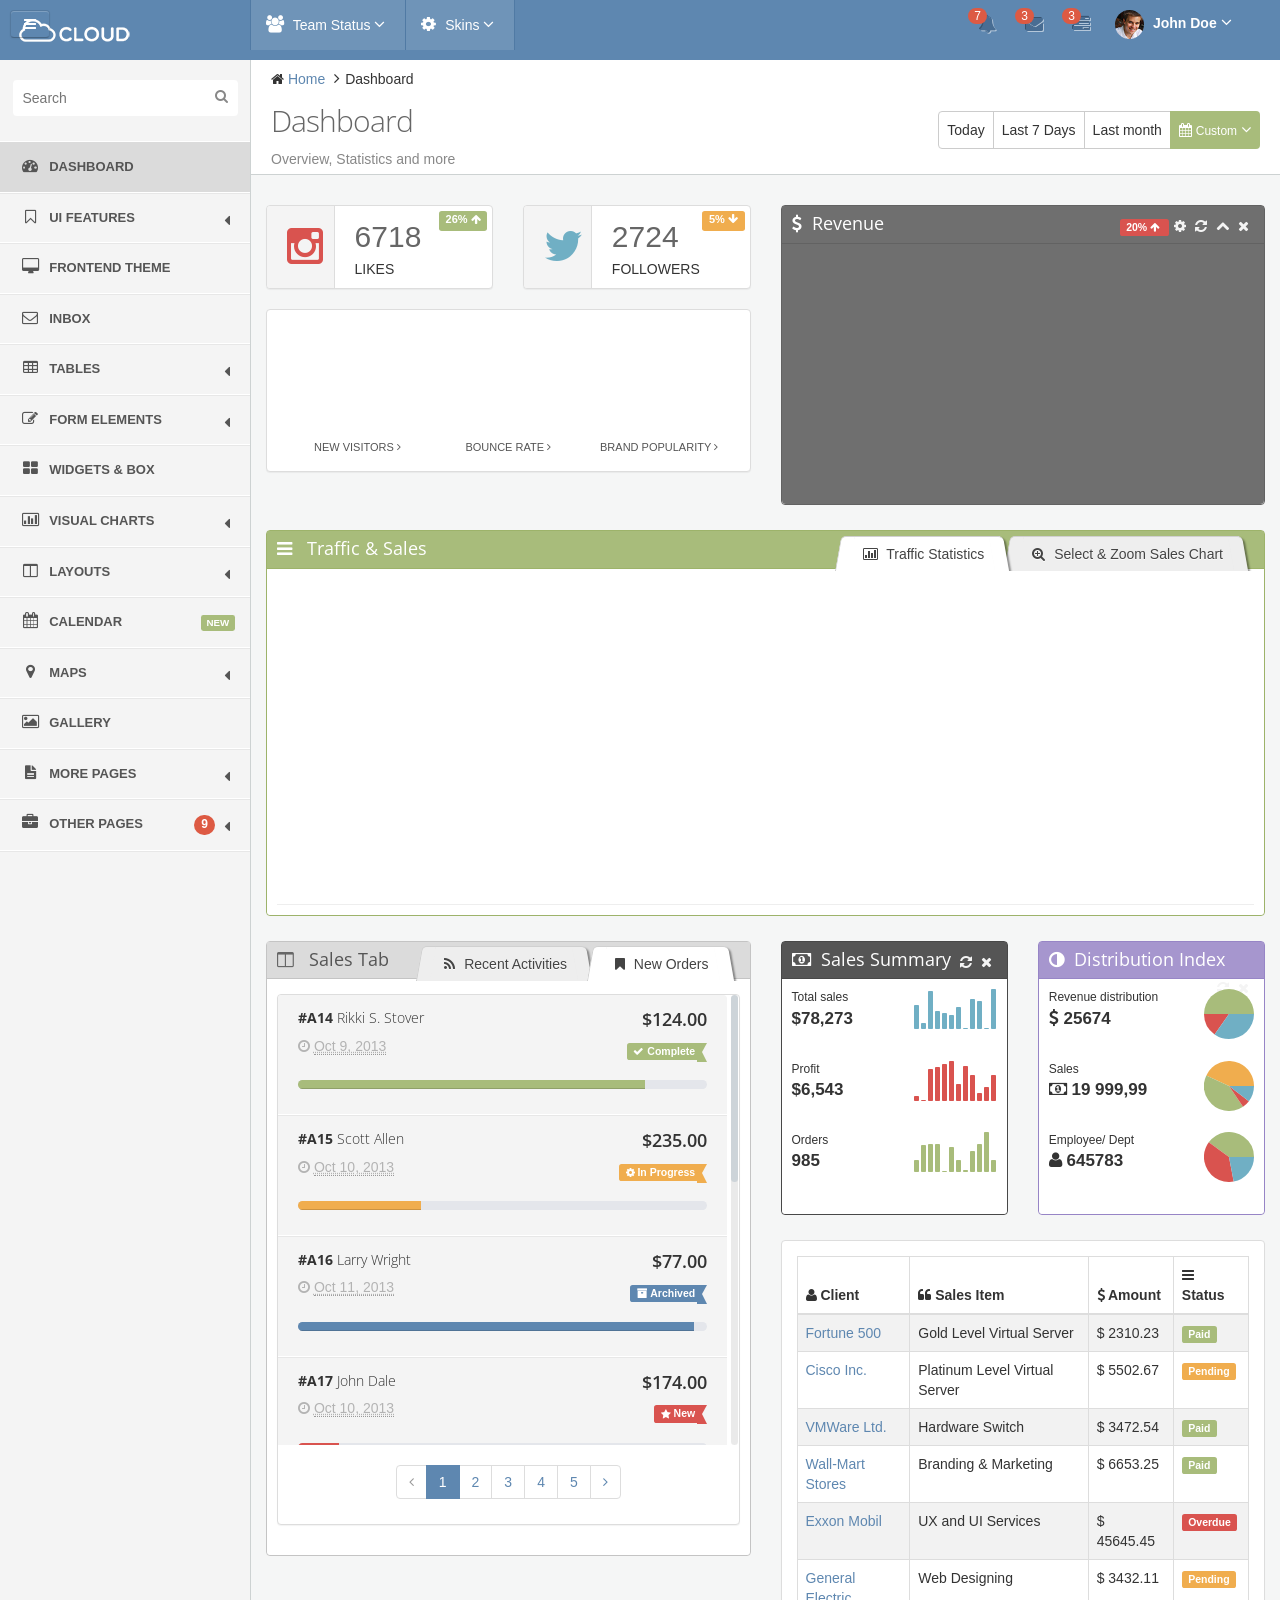
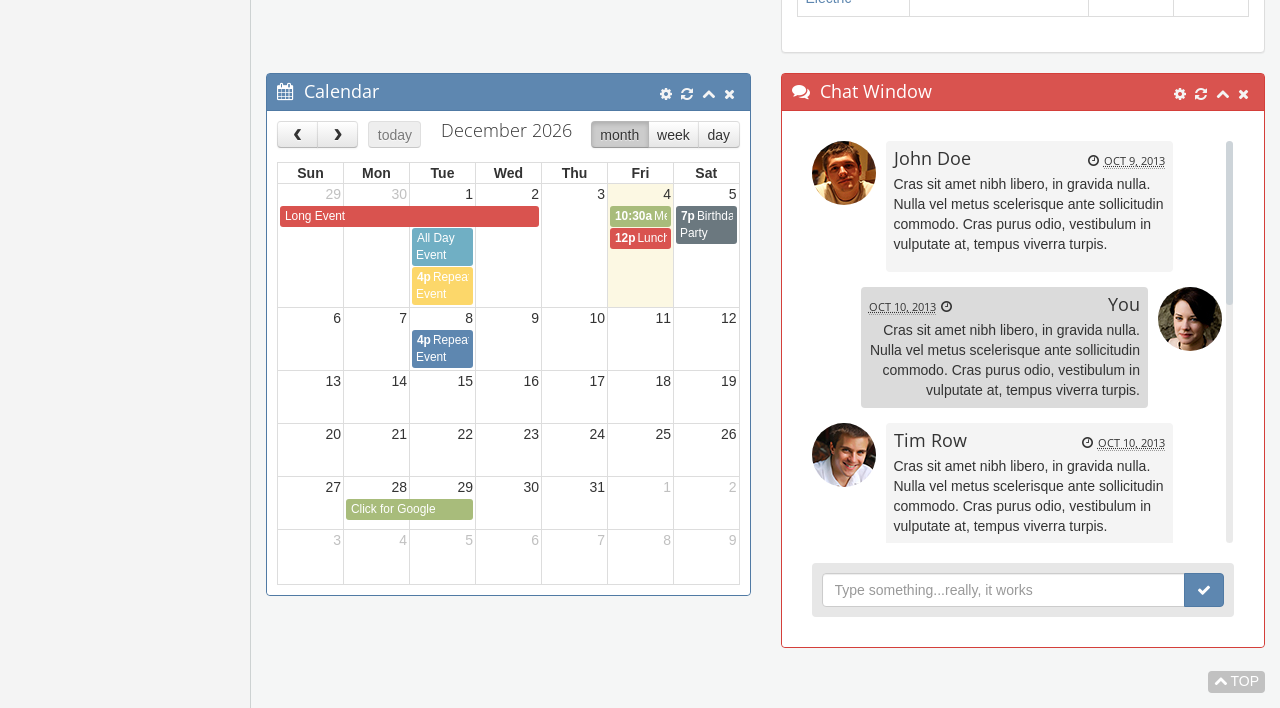
<file: src/main/resources/static/resource/index.html>
﻿<!DOCTYPE html>
<html lang="en">
<head>
	<meta http-equiv="content-type" content="text/html; charset=UTF-8">
	<meta charset="utf-8">
	<title>Cloud Admin | Dashboard</title>
	<meta name="viewport" content="width=device-width, initial-scale=1.0, maximum-scale=1, user-scalable=no">
	<meta name="description" content="">
	<meta name="author" content="">
	<link rel="stylesheet" type="text/css" href="css/cloud-admin.css" >
	<link rel="stylesheet" type="text/css"  href="css/themes/default.css" id="skin-switcher" >
	<link rel="stylesheet" type="text/css"  href="css/responsive.css" >
	<!-- STYLESHEETS --><!--[if lt IE 9]><script src="js/flot/excanvas.min.js"></script><script src="http://html5shiv.googlecode.com/svn/trunk/html5.js"></script><script src="http://css3-mediaqueries-js.googlecode.com/svn/trunk/css3-mediaqueries.js"></script><![endif]-->
	<link href="font-awesome/css/font-awesome.min.css" rel="stylesheet">
	<!-- ANIMATE -->
	<link rel="stylesheet" type="text/css" href="css/animatecss/animate.min.css" />
	<!-- DATE RANGE PICKER -->
	<link rel="stylesheet" type="text/css" href="js/bootstrap-daterangepicker/daterangepicker-bs3.css" />
	<!-- TODO -->
	<link rel="stylesheet" type="text/css" href="js/jquery-todo/css/styles.css" />
	<!-- FULL CALENDAR -->
	<link rel="stylesheet" type="text/css" href="js/fullcalendar/fullcalendar.min.css" />
	<!-- GRITTER -->
	<link rel="stylesheet" type="text/css" href="js/gritter/css/jquery.gritter.css" />
	<!-- FONTS -->
	<link href='http://fonts.googleapis.com/css?family=Open+Sans:300,400,600,700' rel='stylesheet' type='text/css'>
</head>
<body>
	<!-- HEADER -->
	<header class="navbar clearfix" id="header">
		<div class="container">
				<div class="navbar-brand">
					<!-- COMPANY LOGO -->
					<a href="index.html">
						<img src="img/logo/logo.png" alt="Cloud Admin Logo" class="img-responsive" height="30" width="120">
					</a>
					<!-- /COMPANY LOGO -->
					<!-- TEAM STATUS FOR MOBILE -->
					<div class="visible-xs">
						<a href="#" class="team-status-toggle switcher btn dropdown-toggle">
							<i class="fa fa-users"></i>
						</a>
					</div>
					<!-- /TEAM STATUS FOR MOBILE -->
					<!-- SIDEBAR COLLAPSE -->
					<div id="sidebar-collapse" class="sidebar-collapse btn">
						<i class="fa fa-bars" 
							data-icon1="fa fa-bars" 
							data-icon2="fa fa-bars" ></i>
					</div>
					<!-- /SIDEBAR COLLAPSE -->
				</div>
				<!-- NAVBAR LEFT -->
				<ul class="nav navbar-nav pull-left hidden-xs" id="navbar-left">
					<li class="dropdown">
						<a href="#" class="team-status-toggle dropdown-toggle tip-bottom" data-toggle="tooltip" title="Toggle Team View">
							<i class="fa fa-users"></i>
							<span class="name">Team Status</span>
							<i class="fa fa-angle-down"></i>
						</a>
					</li>
					<li class="dropdown">
						<a href="#" class="dropdown-toggle" data-toggle="dropdown">
							<i class="fa fa-cog"></i>
							<span class="name">Skins</span>
							<i class="fa fa-angle-down"></i>
						</a>
						<ul class="dropdown-menu skins">
							<li class="dropdown-title">
								<span><i class="fa fa-leaf"></i> Theme Skins</span>
							</li>
							<li><a href="#" data-skin="default">Subtle (default)</a></li>
							<li><a href="#" data-skin="night">Night</a></li>
							<li><a href="#" data-skin="earth">Earth</a></li>
							<li><a href="#" data-skin="utopia">Utopia</a></li>
							<li><a href="#" data-skin="nature">Nature</a></li>
							<li><a href="#" data-skin="graphite">Graphite</a></li>
						 </ul>
					</li>
				</ul>
				<!-- /NAVBAR LEFT -->
				<!-- BEGIN TOP NAVIGATION MENU -->					
				<ul class="nav navbar-nav pull-right">
					<!-- BEGIN NOTIFICATION DROPDOWN -->	
					<li class="dropdown" id="header-notification">
						<a href="#" class="dropdown-toggle" data-toggle="dropdown">
							<i class="fa fa-bell"></i>
							<span class="badge">7</span>						
						</a>
						<ul class="dropdown-menu notification">
							<li class="dropdown-title">
								<span><i class="fa fa-bell"></i> 7 Notifications</span>
							</li>
							<li>
								<a href="#">
									<span class="label label-success"><i class="fa fa-user"></i></span>
									<span class="body">
										<span class="message">5 users online. </span>
										<span class="time">
											<i class="fa fa-clock-o"></i>
											<span>Just now</span>
										</span>
									</span>
								</a>
							</li>
							<li>
								<a href="#">
									<span class="label label-primary"><i class="fa fa-comment"></i></span>
									<span class="body">
										<span class="message">Martin commented.</span>
										<span class="time">
											<i class="fa fa-clock-o"></i>
											<span>19 mins</span>
										</span>
									</span>
								</a>
							</li>
							<li>
								<a href="#">
									<span class="label label-warning"><i class="fa fa-lock"></i></span>
									<span class="body">
										<span class="message">DW1 server locked.</span>
										<span class="time">
											<i class="fa fa-clock-o"></i>
											<span>32 mins</span>
										</span>
									</span>
								</a>
							</li>
							<li>
								<a href="#">
									<span class="label label-info"><i class="fa fa-twitter"></i></span>
									<span class="body">
										<span class="message">Twitter connected.</span>
										<span class="time">
											<i class="fa fa-clock-o"></i>
											<span>55 mins</span>
										</span>
									</span>
								</a>
							</li>
							<li>
								<a href="#">
									<span class="label label-danger"><i class="fa fa-heart"></i></span>
									<span class="body">
										<span class="message">Jane liked. </span>
										<span class="time">
											<i class="fa fa-clock-o"></i>
											<span>2 hrs</span>
										</span>
									</span>
								</a>
							</li>
							<li>
								<a href="#">
									<span class="label label-warning"><i class="fa fa-exclamation-triangle"></i></span>
									<span class="body">
										<span class="message">Database overload.</span>
										<span class="time">
											<i class="fa fa-clock-o"></i>
											<span>6 hrs</span>
										</span>
									</span>
								</a>
							</li>
							<li class="footer">
								<a href="#">See all notifications <i class="fa fa-arrow-circle-right"></i></a>
							</li>
						</ul>
					</li>
					<!-- END NOTIFICATION DROPDOWN -->
					<!-- BEGIN INBOX DROPDOWN -->
					<li class="dropdown" id="header-message">
						<a href="#" class="dropdown-toggle" data-toggle="dropdown">
						<i class="fa fa-envelope"></i>
						<span class="badge">3</span>
						</a>
						<ul class="dropdown-menu inbox">
							<li class="dropdown-title">
								<span><i class="fa fa-envelope-o"></i> 3 Messages</span>
								<span class="compose pull-right tip-right" title="Compose message"><i class="fa fa-pencil-square-o"></i></span>
							</li>
							<li>
								<a href="#">
									<img src="img/avatars/avatar2.jpg" alt="" />
									<span class="body">
										<span class="from">Jane Doe</span>
										<span class="message">
										Duis autem vel eum iriure dolor in hendrerit in vulputate velit esse mole ...
										</span> 
										<span class="time">
											<i class="fa fa-clock-o"></i>
											<span>Just Now</span>
										</span>
									</span>
									 
								</a>
							</li>
							<li>
								<a href="#">
									<img src="img/avatars/avatar1.jpg" alt="" />
									<span class="body">
										<span class="from">Vince Pelt</span>
										<span class="message">
										Duis autem vel eum iriure dolor in hendrerit in vulputate velit esse mole ...
										</span> 
										<span class="time">
											<i class="fa fa-clock-o"></i>
											<span>15 min ago</span>
										</span>
									</span>
									 
								</a>
							</li>
							<li>
								<a href="#">
									<img src="img/avatars/avatar8.jpg" alt="" />
									<span class="body">
										<span class="from">Debby Doe</span>
										<span class="message">
										Duis autem vel eum iriure dolor in hendrerit in vulputate velit esse mole ...
										</span> 
										<span class="time">
											<i class="fa fa-clock-o"></i>
											<span>2 hours ago</span>
										</span>
									</span>
									 
								</a>
							</li>
							<li class="footer">
								<a href="#">See all messages <i class="fa fa-arrow-circle-right"></i></a>
							</li>
						</ul>
					</li>
					<!-- END INBOX DROPDOWN -->
					<!-- BEGIN TODO DROPDOWN -->
					<li class="dropdown" id="header-tasks">
						<a href="#" class="dropdown-toggle" data-toggle="dropdown">
						<i class="fa fa-tasks"></i>
						<span class="badge">3</span>
						</a>
						<ul class="dropdown-menu tasks">
							<li class="dropdown-title">
								<span><i class="fa fa-check"></i> 6 tasks in progress</span>
							</li>
							<li>
								<a href="#">
									<span class="header clearfix">
										<span class="pull-left">Software Update</span>
										<span class="pull-right">60%</span>
									</span>
									<div class="progress">
									  <div class="progress-bar progress-bar-success" role="progressbar" aria-valuenow="60" aria-valuemin="0" aria-valuemax="100" style="width: 60%;">
										<span class="sr-only">60% Complete</span>
									  </div>
									</div>
								</a>
							</li>
							<li>
								<a href="#">
									<span class="header clearfix">
										<span class="pull-left">Software Update</span>
										<span class="pull-right">25%</span>
									</span>
									<div class="progress">
									  <div class="progress-bar progress-bar-info" role="progressbar" aria-valuenow="25" aria-valuemin="0" aria-valuemax="100" style="width: 25%;">
										<span class="sr-only">25% Complete</span>
									  </div>
									</div>
								</a>
							</li>
							<li>
								<a href="#">
									<span class="header clearfix">
										<span class="pull-left">Software Update</span>
										<span class="pull-right">40%</span>
									</span>
									<div class="progress progress-striped">
									  <div class="progress-bar progress-bar-warning" role="progressbar" aria-valuenow="40" aria-valuemin="0" aria-valuemax="100" style="width: 40%;">
										<span class="sr-only">40% Complete</span>
									  </div>
									</div>
								</a>
							</li>
							<li>
								<a href="#">
									<span class="header clearfix">
										<span class="pull-left">Software Update</span>
										<span class="pull-right">70%</span>
									</span>
									<div class="progress progress-striped active">
									  <div class="progress-bar progress-bar-danger" role="progressbar" aria-valuenow="70" aria-valuemin="0" aria-valuemax="100" style="width: 70%;">
										<span class="sr-only">70% Complete</span>
									  </div>
									</div>
								</a>
							</li>
							<li>
								<a href="#">
									<span class="header clearfix">
										<span class="pull-left">Software Update</span>
										<span class="pull-right">65%</span>
									</span>
									<div class="progress">
									  <div class="progress-bar progress-bar-success" style="width: 35%">
										<span class="sr-only">35% Complete (success)</span>
									  </div>
									  <div class="progress-bar progress-bar-warning" style="width: 20%">
										<span class="sr-only">20% Complete (warning)</span>
									  </div>
									  <div class="progress-bar progress-bar-danger" style="width: 10%">
										<span class="sr-only">10% Complete (danger)</span>
									  </div>
									</div>
								</a>
							</li>
							<li class="footer">
								<a href="#">See all tasks <i class="fa fa-arrow-circle-right"></i></a>
							</li>
						</ul>
					</li>
					<!-- END TODO DROPDOWN -->
					<!-- BEGIN USER LOGIN DROPDOWN -->
					<li class="dropdown user" id="header-user">
						<a href="#" class="dropdown-toggle" data-toggle="dropdown">
							<img alt="" src="img/avatars/avatar3.jpg" />
							<span class="username">John Doe</span>
							<i class="fa fa-angle-down"></i>
						</a>
						<ul class="dropdown-menu">
							<li><a href="#"><i class="fa fa-user"></i> My Profile</a></li>
							<li><a href="#"><i class="fa fa-cog"></i> Account Settings</a></li>
							<li><a href="#"><i class="fa fa-eye"></i> Privacy Settings</a></li>
							<li><a href="login.html"><i class="fa fa-power-off"></i> Log Out</a></li>
						</ul>
					</li>
					<!-- END USER LOGIN DROPDOWN -->
				</ul>
				<!-- END TOP NAVIGATION MENU -->
		</div>
		<!-- TEAM STATUS -->
		<div class="container team-status" id="team-status">
		  <div id="scrollbar">
			<div class="handle">
			</div>
		  </div>
		  <div id="teamslider">
			  <ul class="team-list">
				<li class="current">
				  <a href="javascript:void(0);">
				  <span class="image">
					  <img src="img/avatars/avatar3.jpg" alt="" />
				  </span>
				  <span class="title">
					You
				  </span>
					<div class="progress">
					  <div class="progress-bar progress-bar-success" style="width: 35%">
						<span class="sr-only">35% Complete (success)</span>
					  </div>
					  <div class="progress-bar progress-bar-warning" style="width: 20%">
						<span class="sr-only">20% Complete (warning)</span>
					  </div>
					  <div class="progress-bar progress-bar-danger" style="width: 10%">
						<span class="sr-only">10% Complete (danger)</span>
					  </div>
					</div>
					<span class="status">
						<div class="field">
							<span class="badge badge-green">6</span> completed
							<span class="pull-right fa fa-check"></span>
						</div>
						<div class="field">
							<span class="badge badge-orange">3</span> in-progress
							<span class="pull-right fa fa-adjust"></span>
						</div>
						<div class="field">
							<span class="badge badge-red">1</span> pending
							<span class="pull-right fa fa-list-ul"></span>
						</div>
				    </span>
				  </a>
				</li>
				<li>
				  <a href="javascript:void(0);">
				  <span class="image">
					  <img src="img/avatars/avatar1.jpg" alt="" />
				  </span>
				  <span class="title">
					Max Doe
				  </span>
					<div class="progress">
					  <div class="progress-bar progress-bar-success" style="width: 15%">
						<span class="sr-only">35% Complete (success)</span>
					  </div>
					  <div class="progress-bar progress-bar-warning" style="width: 40%">
						<span class="sr-only">20% Complete (warning)</span>
					  </div>
					  <div class="progress-bar progress-bar-danger" style="width: 20%">
						<span class="sr-only">10% Complete (danger)</span>
					  </div>
					</div>
					<span class="status">
						<div class="field">
							<span class="badge badge-green">2</span> completed
							<span class="pull-right fa fa-check"></span>
						</div>
						<div class="field">
							<span class="badge badge-orange">8</span> in-progress
							<span class="pull-right fa fa-adjust"></span>
						</div>
						<div class="field">
							<span class="badge badge-red">4</span> pending
							<span class="pull-right fa fa-list-ul"></span>
						</div>
				    </span>
				  </a>
				</li>
				<li>
				  <a href="javascript:void(0);">
				  <span class="image">
					  <img src="img/avatars/avatar2.jpg" alt="" />
				  </span>
				  <span class="title">
					Jane Doe
				  </span>
					<div class="progress">
					  <div class="progress-bar progress-bar-success" style="width: 65%">
						<span class="sr-only">35% Complete (success)</span>
					  </div>
					  <div class="progress-bar progress-bar-warning" style="width: 10%">
						<span class="sr-only">20% Complete (warning)</span>
					  </div>
					  <div class="progress-bar progress-bar-danger" style="width: 15%">
						<span class="sr-only">10% Complete (danger)</span>
					  </div>
					</div>
					<span class="status">
						<div class="field">
							<span class="badge badge-green">10</span> completed
							<span class="pull-right fa fa-check"></span>
						</div>
						<div class="field">
							<span class="badge badge-orange">3</span> in-progress
							<span class="pull-right fa fa-adjust"></span>
						</div>
						<div class="field">
							<span class="badge badge-red">4</span> pending
							<span class="pull-right fa fa-list-ul"></span>
						</div>
				    </span>
				  </a>
				</li>
				<li>
				  <a href="javascript:void(0);">
				  <span class="image">
					  <img src="img/avatars/avatar4.jpg" alt="" />
				  </span>
				  <span class="title">
					Ellie Doe
				  </span>
					<div class="progress">
					  <div class="progress-bar progress-bar-success" style="width: 5%">
						<span class="sr-only">35% Complete (success)</span>
					  </div>
					  <div class="progress-bar progress-bar-warning" style="width: 48%">
						<span class="sr-only">20% Complete (warning)</span>
					  </div>
					  <div class="progress-bar progress-bar-danger" style="width: 27%">
						<span class="sr-only">10% Complete (danger)</span>
					  </div>
					</div>
					<span class="status">
						<div class="field">
							<span class="badge badge-green">1</span> completed
							<span class="pull-right fa fa-check"></span>
						</div>
						<div class="field">
							<span class="badge badge-orange">6</span> in-progress
							<span class="pull-right fa fa-adjust"></span>
						</div>
						<div class="field">
							<span class="badge badge-red">2</span> pending
							<span class="pull-right fa fa-list-ul"></span>
						</div>
				    </span>
				  </a>
				</li>
				<li>
				  <a href="javascript:void(0);">
				  <span class="image">
					  <img src="img/avatars/avatar5.jpg" alt="" />
				  </span>
				  <span class="title">
					Lisa Doe
				  </span>
					<div class="progress">
					  <div class="progress-bar progress-bar-success" style="width: 21%">
						<span class="sr-only">35% Complete (success)</span>
					  </div>
					  <div class="progress-bar progress-bar-warning" style="width: 20%">
						<span class="sr-only">20% Complete (warning)</span>
					  </div>
					  <div class="progress-bar progress-bar-danger" style="width: 40%">
						<span class="sr-only">10% Complete (danger)</span>
					  </div>
					</div>
					<span class="status">
						<div class="field">
							<span class="badge badge-green">4</span> completed
							<span class="pull-right fa fa-check"></span>
						</div>
						<div class="field">
							<span class="badge badge-orange">5</span> in-progress
							<span class="pull-right fa fa-adjust"></span>
						</div>
						<div class="field">
							<span class="badge badge-red">9</span> pending
							<span class="pull-right fa fa-list-ul"></span>
						</div>
				    </span>
				  </a>
				</li>
				<li>
				  <a href="javascript:void(0);">
				  <span class="image">
					  <img src="img/avatars/avatar6.jpg" alt="" />
				  </span>
				  <span class="title">
					Kelly Doe
				  </span>
					<div class="progress">
					  <div class="progress-bar progress-bar-success" style="width: 45%">
						<span class="sr-only">35% Complete (success)</span>
					  </div>
					  <div class="progress-bar progress-bar-warning" style="width: 21%">
						<span class="sr-only">20% Complete (warning)</span>
					  </div>
					  <div class="progress-bar progress-bar-danger" style="width: 10%">
						<span class="sr-only">10% Complete (danger)</span>
					  </div>
					</div>
					<span class="status">
						<div class="field">
							<span class="badge badge-green">6</span> completed
							<span class="pull-right fa fa-check"></span>
						</div>
						<div class="field">
							<span class="badge badge-orange">3</span> in-progress
							<span class="pull-right fa fa-adjust"></span>
						</div>
						<div class="field">
							<span class="badge badge-red">1</span> pending
							<span class="pull-right fa fa-list-ul"></span>
						</div>
				    </span>
				  </a>
				</li>
				<li>
				  <a href="javascript:void(0);">
				  <span class="image">
					  <img src="img/avatars/avatar7.jpg" alt="" />
				  </span>
				  <span class="title">
					Jessy Doe
				  </span>
					<div class="progress">
					  <div class="progress-bar progress-bar-success" style="width: 7%">
						<span class="sr-only">35% Complete (success)</span>
					  </div>
					  <div class="progress-bar progress-bar-warning" style="width: 30%">
						<span class="sr-only">20% Complete (warning)</span>
					  </div>
					  <div class="progress-bar progress-bar-danger" style="width: 10%">
						<span class="sr-only">10% Complete (danger)</span>
					  </div>
					</div>
					<span class="status">
						<div class="field">
							<span class="badge badge-green">1</span> completed
							<span class="pull-right fa fa-check"></span>
						</div>
						<div class="field">
							<span class="badge badge-orange">6</span> in-progress
							<span class="pull-right fa fa-adjust"></span>
						</div>
						<div class="field">
							<span class="badge badge-red">2</span> pending
							<span class="pull-right fa fa-list-ul"></span>
						</div>
				    </span>
				  </a>
				</li>
				<li>
				  <a href="javascript:void(0);">
				  <span class="image">
					  <img src="img/avatars/avatar8.jpg" alt="" />
				  </span>
				  <span class="title">
					Debby Doe
				  </span>
					<div class="progress">
					  <div class="progress-bar progress-bar-success" style="width: 70%">
						<span class="sr-only">35% Complete (success)</span>
					  </div>
					  <div class="progress-bar progress-bar-warning" style="width: 20%">
						<span class="sr-only">20% Complete (warning)</span>
					  </div>
					  <div class="progress-bar progress-bar-danger" style="width: 5%">
						<span class="sr-only">10% Complete (danger)</span>
					  </div>
					</div>
					<span class="status">
						<div class="field">
							<span class="badge badge-green">13</span> completed
							<span class="pull-right fa fa-check"></span>
						</div>
						<div class="field">
							<span class="badge badge-orange">7</span> in-progress
							<span class="pull-right fa fa-adjust"></span>
						</div>
						<div class="field">
							<span class="badge badge-red">1</span> pending
							<span class="pull-right fa fa-list-ul"></span>
						</div>
				    </span>
				  </a>
				</li>
			  </ul>
			</div>
		  </div>
		<!-- /TEAM STATUS -->
	</header>
	<!--/HEADER -->
	
	<!-- PAGE -->
	<section id="page">
				<!-- SIDEBAR -->
				<div id="sidebar" class="sidebar">
					<div class="sidebar-menu nav-collapse">
						<div class="divide-20"></div>
						<!-- SEARCH BAR -->
						<div id="search-bar">
							<input class="search" type="text" placeholder="Search"><i class="fa fa-search search-icon"></i>
						</div>
						<!-- /SEARCH BAR -->
						
						<!-- SIDEBAR QUICK-LAUNCH -->
						<!-- <div id="quicklaunch">
						<!-- /SIDEBAR QUICK-LAUNCH -->
						
						<!-- SIDEBAR MENU -->
						<ul>
							<li class="active">
								<a href="index.html">
								<i class="fa fa-tachometer fa-fw"></i> <span class="menu-text">Dashboard</span>
								<span class="selected"></span>
								</a>					
							</li>
							<li class="has-sub">
								<a href="javascript:;" class="">
								<i class="fa fa-bookmark-o fa-fw"></i> <span class="menu-text">UI Features</span>
								<span class="arrow"></span>
								</a>
								<ul class="sub">
									<li><a class="" href="elements.html"><span class="sub-menu-text">Elements</span></a></li><li><a class="" href="notifications.html"><span class="sub-menu-text">Hubspot Notifications</span></a></li>
									<li><a class="" href="buttons_icons.html"><span class="sub-menu-text">Buttons & Icons</span></a></li>
									<li><a class="" href="sliders_progress.html"><span class="sub-menu-text">Sliders & Progress</span></a></li>
									<li><a class="" href="typography.html"><span class="sub-menu-text">Typography</span></a></li>
									<li><a class="" href="tabs_accordions.html"><span class="sub-menu-text">Tabs & Accordions</span></a></li>
									<li><a class="" href="treeview.html"><span class="sub-menu-text">Treeview</span></a></li>
									<li><a class="" href="nestable_lists.html"><span class="sub-menu-text">Nestable Lists</span></a></li>
									<li class="has-sub-sub">
										<a href="javascript:;" class=""><span class="sub-menu-text">Third Level Menu</span>
										<span class="arrow"></span>
										</a>
										<ul class="sub-sub">
											<li><a class="" href="#"><span class="sub-sub-menu-text">Item 1</span></a></li>
											<li><a class="" href="#"><span class="sub-sub-menu-text">Item 2</span></a></li>
										</ul>
									</li>
								</ul>
							</li>
							<li><a class="" href="frontend_theme/index.html" target="_blank"><i class="fa fa-desktop fa-fw"></i> <span class="menu-text">Frontend Theme</span></a></li><li><a class="" href="inbox.html"><i class="fa fa-envelope-o fa-fw"></i> <span class="menu-text">Inbox</span></a></li>
							<li class="has-sub">
								<a href="javascript:;" class="">
								<i class="fa fa-table fa-fw"></i> <span class="menu-text">Tables</span>
								<span class="arrow"></span>
								</a>
								<ul class="sub">
									<li><a class="" href="simple_table.html"><span class="sub-menu-text">Simple Tables</span></a></li>
									<li><a class="" href="dynamic_tables.html"><span class="sub-menu-text">Dynamic Tables</span></a></li>
									<li><a class="" href="jqgrid_plugin.html"><span class="sub-menu-text">jqGrid Plugin</span></a></li>
								</ul>
							</li>
							<li class="has-sub">
								<a href="javascript:;" class="">
								<i class="fa fa-pencil-square-o fa-fw"></i> <span class="menu-text">Form Elements</span>
								<span class="arrow"></span>
								</a>
								<ul class="sub">
									<li><a class="" href="forms.html"><span class="sub-menu-text">Forms</span></a></li>
									<li><a class="" href="wizards_validations.html"><span class="sub-menu-text">Wizards & Validations</span></a></li>
									<li><a class="" href="rich_text_editors.html"><span class="sub-menu-text">Rich Text Editors</span></a></li>
									
									<li><a class="" href="dropzone_file_upload.html"><span class="sub-menu-text">Dropzone File Upload</span></a></li>
								</ul>
							</li>
							<li><a class="" href="widgets_box.html"><i class="fa fa-th-large fa-fw"></i> <span class="menu-text">Widgets & Box</span></a></li>
							<li class="has-sub">
								<a href="javascript:;" class="">
								<i class="fa fa-bar-chart-o fa-fw"></i> <span class="menu-text">Visual Charts</span>
								<span class="arrow"></span>
								</a>
								<ul class="sub">
									<li><a class="" href="flot_charts.html"><span class="sub-menu-text">Flot Charts</span></a></li>
									<li><a class="" href="xcharts.html"><span class="sub-menu-text">xCharts</span></a></li>
									
									<li><a class="" href="others.html"><span class="sub-menu-text">Others</span></a></li>
								</ul>
							</li>
							<li class="has-sub">
								<a href="javascript:;" class="">
								<i class="fa fa-columns fa-fw"></i> <span class="menu-text">Layouts</span>
								<span class="arrow"></span>
								</a>
								<ul class="sub">
									<li><a class="" href="mini_sidebar.html"><span class="sub-menu-text">Mini Sidebar</span></a></li>
									<li><a class="" href="fixed_header.html"><span class="sub-menu-text">Fixed Header</span></a></li>
									
									<li><a class="" href="fixed_header_sidebar.html"><span class="sub-menu-text">Fixed Header & Sidebar</span></a></li>
								</ul>
							</li>
							<li><a class="" href="calendar.html"><i class="fa fa-calendar fa-fw"></i> 
								<span class="menu-text">Calendar 
									<span class="tooltip-error pull-right" title="" data-original-title="3 New Events">
										<span class="label label-success">New</span>
									</span>
								</span>
								</a>
							</li>
							<li class="has-sub">
								<a href="javascript:;" class="">
								<i class="fa fa-map-marker fa-fw"></i> <span class="menu-text">Maps</span>
								<span class="arrow"></span>
								</a>
								<ul class="sub">
									<li><a class="" href="google_maps.html"><span class="sub-menu-text">Google Maps</span></a></li>
									<li><a class="" href="vector_maps.html"><span class="sub-menu-text">Vector Maps</span></a></li>
								</ul>
							</li>
							<li><a class="" href="gallery.html"><i class="fa fa-picture-o fa-fw"></i> <span class="menu-text">Gallery</span></a></li>
							<li class="has-sub">
								<a href="javascript:;" class="">
								<i class="fa fa-file-text fa-fw"></i> <span class="menu-text">More Pages</span>
								<span class="arrow"></span>
								</a>
								<ul class="sub">
									<li><a class="" href="login.html"><span class="sub-menu-text">Login & Register Option 1</span></a></li><li><a class="" href="login_bg.html"><span class="sub-menu-text">Login & Register Option 2</span></a></li>
									<li><a class="" href="user_profile.html"><span class="sub-menu-text">User profile</span></a></li>
									
									<li><a class="" href="chats.html"><span class="sub-menu-text">Chats</span></a></li>
									<li><a class="" href="todo_timeline.html"><span class="sub-menu-text">Todo & Timeline</span></a></li>
									<li><a class="" href="address_book.html"><span class="sub-menu-text">Address Book</span></a></li>
									
									<li><a class="" href="pricing.html"><span class="sub-menu-text">Pricing</span></a></li>
									<li><a class="" href="invoice.html"><span class="sub-menu-text">Invoice</span></a></li>
									<li><a class="" href="orders.html"><span class="sub-menu-text">Orders</span></a></li>
								</ul>
							</li>
							<li class="has-sub">
								<a href="javascript:;" class="">
								<i class="fa fa-briefcase fa-fw"></i> <span class="menu-text">Other Pages <span class="badge pull-right">9</span></span>
								<span class="arrow"></span>
								</a>
								<ul class="sub">
									<li><a class="" href="search_results.html"><span class="sub-menu-text">Search Results</span></a></li>
									<li><a class="" href="email_templates.html"><span class="sub-menu-text">Email Templates</span></a></li>
									
									<li><a class="" href="error_404.html"><span class="sub-menu-text">Error 404 Option 1</span></a></li><li><a class="" href="error_404_2.html"><span class="sub-menu-text">Error 404 Option 2</span></a></li><li><a class="" href="error_404_3.html"><span class="sub-menu-text">Error 404 Option 3</span></a></li>
									<li><a class="" href="error_500.html"><span class="sub-menu-text">Error 500 Option 1</span></a></li><li><a class="" href="error_500_2.html"><span class="sub-menu-text">Error 500 Option 2</span></a></li>
									<li><a class="" href="faq.html"><span class="sub-menu-text">FAQ</span></a></li>
									<li><a class="" href="blank_page.html"><span class="sub-menu-text">Blank Page</span></a></li>
								</ul>
							</li>
						</ul>
						<!-- /SIDEBAR MENU -->
					</div>
				</div>
				<!-- /SIDEBAR -->
		<div id="main-content">
			<!-- SAMPLE BOX CONFIGURATION MODAL FORM-->
			<div class="modal fade" id="box-config" tabindex="-1" role="dialog" aria-labelledby="myModalLabel" aria-hidden="true">
				<div class="modal-dialog">
				  <div class="modal-content">
					<div class="modal-header">
					  <button type="button" class="close" data-dismiss="modal" aria-hidden="true">&times;</button>
					  <h4 class="modal-title">Box Settings</h4>
					</div>
					<div class="modal-body">
					  Here goes box setting content.
					</div>
					<div class="modal-footer">
					  <button type="button" class="btn btn-default" data-dismiss="modal">Close</button>
					  <button type="button" class="btn btn-primary">Save changes</button>
					</div>
				  </div>
				</div>
			  </div>
			<!-- /SAMPLE BOX CONFIGURATION MODAL FORM-->
			<div class="container">
				<div class="row">
					<div id="content" class="col-lg-12">
						<!-- PAGE HEADER-->
						<div class="row">
							<div class="col-sm-12">
								<div class="page-header">
									<!-- STYLER -->
									
									<!-- /STYLER -->
									<!-- BREADCRUMBS -->
									<ul class="breadcrumb">
										<li>
											<i class="fa fa-home"></i>
											<a href="index.html">Home</a>
										</li>
										<li>Dashboard</li>
									</ul>
									<!-- /BREADCRUMBS -->
									<div class="clearfix">
										<h3 class="content-title pull-left">Dashboard</h3>
										<!-- DATE RANGE PICKER -->
										<span class="date-range pull-right">
											<div class="btn-group">
												<a class="js_update btn btn-default" href="#">Today</a>
												<a class="js_update btn btn-default" href="#">Last 7 Days</a>
												<a class="js_update btn btn-default hidden-xs" href="#">Last month</a>
												
												<a id="reportrange" class="btn reportrange">
													<i class="fa fa-calendar"></i>
													<span></span>
													<i class="fa fa-angle-down"></i>
												</a>
											</div>
										</span>
										<!-- /DATE RANGE PICKER -->
									</div>
									<div class="description">Overview, Statistics and more</div>
								</div>
							</div>
						</div>
						<!-- /PAGE HEADER -->
						<!-- DASHBOARD CONTENT -->
						<div class="row">
							<!-- COLUMN 1 -->
							<div class="col-md-6">
								<div class="row">
								  <div class="col-lg-6">
									 <div class="dashbox panel panel-default">
										<div class="panel-body">
										   <div class="panel-left red">
												<i class="fa fa-instagram fa-3x"></i>
										   </div>
										   <div class="panel-right">
												<div class="number">6718</div>
												<div class="title">Likes</div>
												<span class="label label-success">
													26% <i class="fa fa-arrow-up"></i>
												</span>
										   </div>
										</div>
									 </div>
								  </div>
								  <div class="col-lg-6">
									 <div class="dashbox panel panel-default">
										<div class="panel-body">
										   <div class="panel-left blue">
												<i class="fa fa-twitter fa-3x"></i>
										   </div>
										   <div class="panel-right">
												<div class="number">2724</div>
												<div class="title">Followers</div>
												<span class="label label-warning">
													5% <i class="fa fa-arrow-down"></i>
												</span>
										   </div>
										</div>
									 </div>
								  </div>
								</div>
								<div class="row">
									<div class="col-md-12">
										<div class="quick-pie panel panel-default">
											<div class="panel-body">
												<div class="col-md-4 text-center">
													<div id="dash_pie_1" class="piechart" data-percent="59">
														<span class="percent"></span>
													</div>
													<a href="#" class="title">New Visitors <i class="fa fa-angle-right"></i></a>
												</div>
												<div class="col-md-4 text-center">
													<div id="dash_pie_2" class="piechart" data-percent="73">
														<span class="percent"></span>
													</div>
													<a href="#" class="title">Bounce Rate <i class="fa fa-angle-right"></i></a>
												</div>
												<div class="col-md-4 text-center">
													<div id="dash_pie_3" class="piechart" data-percent="90">
														<span class="percent"></span>
													</div>
													<a href="#" class="title">Brand Popularity <i class="fa fa-angle-right"></i></a>
												</div>
											</div>
										</div>
									</div>
							   </div>
							</div>
							<!-- /COLUMN 1 -->
							
							<!-- COLUMN 2 -->
							<div class="col-md-6">
								<div class="box solid grey">
									<div class="box-title">
										<h4><i class="fa fa-dollar"></i>Revenue</h4>
										<div class="tools">
											<span class="label label-danger">
												20% <i class="fa fa-arrow-up"></i>
											</span>
											<a href="#box-config" data-toggle="modal" class="config">
												<i class="fa fa-cog"></i>
											</a>
											<a href="javascript:;" class="reload">
												<i class="fa fa-refresh"></i>
											</a>
											<a href="javascript:;" class="collapse">
												<i class="fa fa-chevron-up"></i>
											</a>
											<a href="javascript:;" class="remove">
												<i class="fa fa-times"></i>
											</a>
										</div>
									</div>
									<div class="box-body">
										<div id="chart-revenue" style="height:240px"></div>
									</div>
								</div>
							</div>
							<!-- /COLUMN 2 -->
						</div>
					   <!-- /DASHBOARD CONTENT -->
					   <!-- HERO GRAPH -->
						<div class="row">
							<div class="col-md-12">
								<!-- BOX -->
								<div class="box border green">
									<div class="box-title">
										<h4><i class="fa fa-bars"></i> <span class="hidden-inline-mobile">Traffic & Sales</span></h4>
									</div>
									<div class="box-body">
										<div class="tabbable header-tabs">
											<ul class="nav nav-tabs">
												 <li><a href="#box_tab2" data-toggle="tab"><i class="fa fa-search-plus"></i> <span class="hidden-inline-mobile">Select & Zoom Sales Chart</span></a></li>
												 <li class="active"><a href="#box_tab1" data-toggle="tab"><i class="fa fa-bar-chart-o"></i> <span class="hidden-inline-mobile">Traffic Statistics</span></a></li>
											 </ul>
											 <div class="tab-content">
												 <div class="tab-pane fade in active" id="box_tab1">
													<!-- TAB 1 -->
													<div id="chart-dash" class="chart"></div>
													<hr class="margin-bottom-0">
												   <!-- /TAB 1 -->
												 </div>
												 <div class="tab-pane fade" id="box_tab2">
													<div class="row">
														<div class="col-md-8">
															<div class="demo-container">
																<div id="placeholder" class="demo-placeholder"></div>
															</div>
														</div>
														<div class="col-md-4">
															<div class="demo-container" style="height:100px;">
																<div id="overview" class="demo-placeholder"></div>
															</div>
															<div class="well well-bottom">
																<h4>Month over Month Analysis</h4>
																<ol>
																	<li>Selection support makes it easy to construct flexible zooming schemes.</li>
																	<li>With a few lines of code, the small overview plot to the right has been connected to the large plot.</li>
																	<li>Try selecting a rectangle on either of them.</li>
																</ol>
															</div>
														</div>
													</div>
												</div>
											 </div>
										</div>
									</div>
								</div>
								<!-- /BOX -->
							</div>
						</div>
						<!-- /HERO GRAPH -->
						<!-- NEW ORDERS & STATISTICS -->
						<div class="row">
							<!-- NEW ORDERS -->
							<div class="col-md-6">
								<div class="box border">
									<div class="box-title">
										<h4><i class="fa fa-columns"></i> <span class="hidden-inline-mobile">Sales Tab</span></h4>
									</div>
									<div class="box-body">
								<div class="tabbable header-tabs">
									<ul class="nav nav-tabs">
									   <li class="active"><a href="#sales" data-toggle="tab"><i class="fa fa-bookmark"></i> <span class="hidden-inline-mobile">New Orders</span></a></li>
									   <li><a href="#feed" data-toggle="tab"><i class="fa fa-rss"></i> <span class="hidden-inline-mobile">Recent Activities</span></a></li>
									</ul>
									<div class="tab-content">
									   <div class="tab-pane active" id="sales">
										  <div class="panel panel-default">
											  <div class="panel-body orders no-opaque">
												<div class="scroller" data-height="450px" data-always-visible="1" data-rail-visible="1">
													<ul class="list-unstyled">
														<li class="clearfix">
															<div class="pull-left">
																<p>
																	<h5><strong>#A14</strong> Rikki S. Stover</h5>
																</p>
																<p><i class="fa fa-clock-o"></i> <abbr class="timeago" title="Oct 9, 2013" >Oct 9, 2013</abbr></p>
																																
															</div>
															<div class="text-right pull-right">
																<h4 class="cost">$124.00</h4>
																<p>
																	<span class="label label-success arrow-in-right"><i class="fa fa-check"></i> Complete</span>
																</p>
															</div>
															<div class="clearfix"></div>
															<div class="progress progress-sm">
															  <div class="progress-bar progress-bar-success" role="progressbar" aria-valuenow="85" aria-valuemin="0" aria-valuemax="100" style="width: 85%;">
																<span class="sr-only">85% Complete</span>
															  </div>
															</div>
														</li>
														<li class="clearfix">
															<div class="pull-left">
																<p>
																	<h5><strong>#A15</strong> Scott Allen</h5>
																</p>
																<p><i class="fa fa-clock-o"></i> <abbr class="timeago" title="Oct 10, 2013" >Oct 10, 2013</abbr></p>
																
															</div>
															<div class="text-right pull-right">
																<h4 class="cost">$235.00</h4>
																<p>
																	<span class="label label-warning arrow-in-right"><i class="fa fa-cog"></i> In Progress</span>
																</p>
															</div>
															<div class="clearfix"></div>
															<div class="progress progress-sm">
															  <div class="progress-bar progress-bar-warning" role="progressbar" aria-valuenow="30" aria-valuemin="0" aria-valuemax="100" style="width: 30%;">
																<span class="sr-only">30% Complete</span>
															  </div>
															</div>
														</li>
														<li class="clearfix">
															<div class="pull-left">
																<p>
																	<h5><strong>#A16</strong> Larry Wright</h5>
																</p>
																<p><i class="fa fa-clock-o"></i> <abbr class="timeago" title="Oct 11, 2013" >Oct 11, 2013</abbr></p>
																
															</div>
															<div class="text-right pull-right">
																<h4 class="cost">$77.00</h4>
																<p>
																	<span class="label label-primary arrow-in-right"><i class="fa fa-archive"></i> Archived</span>
																</p>
															</div>
															<div class="clearfix"></div>
															<div class="progress progress-sm">
															  <div class="progress-bar progress-bar-primary" role="progressbar" aria-valuenow="97" aria-valuemin="0" aria-valuemax="100" style="width: 97%;">
																<span class="sr-only">97% Complete</span>
															  </div>
															</div>
														</li>
														<li class="clearfix">
															<div class="pull-left">
																<p>
																	<h5><strong>#A17</strong> John Dale</h5>
																</p>
																<p><i class="fa fa-clock-o"></i> <abbr class="timeago" title="Oct 10, 2013" >Oct 10, 2013</abbr></p>
																
															</div>
															<div class="text-right pull-right">
																<h4 class="cost">$174.00</h4>
																<p>
																	<span class="label label-danger arrow-in-right"><i class="fa fa-star"></i> New</span>
																</p>
															</div>
															<div class="clearfix"></div>
															<div class="progress progress-sm">
															  <div class="progress-bar progress-bar-danger" role="progressbar" aria-valuenow="10" aria-valuemin="0" aria-valuemax="100" style="width: 10%;">
																<span class="sr-only">10% Complete</span>
															  </div>
															</div>
														</li>
														<li class="clearfix">
															<div class="pull-left">
																<p>
																	<h5><strong>#A18</strong> MJ Perkins</h5>
																</p>
																<p><i class="fa fa-clock-o"></i> <abbr class="timeago" title="Oct 11, 2013" >Oct 11, 2013</abbr></p>
																
															</div>
															<div class="text-right pull-right">
																<h4 class="cost">$68.00</h4>
																<p>
																	<span class="label label-info arrow-in-right"><i class="fa fa-truck"></i> In Transit</span>
																</p>
															</div>
															<div class="clearfix"></div>
															<div class="progress progress-sm">
															  <div class="progress-bar progress-bar-info" role="progressbar" aria-valuenow="50" aria-valuemin="0" aria-valuemax="100" style="width: 50%;">
																<span class="sr-only">50% Complete</span>
															  </div>
															</div>
														</li>
														<li class="clearfix">
															<div class="pull-left">
																<p>
																	<h5><strong>#A19</strong> Stephen Stover</h5>
																</p>
																<p><i class="fa fa-clock-o"></i> <abbr class="timeago" title="Oct 9, 2013" >Oct 9, 2013</abbr></p>
																																
															</div>
															<div class="text-right pull-right">
																<h4 class="cost">$124.00</h4>
																<p>
																	<span class="label label-success arrow-in-right"><i class="fa fa-check"></i> Complete</span>
																</p>
															</div>
															<div class="clearfix"></div>
															<div class="progress progress-sm">
															  <div class="progress-bar progress-bar-success" role="progressbar" aria-valuenow="80" aria-valuemin="0" aria-valuemax="100" style="width: 80%;">
																<span class="sr-only">80% Complete</span>
															  </div>
															</div>
														</li>
														<li class="clearfix">
															<div class="pull-left">
																<p>
																	<h5><strong>#A20</strong> Edward Lus</h5>
																</p>
																<p><i class="fa fa-clock-o"></i> <abbr class="timeago" title="Oct 11, 2013" >Oct 11, 2013</abbr></p>
																
															</div>
															<div class="text-right pull-right">
																<h4 class="cost">$52.00</h4>
																<p>
																	<span class="label label-danger arrow-in-right"><i class="fa fa-star"></i> New</span>
																</p>
															</div>
															<div class="clearfix"></div>
															<div class="progress progress-sm">
															  <div class="progress-bar progress-bar-danger" role="progressbar" aria-valuenow="20" aria-valuemin="0" aria-valuemax="100" style="width: 20%;">
																<span class="sr-only">20% Complete</span>
															  </div>
															</div>
														</li>
														<li class="clearfix">
															<div class="pull-left">
																<p>
																	<h5><strong>#A21</strong> Alice Mangrum</h5>
																</p>
																<p><i class="fa fa-clock-o"></i> <abbr class="timeago" title="Oct 11, 2013" >Oct 11, 2013</abbr></p>
																
															</div>
															<div class="text-right pull-right">
																<h4 class="cost">$14.00</h4>
																<p>
																	<span class="label label-info arrow-in-right"><i class="fa fa-truck"></i> In Transit</span>
																</p>
															</div>
															<div class="clearfix"></div>
															<div class="progress progress-sm">
															  <div class="progress-bar progress-bar-info" role="progressbar" aria-valuenow="65" aria-valuemin="0" aria-valuemax="100" style="width: 65%;">
																<span class="sr-only">65% Complete</span>
															  </div>
															</div>
														</li>
														<li class="clearfix">
															<div class="pull-left">
																<p>
																	<h5><strong>#A22</strong> Tamika Owens</h5>
																</p>
																<p><i class="fa fa-clock-o"></i> <abbr class="timeago" title="Oct 11, 2013" >Oct 11, 2013</abbr></p>
																
															</div>
															<div class="text-right pull-right">
																<h4 class="cost">$604.00</h4>
																<p>
																	<span class="label label-warning arrow-in-right"><i class="fa fa-cog"></i> In Progress</span>
																</p>
															</div>
															<div class="clearfix"></div>
															<div class="progress progress-sm">
															  <div class="progress-bar progress-bar-warning" role="progressbar" aria-valuenow="75" aria-valuemin="0" aria-valuemax="100" style="width: 75%;">
																<span class="sr-only">75% Complete</span>
															  </div>
															</div>
														</li>
													</ul>
												</div>
											  </div>
											   <div class='text-center'>
												<ul class='pagination'>
												  <li class='disabled'>
													<a href='#'>
													  <i class='fa fa-angle-left'></i>
													</a>
												  </li>
												  <li class='active'>
													<a href='#'>
													  1
													</a>
												  </li>
												  <li>
													<a href='#'>2</a>
												  </li>
												  <li>
													<a href='#'>3</a>
												  </li>
												  <li>
													<a href='#'>4</a>
												  </li>
												  <li>
													<a href='#'>5</a>
												  </li>
												  <li>
													<a href='#'>
													  <i class='fa fa-angle-right'></i>
													</a>
												  </li>
												</ul>
											  </div>
											</div>
									   </div>
									   <div class="tab-pane" id="feed">
										  <div class="scroller" data-height="450px" data-always-visible="1" data-rail-visible="1">
											  <div class="feed-activity clearfix">
												<div>
													<i class="pull-left roundicon fa fa-check btn btn-info"></i>
													<a class="user" href="#"> John Doe </a>
													accepted your connection request.
													<br>
													<a href="#">View profile</a>
													
												</div>
												<div class="time">
													<i class="fa fa-clock-o"></i>
													5 hours ago
												</div>
											  </div>
											  <div class="feed-activity clearfix">
												<div>
													<i class="pull-left roundicon fa fa-picture-o btn btn-danger"></i>
													<a class="user" href="#"> Jack Doe </a>
													uploaded a new photo.
													<br>
													<a href="#">Take a look</a>
													
												</div>
												<div class="time">
													<i class="fa fa-clock-o"></i>
													5 hours ago
												</div>
											  </div>
											  <div class="feed-activity clearfix">
												<div>
													<i class="pull-left roundicon fa fa-edit btn btn-pink"></i>
													<a class="user" href="#"> Jess Doe </a>
													edited their skills.
													<br>
													<a href="#">Endorse them</a>
													
												</div>
												<div class="time">
													<i class="fa fa-clock-o"></i>
													5 hours ago
												</div>
											  </div>
											  <div class="feed-activity clearfix">
												<div>
													<i class="pull-left roundicon fa fa-bitcoin btn btn-yellow"></i>
													<a class="user" href="#"> Divine Doe </a>
													made a bitcoin payment.
													<br>
													<a href="#">Check your financials</a>
													
												</div>
												<div class="time">
													<i class="fa fa-clock-o"></i>
													6 hours ago
												</div>
											  </div>
											  <div class="feed-activity clearfix">
												<div>
													<i class="pull-left roundicon fa fa-dropbox btn btn-primary"></i>
													<a class="user" href="#"> Lisbon Doe </a>
													saved a new document to Dropbox.
													<br>
													<a href="#">Download</a>
													
												</div>
												<div class="time">
													<i class="fa fa-clock-o"></i>
													1 day ago
												</div>
											  </div>
											  <div class="feed-activity clearfix">
												<div>
													<i class="pull-left roundicon fa fa-pinterest btn btn-inverse"></i>
													<a class="user" href="#"> Bob Doe </a>
													pinned a new photo to Pinterest.
													<br>
													<a href="#">Take a look</a>
													
												</div>
												<div class="time">
													<i class="fa fa-clock-o"></i>
													2 days ago
												</div>
											  </div>
											  <div class="feed-activity clearfix">
												<div>
													<i class="pull-left roundicon fa fa-clock-o btn btn-success"></i>
													<a class="user" href="#"> John Doe </a>
													accepted your connection request.
													<br>
													<a href="#">View profile</a>
													
												</div>
												<div class="time">
													<i class="fa fa-clock-o"></i>
													5 hours ago
												</div>
											  </div>
											  <div class="feed-activity clearfix">
												<div>
													<i class="pull-left roundicon fa fa-heart btn btn-purple"></i>
													<a class="user" href="#"> Jack Doe </a>
													uploaded a new photo.
													<br>
													<a href="#">Take a look</a>
													
												</div>
												<div class="time">
													<i class="fa fa-clock-o"></i>
													5 hours ago
												</div>
											  </div>
											  <div class="feed-activity clearfix">
												<div>
													<i class="pull-left roundicon fa fa-gift btn btn-pink"></i>
													<a class="user" href="#"> Jess Doe </a>
													edited their skills.
													<br>
													<a href="#">Endorse them</a>
													
												</div>
												<div class="time">
													<i class="fa fa-clock-o"></i>
													5 hours ago
												</div>
											  </div>
											  <div class="feed-activity clearfix">
												<div>
													<i class="pull-left roundicon fa fa-random btn btn-yellow"></i>
													<a class="user" href="#"> Divine Doe </a>
													made a bitcoin payment.
													<br>
													<a href="#">Check your financials</a>
													
												</div>
												<div class="time">
													<i class="fa fa-clock-o"></i>
													6 hours ago
												</div>
											  </div>
										  </div>
									   </div>
									</div>
								</div>
									</div>
								</div>
							</div>
							<!-- /NEW ORDERS -->
							<!-- STATISTICS -->
							<div class="col-md-6">
								<div class="row">
									<div class="col-md-6">
										<div class="box border inverse">
											<div class="box-title">
												<h4><i class="fa fa-money"></i>Sales Summary</h4>
												<div class="tools">												
													<a href="javascript:;" class="reload">
														<i class="fa fa-refresh"></i>
													</a>
													<a href="javascript:;" class="remove">
														<i class="fa fa-times"></i>
													</a>
												</div>
											</div>
											<div class="box-body">
												  <div class="sparkline-row">
													<span class="title">Total sales</span>
													<span class="value">$78,273</span>
													<span class="sparkline big" data-color="blue">16,7,23,13,12,11,15,4,19,18,4,24</span>
												  </div>
												  <div class="sparkline-row">
													<span class="title">Profit</span>
													<span class="value">$6,543</span>
													<span class="sparkline big" data-color="red">6,3,24,25,27,29,14,26,20,8,12,20</span>
												  </div>
												  <div class="sparkline-row">
													<span class="title">Orders</span>
													<span class="value">985</span>
													<span class="sparkline big" data-color="green">11,19,20,20,5,18,11,6,16,20,26,11</span>
												  </div>
											</div>
										</div>
									</div>
									<div class="col-md-6">
										<div class="box border purple">
											<div class="box-title">
												<h4><i class="fa fa-adjust"></i>Distribution Index</h4>
												<div class="tools">
													<a href="javascript:;" class="reload">
														<i class="fa fa-refresh"></i>
													</a>
													<a href="javascript:;" class="remove">
														<i class="fa fa-times"></i>
													</a>
												</div>
											</div>
											<div class="box-body">									
												  <div class="sparkline-row">
													<span class="title">Revenue distribution</span>
													<span class="value"><i class="fa fa-usd"></i> 25674</span>
													<span class="sparklinepie">16,7,23</span>
												  </div>
												  <div class="sparkline-row">
													<span class="title">Sales</span>
													<span class="value"><i class="fa fa-money"></i> 19 999,99</span>
													<span class="sparklinepie">6,3,24,25</span>
												  </div>
												  <div class="sparkline-row">
													<span class="title">Employee/ Dept</span>
													<span class="value"><i class="fa fa-user"></i> 645783</span>
													<span class="sparklinepie">11,19,20</span>
												  </div>
											</div>
										</div>
									</div>
								</div>
							</div>
							<!-- /STATISTICS -->
							<div class="col-md-6">
								<div class="panel panel-default">
									<div class="panel-body">
										<table class="table table-striped table-bordered table-hover">
										 <thead>
											<tr>
											   <th><i class="fa fa-user"></i> Client</th>
											   <th class="hidden-xs"><i class="fa fa-quote-left"></i> Sales Item</th>
											   <th><i class="fa fa-dollar"></i> Amount</th>
											   <th><i class="fa fa-bars"></i> Status</th>
											</tr>
										 </thead>
										 <tbody>
											<tr>
											   <td><a href="#">Fortune 500</a></td>
											   <td class="hidden-xs">Gold Level Virtual Server</td>
											   <td>$ 2310.23</td>
											   <td><span class="label label-success label-sm">Paid</span></td>
											</tr>
											<tr>
											   <td><a href="#">Cisco Inc.</a></td>
											   <td class="hidden-xs">Platinum Level Virtual Server</td>
											   <td>$ 5502.67</td>
											   <td><span class="label label-warning label-sm">Pending</span></td>
											</tr>
											<tr>
											   <td><a href="#">VMWare Ltd.</a></td>
											   <td class="hidden-xs">Hardware Switch</td>
											   <td>$ 3472.54</td>
											   <td><span class="label label-success label-sm">Paid</span></td>
											</tr>
											<tr>
											   <td><a href="#">Wall-Mart Stores</a></td>
											   <td class="hidden-xs">Branding & Marketing</td>
											   <td>$ 6653.25</td>
											   <td><span class="label label-success label-sm">Paid</span></td>
											</tr>
											<tr>
											   <td><a href="#">Exxon Mobil</a></td>
											   <td class="hidden-xs">UX and UI Services</td>
											   <td>$ 45645.45</td>
											   <td><span class="label label-danger label-sm">Overdue</span></td>
											</tr>
											<tr>
											   <td><a href="#">General Electric</a></td>
											   <td class="hidden-xs">Web Designing</td>
											   <td>$ 3432.11</td>
											   <td><span class="label label-warning label-sm">Pending</span></td>
											</tr>
										 </tbody>
									</table>
									</div>
								</div>
							</div>
						</div>
						<!-- /NEW ORDERS & STATISTICS -->
						<!-- CALENDAR & CHAT -->
						<div class="row">
							<!-- CALENDAR -->
							<div class="col-md-6">
								<div class="box border primary">
									<div class="box-title">
										<h4><i class="fa fa-calendar"></i>Calendar</h4>
										<div class="tools">
											<a href="#box-config" data-toggle="modal" class="config">
												<i class="fa fa-cog"></i>
											</a>
											<a href="javascript:;" class="reload">
												<i class="fa fa-refresh"></i>
											</a>
											<a href="javascript:;" class="collapse">
												<i class="fa fa-chevron-up"></i>
											</a>
											<a href="javascript:;" class="remove">
												<i class="fa fa-times"></i>
											</a>
										</div>
									</div>
									<div class="box-body">
										<div id='calendar'></div>
									</div>
								</div>
							</div>
							<!-- /CALENDAR -->
							<!-- CHAT -->
							<div class="col-md-6">
								<!-- BOX -->
								<div class="box border red chat-window">
									<div class="box-title">
										<h4><i class="fa fa-comments"></i>Chat Window</h4>
										<div class="tools">
											<a href="#box-config" data-toggle="modal" class="config">
												<i class="fa fa-cog"></i>
											</a>
											<a href="javascript:;" class="reload">
												<i class="fa fa-refresh"></i>
											</a>
											<a href="javascript:;" class="collapse">
												<i class="fa fa-chevron-up"></i>
											</a>
											<a href="javascript:;" class="remove">
												<i class="fa fa-times"></i>
											</a>
										</div>
									</div>
									<div class="box-body big">
										<div class="scroller" data-height="402px" data-always-visible="1" data-rail-visible="1">
											<ul class="media-list chat-list">
												<li class="media">
												  <a class="pull-left" href="#">
													<img class="media-object" alt="Generic placeholder image" src="img/chat/headshot1.jpg">
												  </a>
												  <div class="media-body chat-pop">
													<h4 class="media-heading">John Doe <span class="pull-right"><i class="fa fa-clock-o"></i> <abbr class="timeago" title="Oct 9, 2013" >Oct 9, 2013</abbr> </span></h4>
													<p>Cras sit amet nibh libero, in gravida nulla. Nulla vel metus scelerisque ante sollicitudin commodo. Cras purus odio, vestibulum in vulputate at, tempus viverra turpis.</p>
													
												  </div>
												</li>
												<li class="media">
												  <a class="pull-right" href="#">
													<img class="media-object"  alt="Generic placeholder image" src="img/chat/headshot2.jpg">
												  </a>
												  <div class="pull-right media-body chat-pop mod">
													<h4 class="media-heading">You <span class="pull-left"><abbr class="timeago" title="Oct 10, 2013" >Oct 10, 2013</abbr> <i class="fa fa-clock-o"></i></span></h4></h4>
													Cras sit amet nibh libero, in gravida nulla. Nulla vel metus scelerisque ante sollicitudin commodo. Cras purus odio, vestibulum in vulputate at, tempus viverra turpis.
												  </div>
												</li>
												<li class="media">
												  <a class="pull-left" href="#">
													<img class="media-object"  alt="Generic placeholder image" src="img/chat/headshot3.jpg">
												  </a>
												  <div class="media-body chat-pop">
													<h4 class="media-heading">Tim Row <span class="pull-right"><i class="fa fa-clock-o"></i> <abbr class="timeago" title="Oct 10, 2013" >Oct 10, 2013</abbr> </span></h4></h4>
													<p>Cras sit amet nibh libero, in gravida nulla. Nulla vel metus scelerisque ante sollicitudin commodo. Cras purus odio, vestibulum in vulputate at, tempus viverra turpis.</p>
												  </div>
												</li>
												<li class="media">
												  <a class="pull-left" href="#">
													<img class="media-object"  alt="Generic placeholder image" src="img/chat/headshot5.jpg">
												  </a>
												  <div class="media-body chat-pop">
													<h4 class="media-heading">Jenny Doe <span class="pull-right"><i class="fa fa-clock-o"></i> <abbr class="timeago" title="Oct 10, 2013" >Oct 10, 2013</abbr> </span></h4></h4>
													<p>Cras sit amet nibh libero, in gravida nulla. Nulla vel metus scelerisque ante sollicitudin commodo. Cras purus odio, vestibulum in vulputate at, tempus viverra turpis.</p>
												  </div>
												</li>
												<li class="media">
												  <a class="pull-right" href="#">
													<img class="media-object"  alt="Generic placeholder image" src="img/chat/headshot2.jpg">
												  </a>
												  <div class="pull-right media-body chat-pop mod">
													<h4 class="media-heading">You <span class="pull-left"><abbr class="timeago" title="Oct 11, 2013" >Oct 11, 2013</abbr> <i class="fa fa-clock-o"></i></span></h4></h4>
													Cras sit amet nibh libero, in gravida nulla. Nulla vel metus scelerisque ante sollicitudin commodo. Cras purus odio, vestibulum in vulputate at, tempus viverra turpis.
												  </div>
												</li>
												<li class="media">
												  <a class="pull-left" href="#">
													<img class="media-object"  alt="Generic placeholder image" src="img/chat/headshot4.jpg">
												  </a>
												  <div class="media-body chat-pop">
													<h4 class="media-heading">Jess Doe <span class="pull-right"><i class="fa fa-clock-o"></i> <abbr class="timeago" title="Oct 12, 2013" >Oct 12, 2013</abbr> </span></h4></h4>
													<p>Cras sit amet nibh libero, in gravida nulla. Nulla vel metus scelerisque ante sollicitudin commodo. Cras purus odio, vestibulum in vulputate at, tempus viverra turpis.</p>
												  </div>
												</li>
												<li class="media">
												  <a class="pull-right" href="#">
													<img class="media-object"  alt="Generic placeholder image" src="img/chat/headshot2.jpg">
												  </a>
												  <div class="pull-right media-body chat-pop mod">
													<h4 class="media-heading">You <span class="pull-left"><abbr class="timeago" title="Oct 12, 2013" >Oct 12, 2013</abbr> <i class="fa fa-clock-o"></i></span></h4></h4>
													Cras sit amet nibh libero, in gravida nulla. Nulla vel metus scelerisque ante sollicitudin commodo. Cras purus odio, vestibulum in vulputate at, tempus viverra turpis.
												  </div>
												</li>
											</ul>
										</div>
										<div class="divide-20"></div>
										<div class="chat-form">
											<div class="input-group"> 
												<input type="text" class="form-control" placeholder="Type something...really, it works"> 
												<span class="input-group-btn"> <button class="btn btn-primary" type="button"><i class="fa fa-check"></i></button> </span> 
											</div>
										</div>
									</div>
								</div>
								<!-- /BOX -->
							</div>
							<!-- CHAT -->
						</div>
						<!-- /CALENDAR & CHAT -->
						<div class="footer-tools">
							<span class="go-top">
								<i class="fa fa-chevron-up"></i> Top
							</span>
						</div>
					</div><!-- /CONTENT-->
				</div>
			</div>
		</div>
	</section>
	<!--/PAGE -->
	<!-- JAVASCRIPTS -->
	<!-- Placed at the end of the document so the pages load faster -->
	<!-- JQUERY -->
	<script src="js/jquery/jquery-2.0.3.min.js"></script>
	<!-- JQUERY UI-->
	<script src="js/jquery-ui-1.10.3.custom/js/jquery-ui-1.10.3.custom.min.js"></script>
	<!-- BOOTSTRAP -->
	<script src="bootstrap-dist/js/bootstrap.min.js"></script>
	
		
	<!-- DATE RANGE PICKER -->
	<script src="js/bootstrap-daterangepicker/moment.min.js"></script>
	
	<script src="js/bootstrap-daterangepicker/daterangepicker.min.js"></script>
	<!-- SLIMSCROLL -->
	<script type="text/javascript" src="js/jQuery-slimScroll-1.3.0/jquery.slimscroll.min.js"></script>
	<!-- SLIMSCROLL -->
	<script type="text/javascript" src="js/jQuery-slimScroll-1.3.0/jquery.slimscroll.min.js"></script><script type="text/javascript" src="js/jQuery-slimScroll-1.3.0/slimScrollHorizontal.min.js"></script>
	<!-- BLOCK UI -->
	<script type="text/javascript" src="js/jQuery-BlockUI/jquery.blockUI.min.js"></script>
	<!-- SPARKLINES -->
	<script type="text/javascript" src="js/sparklines/jquery.sparkline.min.js"></script>
	<!-- EASY PIE CHART -->
	<script src="js/jquery-easing/jquery.easing.min.js"></script>
	<script type="text/javascript" src="js/easypiechart/jquery.easypiechart.min.js"></script>
	<!-- FLOT CHARTS -->
	<script src="js/flot/jquery.flot.min.js"></script>
	<script src="js/flot/jquery.flot.time.min.js"></script>
    <script src="js/flot/jquery.flot.selection.min.js"></script>
	<script src="js/flot/jquery.flot.resize.min.js"></script>
    <script src="js/flot/jquery.flot.pie.min.js"></script>
    <script src="js/flot/jquery.flot.stack.min.js"></script>
    <script src="js/flot/jquery.flot.crosshair.min.js"></script>
	<!-- TODO -->
	<script type="text/javascript" src="js/jquery-todo/js/paddystodolist.js"></script>
	<!-- TIMEAGO -->
	<script type="text/javascript" src="js/timeago/jquery.timeago.min.js"></script>
	<!-- FULL CALENDAR -->
	<script type="text/javascript" src="js/fullcalendar/fullcalendar.min.js"></script>
	<!-- COOKIE -->
	<script type="text/javascript" src="js/jQuery-Cookie/jquery.cookie.min.js"></script>
	<!-- GRITTER -->
	<script type="text/javascript" src="js/gritter/js/jquery.gritter.min.js"></script>
	<!-- CUSTOM SCRIPT -->
	<script src="js/script.js"></script>
	<script>
		jQuery(document).ready(function() {		
			App.setPage("index");  //Set current page
			App.init(); //Initialise plugins and elements
		});
	</script>
	<!-- /JAVASCRIPTS -->
</body>
</html>
</file>
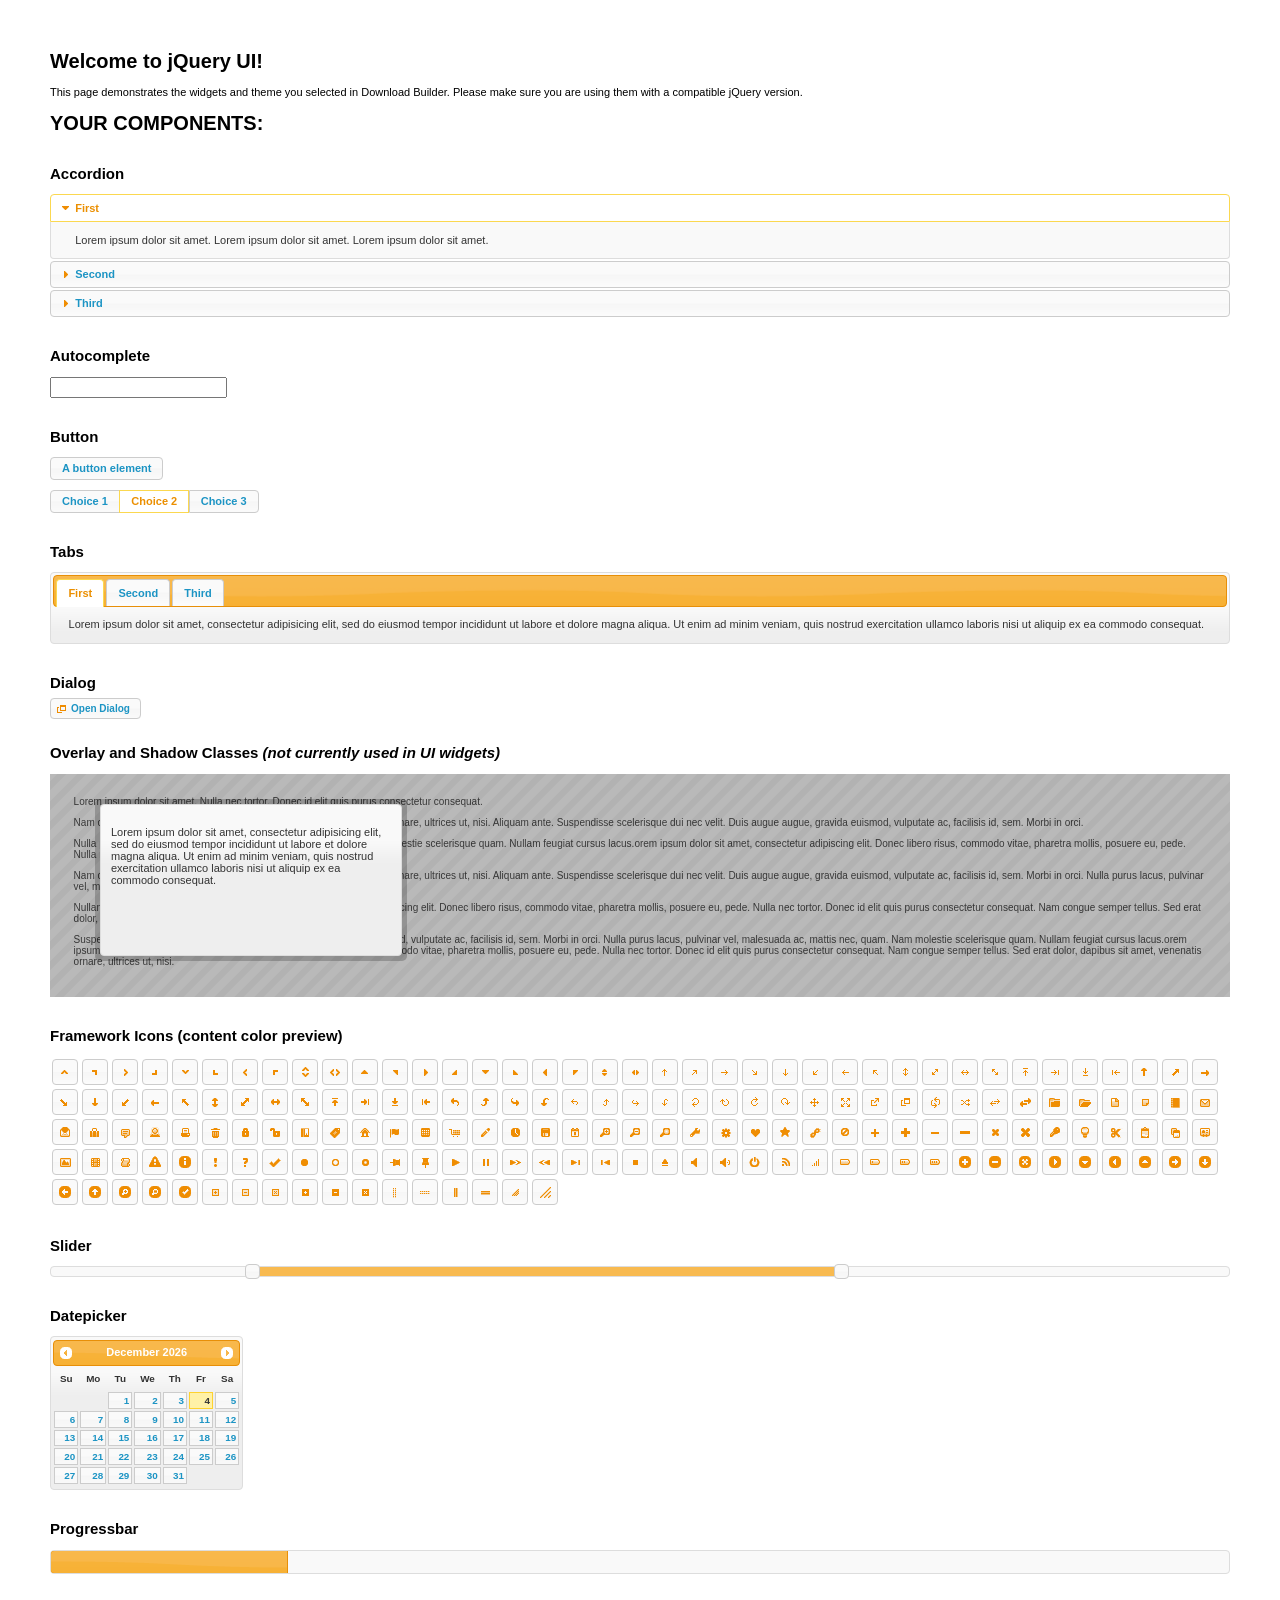
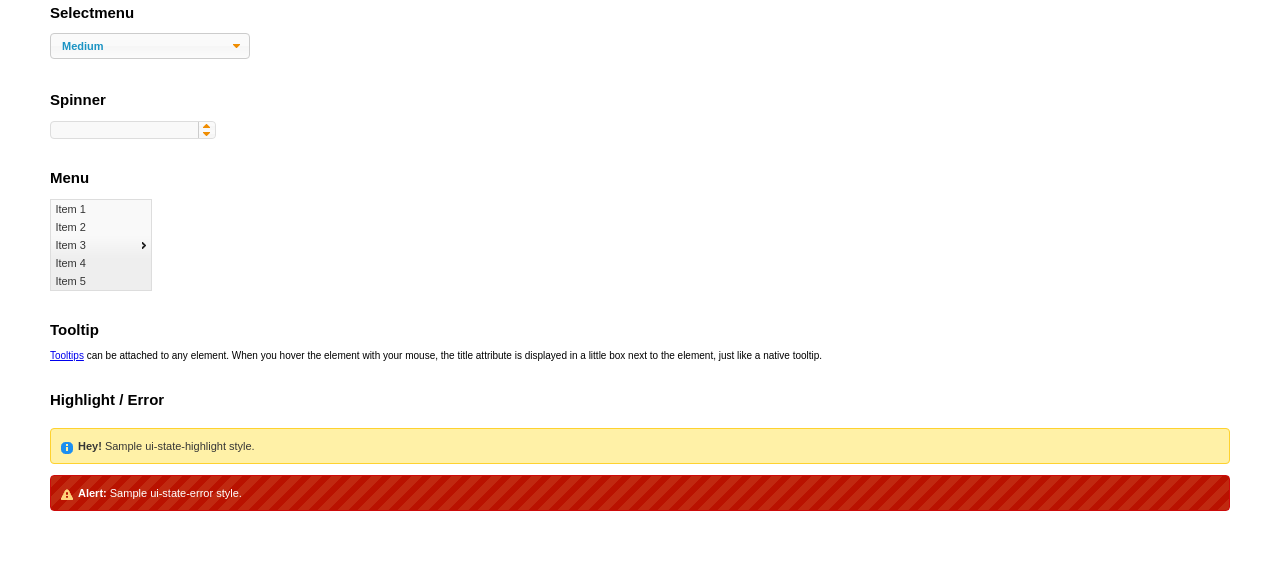
<file: src/main/resources/static/resource/schegantt/jquery-ui-1.11.2/index.html>
<!doctype html>
<html lang="us">
<head>
	<meta charset="utf-8">
	<title>jQuery UI Example Page</title>
	<link href="jquery-ui.css" rel="stylesheet">
	<style>
	body{
		font: 62.5% "Trebuchet MS", sans-serif;
		margin: 50px;
	}
	.demoHeaders {
		margin-top: 2em;
	}
	#dialog-link {
		padding: .4em 1em .4em 20px;
		text-decoration: none;
		position: relative;
	}
	#dialog-link span.ui-icon {
		margin: 0 5px 0 0;
		position: absolute;
		left: .2em;
		top: 50%;
		margin-top: -8px;
	}
	#icons {
		margin: 0;
		padding: 0;
	}
	#icons li {
		margin: 2px;
		position: relative;
		padding: 4px 0;
		cursor: pointer;
		float: left;
		list-style: none;
	}
	#icons span.ui-icon {
		float: left;
		margin: 0 4px;
	}
	.fakewindowcontain .ui-widget-overlay {
		position: absolute;
	}
	select {
		width: 200px;
	}
	</style>
</head>
<body>

<h1>Welcome to jQuery UI!</h1>

<div class="ui-widget">
	<p>This page demonstrates the widgets and theme you selected in Download Builder. Please make sure you are using them with a compatible jQuery version.</p>
</div>

<h1>YOUR COMPONENTS:</h1>


<!-- Accordion -->
<h2 class="demoHeaders">Accordion</h2>
<div id="accordion">
	<h3>First</h3>
	<div>Lorem ipsum dolor sit amet. Lorem ipsum dolor sit amet. Lorem ipsum dolor sit amet.</div>
	<h3>Second</h3>
	<div>Phasellus mattis tincidunt nibh.</div>
	<h3>Third</h3>
	<div>Nam dui erat, auctor a, dignissim quis.</div>
</div>



<!-- Autocomplete -->
<h2 class="demoHeaders">Autocomplete</h2>
<div>
	<input id="autocomplete" title="type &quot;a&quot;">
</div>



<!-- Button -->
<h2 class="demoHeaders">Button</h2>
<button id="button">A button element</button>
<form style="margin-top: 1em;">
	<div id="radioset">
		<input type="radio" id="radio1" name="radio"><label for="radio1">Choice 1</label>
		<input type="radio" id="radio2" name="radio" checked="checked"><label for="radio2">Choice 2</label>
		<input type="radio" id="radio3" name="radio"><label for="radio3">Choice 3</label>
	</div>
</form>



<!-- Tabs -->
<h2 class="demoHeaders">Tabs</h2>
<div id="tabs">
	<ul>
		<li><a href="#tabs-1">First</a></li>
		<li><a href="#tabs-2">Second</a></li>
		<li><a href="#tabs-3">Third</a></li>
	</ul>
	<div id="tabs-1">Lorem ipsum dolor sit amet, consectetur adipisicing elit, sed do eiusmod tempor incididunt ut labore et dolore magna aliqua. Ut enim ad minim veniam, quis nostrud exercitation ullamco laboris nisi ut aliquip ex ea commodo consequat.</div>
	<div id="tabs-2">Phasellus mattis tincidunt nibh. Cras orci urna, blandit id, pretium vel, aliquet ornare, felis. Maecenas scelerisque sem non nisl. Fusce sed lorem in enim dictum bibendum.</div>
	<div id="tabs-3">Nam dui erat, auctor a, dignissim quis, sollicitudin eu, felis. Pellentesque nisi urna, interdum eget, sagittis et, consequat vestibulum, lacus. Mauris porttitor ullamcorper augue.</div>
</div>



<!-- Dialog NOTE: Dialog is not generated by UI in this demo so it can be visually styled in themeroller-->
<h2 class="demoHeaders">Dialog</h2>
<p><a href="#" id="dialog-link" class="ui-state-default ui-corner-all"><span class="ui-icon ui-icon-newwin"></span>Open Dialog</a></p>

<h2 class="demoHeaders">Overlay and Shadow Classes <em>(not currently used in UI widgets)</em></h2>
<div style="position: relative; width: 96%; height: 200px; padding:1% 2%; overflow:hidden;" class="fakewindowcontain">
	<p>Lorem ipsum dolor sit amet,  Nulla nec tortor. Donec id elit quis purus consectetur consequat. </p><p>Nam congue semper tellus. Sed erat dolor, dapibus sit amet, venenatis ornare, ultrices ut, nisi. Aliquam ante. Suspendisse scelerisque dui nec velit. Duis augue augue, gravida euismod, vulputate ac, facilisis id, sem. Morbi in orci. </p><p>Nulla purus lacus, pulvinar vel, malesuada ac, mattis nec, quam. Nam molestie scelerisque quam. Nullam feugiat cursus lacus.orem ipsum dolor sit amet, consectetur adipiscing elit. Donec libero risus, commodo vitae, pharetra mollis, posuere eu, pede. Nulla nec tortor. Donec id elit quis purus consectetur consequat. </p><p>Nam congue semper tellus. Sed erat dolor, dapibus sit amet, venenatis ornare, ultrices ut, nisi. Aliquam ante. Suspendisse scelerisque dui nec velit. Duis augue augue, gravida euismod, vulputate ac, facilisis id, sem. Morbi in orci. Nulla purus lacus, pulvinar vel, malesuada ac, mattis nec, quam. Nam molestie scelerisque quam. </p><p>Nullam feugiat cursus lacus.orem ipsum dolor sit amet, consectetur adipiscing elit. Donec libero risus, commodo vitae, pharetra mollis, posuere eu, pede. Nulla nec tortor. Donec id elit quis purus consectetur consequat. Nam congue semper tellus. Sed erat dolor, dapibus sit amet, venenatis ornare, ultrices ut, nisi. Aliquam ante. </p><p>Suspendisse scelerisque dui nec velit. Duis augue augue, gravida euismod, vulputate ac, facilisis id, sem. Morbi in orci. Nulla purus lacus, pulvinar vel, malesuada ac, mattis nec, quam. Nam molestie scelerisque quam. Nullam feugiat cursus lacus.orem ipsum dolor sit amet, consectetur adipiscing elit. Donec libero risus, commodo vitae, pharetra mollis, posuere eu, pede. Nulla nec tortor. Donec id elit quis purus consectetur consequat. Nam congue semper tellus. Sed erat dolor, dapibus sit amet, venenatis ornare, ultrices ut, nisi. </p>

	<!-- ui-dialog -->
	<div class="ui-overlay"><div class="ui-widget-overlay"></div><div class="ui-widget-shadow ui-corner-all" style="width: 302px; height: 152px; position: absolute; left: 50px; top: 30px;"></div></div>
	<div style="position: absolute; width: 280px; height: 130px;left: 50px; top: 30px; padding: 10px;" class="ui-widget ui-widget-content ui-corner-all">
		<div class="ui-dialog-content ui-widget-content" style="background: none; border: 0;">
			<p>Lorem ipsum dolor sit amet, consectetur adipisicing elit, sed do eiusmod tempor incididunt ut labore et dolore magna aliqua. Ut enim ad minim veniam, quis nostrud exercitation ullamco laboris nisi ut aliquip ex ea commodo consequat.</p>
		</div>
	</div>

</div>

<!-- ui-dialog -->
<div id="dialog" title="Dialog Title">
	<p>Lorem ipsum dolor sit amet, consectetur adipisicing elit, sed do eiusmod tempor incididunt ut labore et dolore magna aliqua. Ut enim ad minim veniam, quis nostrud exercitation ullamco laboris nisi ut aliquip ex ea commodo consequat.</p>
</div>



<h2 class="demoHeaders">Framework Icons (content color preview)</h2>
<ul id="icons" class="ui-widget ui-helper-clearfix">
	<li class="ui-state-default ui-corner-all" title=".ui-icon-carat-1-n"><span class="ui-icon ui-icon-carat-1-n"></span></li>
	<li class="ui-state-default ui-corner-all" title=".ui-icon-carat-1-ne"><span class="ui-icon ui-icon-carat-1-ne"></span></li>
	<li class="ui-state-default ui-corner-all" title=".ui-icon-carat-1-e"><span class="ui-icon ui-icon-carat-1-e"></span></li>
	<li class="ui-state-default ui-corner-all" title=".ui-icon-carat-1-se"><span class="ui-icon ui-icon-carat-1-se"></span></li>
	<li class="ui-state-default ui-corner-all" title=".ui-icon-carat-1-s"><span class="ui-icon ui-icon-carat-1-s"></span></li>
	<li class="ui-state-default ui-corner-all" title=".ui-icon-carat-1-sw"><span class="ui-icon ui-icon-carat-1-sw"></span></li>
	<li class="ui-state-default ui-corner-all" title=".ui-icon-carat-1-w"><span class="ui-icon ui-icon-carat-1-w"></span></li>
	<li class="ui-state-default ui-corner-all" title=".ui-icon-carat-1-nw"><span class="ui-icon ui-icon-carat-1-nw"></span></li>
	<li class="ui-state-default ui-corner-all" title=".ui-icon-carat-2-n-s"><span class="ui-icon ui-icon-carat-2-n-s"></span></li>
	<li class="ui-state-default ui-corner-all" title=".ui-icon-carat-2-e-w"><span class="ui-icon ui-icon-carat-2-e-w"></span></li>
	<li class="ui-state-default ui-corner-all" title=".ui-icon-triangle-1-n"><span class="ui-icon ui-icon-triangle-1-n"></span></li>
	<li class="ui-state-default ui-corner-all" title=".ui-icon-triangle-1-ne"><span class="ui-icon ui-icon-triangle-1-ne"></span></li>
	<li class="ui-state-default ui-corner-all" title=".ui-icon-triangle-1-e"><span class="ui-icon ui-icon-triangle-1-e"></span></li>
	<li class="ui-state-default ui-corner-all" title=".ui-icon-triangle-1-se"><span class="ui-icon ui-icon-triangle-1-se"></span></li>
	<li class="ui-state-default ui-corner-all" title=".ui-icon-triangle-1-s"><span class="ui-icon ui-icon-triangle-1-s"></span></li>
	<li class="ui-state-default ui-corner-all" title=".ui-icon-triangle-1-sw"><span class="ui-icon ui-icon-triangle-1-sw"></span></li>
	<li class="ui-state-default ui-corner-all" title=".ui-icon-triangle-1-w"><span class="ui-icon ui-icon-triangle-1-w"></span></li>
	<li class="ui-state-default ui-corner-all" title=".ui-icon-triangle-1-nw"><span class="ui-icon ui-icon-triangle-1-nw"></span></li>
	<li class="ui-state-default ui-corner-all" title=".ui-icon-triangle-2-n-s"><span class="ui-icon ui-icon-triangle-2-n-s"></span></li>
	<li class="ui-state-default ui-corner-all" title=".ui-icon-triangle-2-e-w"><span class="ui-icon ui-icon-triangle-2-e-w"></span></li>
	<li class="ui-state-default ui-corner-all" title=".ui-icon-arrow-1-n"><span class="ui-icon ui-icon-arrow-1-n"></span></li>
	<li class="ui-state-default ui-corner-all" title=".ui-icon-arrow-1-ne"><span class="ui-icon ui-icon-arrow-1-ne"></span></li>
	<li class="ui-state-default ui-corner-all" title=".ui-icon-arrow-1-e"><span class="ui-icon ui-icon-arrow-1-e"></span></li>
	<li class="ui-state-default ui-corner-all" title=".ui-icon-arrow-1-se"><span class="ui-icon ui-icon-arrow-1-se"></span></li>
	<li class="ui-state-default ui-corner-all" title=".ui-icon-arrow-1-s"><span class="ui-icon ui-icon-arrow-1-s"></span></li>
	<li class="ui-state-default ui-corner-all" title=".ui-icon-arrow-1-sw"><span class="ui-icon ui-icon-arrow-1-sw"></span></li>
	<li class="ui-state-default ui-corner-all" title=".ui-icon-arrow-1-w"><span class="ui-icon ui-icon-arrow-1-w"></span></li>
	<li class="ui-state-default ui-corner-all" title=".ui-icon-arrow-1-nw"><span class="ui-icon ui-icon-arrow-1-nw"></span></li>
	<li class="ui-state-default ui-corner-all" title=".ui-icon-arrow-2-n-s"><span class="ui-icon ui-icon-arrow-2-n-s"></span></li>
	<li class="ui-state-default ui-corner-all" title=".ui-icon-arrow-2-ne-sw"><span class="ui-icon ui-icon-arrow-2-ne-sw"></span></li>
	<li class="ui-state-default ui-corner-all" title=".ui-icon-arrow-2-e-w"><span class="ui-icon ui-icon-arrow-2-e-w"></span></li>
	<li class="ui-state-default ui-corner-all" title=".ui-icon-arrow-2-se-nw"><span class="ui-icon ui-icon-arrow-2-se-nw"></span></li>
	<li class="ui-state-default ui-corner-all" title=".ui-icon-arrowstop-1-n"><span class="ui-icon ui-icon-arrowstop-1-n"></span></li>
	<li class="ui-state-default ui-corner-all" title=".ui-icon-arrowstop-1-e"><span class="ui-icon ui-icon-arrowstop-1-e"></span></li>
	<li class="ui-state-default ui-corner-all" title=".ui-icon-arrowstop-1-s"><span class="ui-icon ui-icon-arrowstop-1-s"></span></li>
	<li class="ui-state-default ui-corner-all" title=".ui-icon-arrowstop-1-w"><span class="ui-icon ui-icon-arrowstop-1-w"></span></li>
	<li class="ui-state-default ui-corner-all" title=".ui-icon-arrowthick-1-n"><span class="ui-icon ui-icon-arrowthick-1-n"></span></li>
	<li class="ui-state-default ui-corner-all" title=".ui-icon-arrowthick-1-ne"><span class="ui-icon ui-icon-arrowthick-1-ne"></span></li>
	<li class="ui-state-default ui-corner-all" title=".ui-icon-arrowthick-1-e"><span class="ui-icon ui-icon-arrowthick-1-e"></span></li>
	<li class="ui-state-default ui-corner-all" title=".ui-icon-arrowthick-1-se"><span class="ui-icon ui-icon-arrowthick-1-se"></span></li>
	<li class="ui-state-default ui-corner-all" title=".ui-icon-arrowthick-1-s"><span class="ui-icon ui-icon-arrowthick-1-s"></span></li>
	<li class="ui-state-default ui-corner-all" title=".ui-icon-arrowthick-1-sw"><span class="ui-icon ui-icon-arrowthick-1-sw"></span></li>
	<li class="ui-state-default ui-corner-all" title=".ui-icon-arrowthick-1-w"><span class="ui-icon ui-icon-arrowthick-1-w"></span></li>
	<li class="ui-state-default ui-corner-all" title=".ui-icon-arrowthick-1-nw"><span class="ui-icon ui-icon-arrowthick-1-nw"></span></li>
	<li class="ui-state-default ui-corner-all" title=".ui-icon-arrowthick-2-n-s"><span class="ui-icon ui-icon-arrowthick-2-n-s"></span></li>
	<li class="ui-state-default ui-corner-all" title=".ui-icon-arrowthick-2-ne-sw"><span class="ui-icon ui-icon-arrowthick-2-ne-sw"></span></li>
	<li class="ui-state-default ui-corner-all" title=".ui-icon-arrowthick-2-e-w"><span class="ui-icon ui-icon-arrowthick-2-e-w"></span></li>
	<li class="ui-state-default ui-corner-all" title=".ui-icon-arrowthick-2-se-nw"><span class="ui-icon ui-icon-arrowthick-2-se-nw"></span></li>
	<li class="ui-state-default ui-corner-all" title=".ui-icon-arrowthickstop-1-n"><span class="ui-icon ui-icon-arrowthickstop-1-n"></span></li>
	<li class="ui-state-default ui-corner-all" title=".ui-icon-arrowthickstop-1-e"><span class="ui-icon ui-icon-arrowthickstop-1-e"></span></li>
	<li class="ui-state-default ui-corner-all" title=".ui-icon-arrowthickstop-1-s"><span class="ui-icon ui-icon-arrowthickstop-1-s"></span></li>
	<li class="ui-state-default ui-corner-all" title=".ui-icon-arrowthickstop-1-w"><span class="ui-icon ui-icon-arrowthickstop-1-w"></span></li>
	<li class="ui-state-default ui-corner-all" title=".ui-icon-arrowreturnthick-1-w"><span class="ui-icon ui-icon-arrowreturnthick-1-w"></span></li>
	<li class="ui-state-default ui-corner-all" title=".ui-icon-arrowreturnthick-1-n"><span class="ui-icon ui-icon-arrowreturnthick-1-n"></span></li>
	<li class="ui-state-default ui-corner-all" title=".ui-icon-arrowreturnthick-1-e"><span class="ui-icon ui-icon-arrowreturnthick-1-e"></span></li>
	<li class="ui-state-default ui-corner-all" title=".ui-icon-arrowreturnthick-1-s"><span class="ui-icon ui-icon-arrowreturnthick-1-s"></span></li>
	<li class="ui-state-default ui-corner-all" title=".ui-icon-arrowreturn-1-w"><span class="ui-icon ui-icon-arrowreturn-1-w"></span></li>
	<li class="ui-state-default ui-corner-all" title=".ui-icon-arrowreturn-1-n"><span class="ui-icon ui-icon-arrowreturn-1-n"></span></li>
	<li class="ui-state-default ui-corner-all" title=".ui-icon-arrowreturn-1-e"><span class="ui-icon ui-icon-arrowreturn-1-e"></span></li>
	<li class="ui-state-default ui-corner-all" title=".ui-icon-arrowreturn-1-s"><span class="ui-icon ui-icon-arrowreturn-1-s"></span></li>
	<li class="ui-state-default ui-corner-all" title=".ui-icon-arrowrefresh-1-w"><span class="ui-icon ui-icon-arrowrefresh-1-w"></span></li>
	<li class="ui-state-default ui-corner-all" title=".ui-icon-arrowrefresh-1-n"><span class="ui-icon ui-icon-arrowrefresh-1-n"></span></li>
	<li class="ui-state-default ui-corner-all" title=".ui-icon-arrowrefresh-1-e"><span class="ui-icon ui-icon-arrowrefresh-1-e"></span></li>
	<li class="ui-state-default ui-corner-all" title=".ui-icon-arrowrefresh-1-s"><span class="ui-icon ui-icon-arrowrefresh-1-s"></span></li>
	<li class="ui-state-default ui-corner-all" title=".ui-icon-arrow-4"><span class="ui-icon ui-icon-arrow-4"></span></li>
	<li class="ui-state-default ui-corner-all" title=".ui-icon-arrow-4-diag"><span class="ui-icon ui-icon-arrow-4-diag"></span></li>
	<li class="ui-state-default ui-corner-all" title=".ui-icon-extlink"><span class="ui-icon ui-icon-extlink"></span></li>
	<li class="ui-state-default ui-corner-all" title=".ui-icon-newwin"><span class="ui-icon ui-icon-newwin"></span></li>
	<li class="ui-state-default ui-corner-all" title=".ui-icon-refresh"><span class="ui-icon ui-icon-refresh"></span></li>
	<li class="ui-state-default ui-corner-all" title=".ui-icon-shuffle"><span class="ui-icon ui-icon-shuffle"></span></li>
	<li class="ui-state-default ui-corner-all" title=".ui-icon-transfer-e-w"><span class="ui-icon ui-icon-transfer-e-w"></span></li>
	<li class="ui-state-default ui-corner-all" title=".ui-icon-transferthick-e-w"><span class="ui-icon ui-icon-transferthick-e-w"></span></li>
	<li class="ui-state-default ui-corner-all" title=".ui-icon-folder-collapsed"><span class="ui-icon ui-icon-folder-collapsed"></span></li>
	<li class="ui-state-default ui-corner-all" title=".ui-icon-folder-open"><span class="ui-icon ui-icon-folder-open"></span></li>
	<li class="ui-state-default ui-corner-all" title=".ui-icon-document"><span class="ui-icon ui-icon-document"></span></li>
	<li class="ui-state-default ui-corner-all" title=".ui-icon-document-b"><span class="ui-icon ui-icon-document-b"></span></li>
	<li class="ui-state-default ui-corner-all" title=".ui-icon-note"><span class="ui-icon ui-icon-note"></span></li>
	<li class="ui-state-default ui-corner-all" title=".ui-icon-mail-closed"><span class="ui-icon ui-icon-mail-closed"></span></li>
	<li class="ui-state-default ui-corner-all" title=".ui-icon-mail-open"><span class="ui-icon ui-icon-mail-open"></span></li>
	<li class="ui-state-default ui-corner-all" title=".ui-icon-suitcase"><span class="ui-icon ui-icon-suitcase"></span></li>
	<li class="ui-state-default ui-corner-all" title=".ui-icon-comment"><span class="ui-icon ui-icon-comment"></span></li>
	<li class="ui-state-default ui-corner-all" title=".ui-icon-person"><span class="ui-icon ui-icon-person"></span></li>
	<li class="ui-state-default ui-corner-all" title=".ui-icon-print"><span class="ui-icon ui-icon-print"></span></li>
	<li class="ui-state-default ui-corner-all" title=".ui-icon-trash"><span class="ui-icon ui-icon-trash"></span></li>
	<li class="ui-state-default ui-corner-all" title=".ui-icon-locked"><span class="ui-icon ui-icon-locked"></span></li>
	<li class="ui-state-default ui-corner-all" title=".ui-icon-unlocked"><span class="ui-icon ui-icon-unlocked"></span></li>
	<li class="ui-state-default ui-corner-all" title=".ui-icon-bookmark"><span class="ui-icon ui-icon-bookmark"></span></li>
	<li class="ui-state-default ui-corner-all" title=".ui-icon-tag"><span class="ui-icon ui-icon-tag"></span></li>
	<li class="ui-state-default ui-corner-all" title=".ui-icon-home"><span class="ui-icon ui-icon-home"></span></li>
	<li class="ui-state-default ui-corner-all" title=".ui-icon-flag"><span class="ui-icon ui-icon-flag"></span></li>
	<li class="ui-state-default ui-corner-all" title=".ui-icon-calculator"><span class="ui-icon ui-icon-calculator"></span></li>
	<li class="ui-state-default ui-corner-all" title=".ui-icon-cart"><span class="ui-icon ui-icon-cart"></span></li>
	<li class="ui-state-default ui-corner-all" title=".ui-icon-pencil"><span class="ui-icon ui-icon-pencil"></span></li>
	<li class="ui-state-default ui-corner-all" title=".ui-icon-clock"><span class="ui-icon ui-icon-clock"></span></li>
	<li class="ui-state-default ui-corner-all" title=".ui-icon-disk"><span class="ui-icon ui-icon-disk"></span></li>
	<li class="ui-state-default ui-corner-all" title=".ui-icon-calendar"><span class="ui-icon ui-icon-calendar"></span></li>
	<li class="ui-state-default ui-corner-all" title=".ui-icon-zoomin"><span class="ui-icon ui-icon-zoomin"></span></li>
	<li class="ui-state-default ui-corner-all" title=".ui-icon-zoomout"><span class="ui-icon ui-icon-zoomout"></span></li>
	<li class="ui-state-default ui-corner-all" title=".ui-icon-search"><span class="ui-icon ui-icon-search"></span></li>
	<li class="ui-state-default ui-corner-all" title=".ui-icon-wrench"><span class="ui-icon ui-icon-wrench"></span></li>
	<li class="ui-state-default ui-corner-all" title=".ui-icon-gear"><span class="ui-icon ui-icon-gear"></span></li>
	<li class="ui-state-default ui-corner-all" title=".ui-icon-heart"><span class="ui-icon ui-icon-heart"></span></li>
	<li class="ui-state-default ui-corner-all" title=".ui-icon-star"><span class="ui-icon ui-icon-star"></span></li>
	<li class="ui-state-default ui-corner-all" title=".ui-icon-link"><span class="ui-icon ui-icon-link"></span></li>
	<li class="ui-state-default ui-corner-all" title=".ui-icon-cancel"><span class="ui-icon ui-icon-cancel"></span></li>
	<li class="ui-state-default ui-corner-all" title=".ui-icon-plus"><span class="ui-icon ui-icon-plus"></span></li>
	<li class="ui-state-default ui-corner-all" title=".ui-icon-plusthick"><span class="ui-icon ui-icon-plusthick"></span></li>
	<li class="ui-state-default ui-corner-all" title=".ui-icon-minus"><span class="ui-icon ui-icon-minus"></span></li>
	<li class="ui-state-default ui-corner-all" title=".ui-icon-minusthick"><span class="ui-icon ui-icon-minusthick"></span></li>
	<li class="ui-state-default ui-corner-all" title=".ui-icon-close"><span class="ui-icon ui-icon-close"></span></li>
	<li class="ui-state-default ui-corner-all" title=".ui-icon-closethick"><span class="ui-icon ui-icon-closethick"></span></li>
	<li class="ui-state-default ui-corner-all" title=".ui-icon-key"><span class="ui-icon ui-icon-key"></span></li>
	<li class="ui-state-default ui-corner-all" title=".ui-icon-lightbulb"><span class="ui-icon ui-icon-lightbulb"></span></li>
	<li class="ui-state-default ui-corner-all" title=".ui-icon-scissors"><span class="ui-icon ui-icon-scissors"></span></li>
	<li class="ui-state-default ui-corner-all" title=".ui-icon-clipboard"><span class="ui-icon ui-icon-clipboard"></span></li>
	<li class="ui-state-default ui-corner-all" title=".ui-icon-copy"><span class="ui-icon ui-icon-copy"></span></li>
	<li class="ui-state-default ui-corner-all" title=".ui-icon-contact"><span class="ui-icon ui-icon-contact"></span></li>
	<li class="ui-state-default ui-corner-all" title=".ui-icon-image"><span class="ui-icon ui-icon-image"></span></li>
	<li class="ui-state-default ui-corner-all" title=".ui-icon-video"><span class="ui-icon ui-icon-video"></span></li>
	<li class="ui-state-default ui-corner-all" title=".ui-icon-script"><span class="ui-icon ui-icon-script"></span></li>
	<li class="ui-state-default ui-corner-all" title=".ui-icon-alert"><span class="ui-icon ui-icon-alert"></span></li>
	<li class="ui-state-default ui-corner-all" title=".ui-icon-info"><span class="ui-icon ui-icon-info"></span></li>
	<li class="ui-state-default ui-corner-all" title=".ui-icon-notice"><span class="ui-icon ui-icon-notice"></span></li>
	<li class="ui-state-default ui-corner-all" title=".ui-icon-help"><span class="ui-icon ui-icon-help"></span></li>
	<li class="ui-state-default ui-corner-all" title=".ui-icon-check"><span class="ui-icon ui-icon-check"></span></li>
	<li class="ui-state-default ui-corner-all" title=".ui-icon-bullet"><span class="ui-icon ui-icon-bullet"></span></li>
	<li class="ui-state-default ui-corner-all" title=".ui-icon-radio-off"><span class="ui-icon ui-icon-radio-off"></span></li>
	<li class="ui-state-default ui-corner-all" title=".ui-icon-radio-on"><span class="ui-icon ui-icon-radio-on"></span></li>
	<li class="ui-state-default ui-corner-all" title=".ui-icon-pin-w"><span class="ui-icon ui-icon-pin-w"></span></li>
	<li class="ui-state-default ui-corner-all" title=".ui-icon-pin-s"><span class="ui-icon ui-icon-pin-s"></span></li>
	<li class="ui-state-default ui-corner-all" title=".ui-icon-play"><span class="ui-icon ui-icon-play"></span></li>
	<li class="ui-state-default ui-corner-all" title=".ui-icon-pause"><span class="ui-icon ui-icon-pause"></span></li>
	<li class="ui-state-default ui-corner-all" title=".ui-icon-seek-next"><span class="ui-icon ui-icon-seek-next"></span></li>
	<li class="ui-state-default ui-corner-all" title=".ui-icon-seek-prev"><span class="ui-icon ui-icon-seek-prev"></span></li>
	<li class="ui-state-default ui-corner-all" title=".ui-icon-seek-end"><span class="ui-icon ui-icon-seek-end"></span></li>
	<li class="ui-state-default ui-corner-all" title=".ui-icon-seek-first"><span class="ui-icon ui-icon-seek-first"></span></li>
	<li class="ui-state-default ui-corner-all" title=".ui-icon-stop"><span class="ui-icon ui-icon-stop"></span></li>
	<li class="ui-state-default ui-corner-all" title=".ui-icon-eject"><span class="ui-icon ui-icon-eject"></span></li>
	<li class="ui-state-default ui-corner-all" title=".ui-icon-volume-off"><span class="ui-icon ui-icon-volume-off"></span></li>
	<li class="ui-state-default ui-corner-all" title=".ui-icon-volume-on"><span class="ui-icon ui-icon-volume-on"></span></li>
	<li class="ui-state-default ui-corner-all" title=".ui-icon-power"><span class="ui-icon ui-icon-power"></span></li>
	<li class="ui-state-default ui-corner-all" title=".ui-icon-signal-diag"><span class="ui-icon ui-icon-signal-diag"></span></li>
	<li class="ui-state-default ui-corner-all" title=".ui-icon-signal"><span class="ui-icon ui-icon-signal"></span></li>
	<li class="ui-state-default ui-corner-all" title=".ui-icon-battery-0"><span class="ui-icon ui-icon-battery-0"></span></li>
	<li class="ui-state-default ui-corner-all" title=".ui-icon-battery-1"><span class="ui-icon ui-icon-battery-1"></span></li>
	<li class="ui-state-default ui-corner-all" title=".ui-icon-battery-2"><span class="ui-icon ui-icon-battery-2"></span></li>
	<li class="ui-state-default ui-corner-all" title=".ui-icon-battery-3"><span class="ui-icon ui-icon-battery-3"></span></li>
	<li class="ui-state-default ui-corner-all" title=".ui-icon-circle-plus"><span class="ui-icon ui-icon-circle-plus"></span></li>
	<li class="ui-state-default ui-corner-all" title=".ui-icon-circle-minus"><span class="ui-icon ui-icon-circle-minus"></span></li>
	<li class="ui-state-default ui-corner-all" title=".ui-icon-circle-close"><span class="ui-icon ui-icon-circle-close"></span></li>
	<li class="ui-state-default ui-corner-all" title=".ui-icon-circle-triangle-e"><span class="ui-icon ui-icon-circle-triangle-e"></span></li>
	<li class="ui-state-default ui-corner-all" title=".ui-icon-circle-triangle-s"><span class="ui-icon ui-icon-circle-triangle-s"></span></li>
	<li class="ui-state-default ui-corner-all" title=".ui-icon-circle-triangle-w"><span class="ui-icon ui-icon-circle-triangle-w"></span></li>
	<li class="ui-state-default ui-corner-all" title=".ui-icon-circle-triangle-n"><span class="ui-icon ui-icon-circle-triangle-n"></span></li>
	<li class="ui-state-default ui-corner-all" title=".ui-icon-circle-arrow-e"><span class="ui-icon ui-icon-circle-arrow-e"></span></li>
	<li class="ui-state-default ui-corner-all" title=".ui-icon-circle-arrow-s"><span class="ui-icon ui-icon-circle-arrow-s"></span></li>
	<li class="ui-state-default ui-corner-all" title=".ui-icon-circle-arrow-w"><span class="ui-icon ui-icon-circle-arrow-w"></span></li>
	<li class="ui-state-default ui-corner-all" title=".ui-icon-circle-arrow-n"><span class="ui-icon ui-icon-circle-arrow-n"></span></li>
	<li class="ui-state-default ui-corner-all" title=".ui-icon-circle-zoomin"><span class="ui-icon ui-icon-circle-zoomin"></span></li>
	<li class="ui-state-default ui-corner-all" title=".ui-icon-circle-zoomout"><span class="ui-icon ui-icon-circle-zoomout"></span></li>
	<li class="ui-state-default ui-corner-all" title=".ui-icon-circle-check"><span class="ui-icon ui-icon-circle-check"></span></li>
	<li class="ui-state-default ui-corner-all" title=".ui-icon-circlesmall-plus"><span class="ui-icon ui-icon-circlesmall-plus"></span></li>
	<li class="ui-state-default ui-corner-all" title=".ui-icon-circlesmall-minus"><span class="ui-icon ui-icon-circlesmall-minus"></span></li>
	<li class="ui-state-default ui-corner-all" title=".ui-icon-circlesmall-close"><span class="ui-icon ui-icon-circlesmall-close"></span></li>
	<li class="ui-state-default ui-corner-all" title=".ui-icon-squaresmall-plus"><span class="ui-icon ui-icon-squaresmall-plus"></span></li>
	<li class="ui-state-default ui-corner-all" title=".ui-icon-squaresmall-minus"><span class="ui-icon ui-icon-squaresmall-minus"></span></li>
	<li class="ui-state-default ui-corner-all" title=".ui-icon-squaresmall-close"><span class="ui-icon ui-icon-squaresmall-close"></span></li>
	<li class="ui-state-default ui-corner-all" title=".ui-icon-grip-dotted-vertical"><span class="ui-icon ui-icon-grip-dotted-vertical"></span></li>
	<li class="ui-state-default ui-corner-all" title=".ui-icon-grip-dotted-horizontal"><span class="ui-icon ui-icon-grip-dotted-horizontal"></span></li>
	<li class="ui-state-default ui-corner-all" title=".ui-icon-grip-solid-vertical"><span class="ui-icon ui-icon-grip-solid-vertical"></span></li>
	<li class="ui-state-default ui-corner-all" title=".ui-icon-grip-solid-horizontal"><span class="ui-icon ui-icon-grip-solid-horizontal"></span></li>
	<li class="ui-state-default ui-corner-all" title=".ui-icon-gripsmall-diagonal-se"><span class="ui-icon ui-icon-gripsmall-diagonal-se"></span></li>
	<li class="ui-state-default ui-corner-all" title=".ui-icon-grip-diagonal-se"><span class="ui-icon ui-icon-grip-diagonal-se"></span></li>
</ul>


<!-- Slider -->
<h2 class="demoHeaders">Slider</h2>
<div id="slider"></div>



<!-- Datepicker -->
<h2 class="demoHeaders">Datepicker</h2>
<div id="datepicker"></div>



<!-- Progressbar -->
<h2 class="demoHeaders">Progressbar</h2>
<div id="progressbar"></div>



<!-- Progressbar -->
<h2 class="demoHeaders">Selectmenu</h2>
<select id="selectmenu">
	<option>Slower</option>
	<option>Slow</option>
	<option selected="selected">Medium</option>
	<option>Fast</option>
	<option>Faster</option>
</select>



<!-- Spinner -->
<h2 class="demoHeaders">Spinner</h2>
<input id="spinner">



<!-- Menu -->
<h2 class="demoHeaders">Menu</h2>
<ul style="width:100px;" id="menu">
	<li>Item 1</li>
	<li>Item 2</li>
	<li>Item 3
		<ul>
			<li>Item 3-1</li>
			<li>Item 3-2</li>
			<li>Item 3-3</li>
			<li>Item 3-4</li>
			<li>Item 3-5</li>
		</ul>
	</li>
	<li>Item 4</li>
	<li>Item 5</li>
</ul>



<!-- Tooltip -->
<h2 class="demoHeaders">Tooltip</h2>
<p id="tooltip">
	<a href="#" title="That&apos;s what this widget is">Tooltips</a> can be attached to any element. When you hover
the element with your mouse, the title attribute is displayed in a little box next to the element, just like a native tooltip.
</p>


<!-- Highlight / Error -->
<h2 class="demoHeaders">Highlight / Error</h2>
<div class="ui-widget">
	<div class="ui-state-highlight ui-corner-all" style="margin-top: 20px; padding: 0 .7em;">
		<p><span class="ui-icon ui-icon-info" style="float: left; margin-right: .3em;"></span>
		<strong>Hey!</strong> Sample ui-state-highlight style.</p>
	</div>
</div>
<br>
<div class="ui-widget">
	<div class="ui-state-error ui-corner-all" style="padding: 0 .7em;">
		<p><span class="ui-icon ui-icon-alert" style="float: left; margin-right: .3em;"></span>
		<strong>Alert:</strong> Sample ui-state-error style.</p>
	</div>
</div>

<script src="external/jquery/jquery.js"></script>
<script src="jquery-ui.js"></script>
<script>

$( "#accordion" ).accordion();



var availableTags = [
	"ActionScript",
	"AppleScript",
	"Asp",
	"BASIC",
	"C",
	"C++",
	"Clojure",
	"COBOL",
	"ColdFusion",
	"Erlang",
	"Fortran",
	"Groovy",
	"Haskell",
	"Java",
	"JavaScript",
	"Lisp",
	"Perl",
	"PHP",
	"Python",
	"Ruby",
	"Scala",
	"Scheme"
];
$( "#autocomplete" ).autocomplete({
	source: availableTags
});



$( "#button" ).button();
$( "#radioset" ).buttonset();



$( "#tabs" ).tabs();



$( "#dialog" ).dialog({
	autoOpen: false,
	width: 400,
	buttons: [
		{
			text: "Ok",
			click: function() {
				$( this ).dialog( "close" );
			}
		},
		{
			text: "Cancel",
			click: function() {
				$( this ).dialog( "close" );
			}
		}
	]
});

// Link to open the dialog
$( "#dialog-link" ).click(function( event ) {
	$( "#dialog" ).dialog( "open" );
	event.preventDefault();
});



$( "#datepicker" ).datepicker({
	inline: true
});



$( "#slider" ).slider({
	range: true,
	values: [ 17, 67 ]
});



$( "#progressbar" ).progressbar({
	value: 20
});



$( "#spinner" ).spinner();



$( "#menu" ).menu();



$( "#tooltip" ).tooltip();



$( "#selectmenu" ).selectmenu();


// Hover states on the static widgets
$( "#dialog-link, #icons li" ).hover(
	function() {
		$( this ).addClass( "ui-state-hover" );
	},
	function() {
		$( this ).removeClass( "ui-state-hover" );
	}
);
</script>
</body>
</html>
</file>
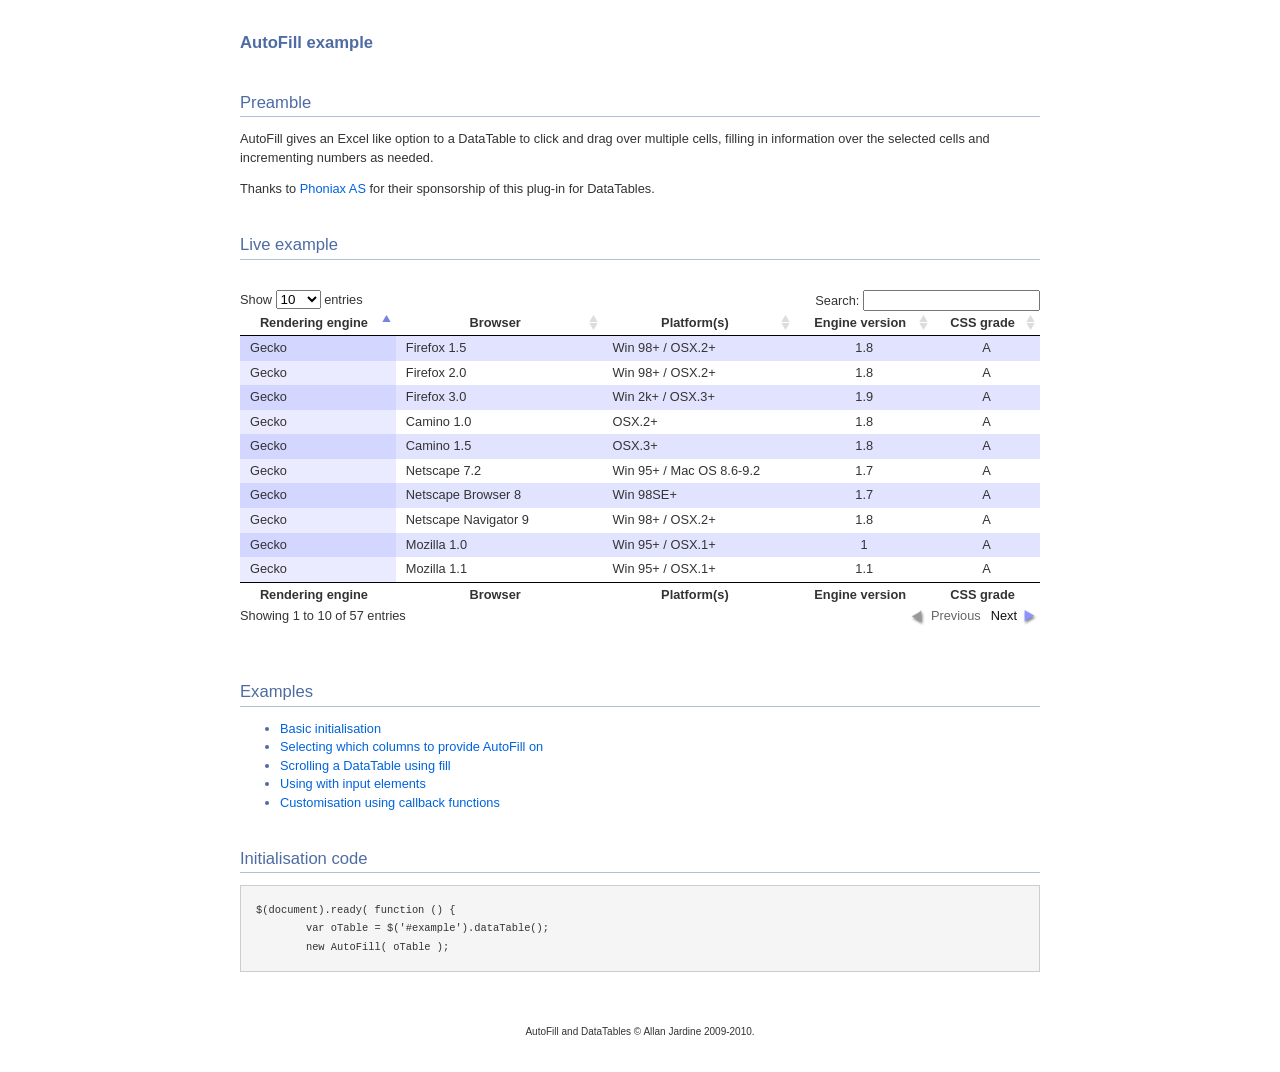
<file: src/main/resources/static/resource/js/datatables/extras/AutoFill/index.html>
<!DOCTYPE HTML PUBLIC "-//W3C//DTD HTML 4.01//EN" "http://www.w3.org/TR/html4/strict.dtd">
<html>
	<head>
		<meta http-equiv="content-type" content="text/html; charset=utf-8">
		<link rel="shortcut icon" type="image/ico" href="http://www.sprymedia.co.uk/media/images/favicon.ico">
		
		<title>AutoFill example</title>
		<style type="text/css" title="currentStyle">
			@import "../../media/css/demo_page.css";
			@import "../../media/css/demo_table.css";
			@import "media/css/AutoFill.css";
		</style>
		<script type="text/javascript" charset="utf-8" src="../../media/js/jquery.js"></script>
		<script type="text/javascript" charset="utf-8" src="../../media/js/jquery.dataTables.js"></script>
		<script type="text/javascript" charset="utf-8" src="media/js/AutoFill.js"></script>
		<script type="text/javascript" charset="utf-8">
			$(document).ready( function () {
				var oTable = $('#example').dataTable();
				new AutoFill( oTable );
			} );
		</script>
	</head>
	<body id="dt_example">
		<div id="container">
			<div class="full_width big">
				AutoFill example
			</div>
			
			<h1>Preamble</h1>
			<p>
				AutoFill gives an Excel like option to a DataTable to click and drag over multiple
				cells, filling in information over the selected cells and incrementing numbers as needed.
			</p>
			<p>Thanks to <a href="http://www.phoniax.no/">Phoniax AS</a> for their sponsorship of this plug-in for DataTables.</p>
			
			
			
			<h1>Live example</h1>
			<form>
			<div id="demo">
<table cellpadding="0" cellspacing="0" border="0" class="display" id="example">
	<thead>
		<tr>
			<th>Rendering engine</th>
			<th>Browser</th>
			<th>Platform(s)</th>
			<th>Engine version</th>
			<th>CSS grade</th>
		</tr>
	</thead>
	<tfoot>
		<tr>
			<th>Rendering engine</th>
			<th>Browser</th>
			<th>Platform(s)</th>
			<th>Engine version</th>
			<th>CSS grade</th>
		</tr>
	</tfoot>
	<tbody>
		<tr class="odd_gradeX">
			<td>Trident</td>
			<td>Internet Explorer 4.0</td>
			<td>Win 95+ (Entity: &amp;)</td>
			<td class="center">4</td>
			<td class="center">X</td>
		</tr>
		<tr class="even_gradeC">
			<td>Trident</td>
			<td>Internet Explorer 5.0</td>
			<td>Win 95+</td>
			<td class="center">5</td>
			<td class="center">C</td>
		</tr>
		<tr class="odd_gradeA">
			<td>Trident</td>
			<td>Internet Explorer 5.5</td>
			<td>Win 95+</td>
			<td class="center">5.5</td>
			<td class="center">A</td>
		</tr>
		<tr class="even_gradeA">
			<td>Trident</td>
			<td>Internet Explorer 6</td>
			<td>Win 98+</td>
			<td class="center">6</td>
			<td class="center">A</td>
		</tr>
		<tr class="odd_gradeA">
			<td>Trident</td>
			<td>Internet Explorer 7</td>
			<td>Win XP SP2+</td>
			<td class="center">7</td>
			<td class="center">A</td>
		</tr>
		<tr class="even_gradeA">
			<td>Trident</td>
			<td>AOL browser (AOL desktop)</td>
			<td>Win XP</td>
			<td class="center">6</td>
			<td class="center">A</td>
		</tr>
		<tr class="odd_gradeA">
			<td>Gecko (UTF-8: $¢€)</td>
			<td>Firefox 1.0</td>
			<td>Win 98+ / OSX.2+</td>
			<td class="center">1.7</td>
			<td class="center">A</td>
		</tr>
		<tr class="even_gradeA">
			<td>Gecko</td>
			<td>Firefox 1.5</td>
			<td>Win 98+ / OSX.2+</td>
			<td class="center">1.8</td>
			<td class="center">A</td>
		</tr>
		<tr class="odd_gradeA">
			<td>Gecko</td>
			<td>Firefox 2.0</td>
			<td>Win 98+ / OSX.2+</td>
			<td class="center">1.8</td>
			<td class="center">A</td>
		</tr>
		<tr class="even_gradeA">
			<td>Gecko</td>
			<td>Firefox 3.0</td>
			<td>Win 2k+ / OSX.3+</td>
			<td class="center">1.9</td>
			<td class="center">A</td>
		</tr>
		<tr class="odd_gradeA">
			<td>Gecko</td>
			<td>Camino 1.0</td>
			<td>OSX.2+</td>
			<td class="center">1.8</td>
			<td class="center">A</td>
		</tr>
		<tr class="even_gradeA">
			<td>Gecko</td>
			<td>Camino 1.5</td>
			<td>OSX.3+</td>
			<td class="center">1.8</td>
			<td class="center">A</td>
		</tr>
		<tr class="odd_gradeA">
			<td>Gecko</td>
			<td>Netscape 7.2</td>
			<td>Win 95+ / Mac OS 8.6-9.2</td>
			<td class="center">1.7</td>
			<td class="center">A</td>
		</tr>
		<tr class="even_gradeA">
			<td>Gecko</td>
			<td>Netscape Browser 8</td>
			<td>Win 98SE+</td>
			<td class="center">1.7</td>
			<td class="center">A</td>
		</tr>
		<tr class="odd_gradeA">
			<td>Gecko</td>
			<td>Netscape Navigator 9</td>
			<td>Win 98+ / OSX.2+</td>
			<td class="center">1.8</td>
			<td class="center">A</td>
		</tr>
		<tr class="even_gradeA">
			<td>Gecko</td>
			<td>Mozilla 1.0</td>
			<td>Win 95+ / OSX.1+</td>
			<td class="center">1</td>
			<td class="center">A</td>
		</tr>
		<tr class="odd_gradeA">
			<td>Gecko</td>
			<td>Mozilla 1.1</td>
			<td>Win 95+ / OSX.1+</td>
			<td class="center">1.1</td>
			<td class="center">A</td>
		</tr>
		<tr class="even_gradeA">
			<td>Gecko</td>
			<td>Mozilla 1.2</td>
			<td>Win 95+ / OSX.1+</td>
			<td class="center">1.2</td>
			<td class="center">A</td>
		</tr>
		<tr class="odd_gradeA">
			<td>Gecko</td>
			<td>Mozilla 1.3</td>
			<td>Win 95+ / OSX.1+</td>
			<td class="center">1.3</td>
			<td class="center">A</td>
		</tr>
		<tr class="even_gradeA">
			<td>Gecko</td>
			<td>Mozilla 1.4</td>
			<td>Win 95+ / OSX.1+</td>
			<td class="center">1.4</td>
			<td class="center">A</td>
		</tr>
		<tr class="odd_gradeA">
			<td>Gecko</td>
			<td>Mozilla 1.5</td>
			<td>Win 95+ / OSX.1+</td>
			<td class="center">1.5</td>
			<td class="center">A</td>
		</tr>
		<tr class="even_gradeA">
			<td>Gecko</td>
			<td>Mozilla 1.6</td>
			<td>Win 95+ / OSX.1+</td>
			<td class="center">1.6</td>
			<td class="center">A</td>
		</tr>
		<tr class="odd_gradeA">
			<td>Gecko</td>
			<td>Mozilla 1.7</td>
			<td>Win 98+ / OSX.1+</td>
			<td class="center">1.7</td>
			<td class="center">A</td>
		</tr>
		<tr class="even_gradeA">
			<td>Gecko</td>
			<td>Mozilla 1.8</td>
			<td>Win 98+ / OSX.1+</td>
			<td class="center">1.8</td>
			<td class="center">A</td>
		</tr>
		<tr class="odd_gradeA">
			<td>Gecko</td>
			<td>Seamonkey 1.1</td>
			<td>Win 98+ / OSX.2+</td>
			<td class="center">1.8</td>
			<td class="center">A</td>
		</tr>
		<tr class="even_gradeA">
			<td>Gecko</td>
			<td>Epiphany 2.20</td>
			<td>Gnome</td>
			<td class="center">1.8</td>
			<td class="center">A</td>
		</tr>
		<tr class="odd_gradeA">
			<td>Webkit</td>
			<td>Safari 1.2</td>
			<td>OSX.3</td>
			<td class="center">125.5</td>
			<td class="center">A</td>
		</tr>
		<tr class="even_gradeA">
			<td>Webkit</td>
			<td>Safari 1.3</td>
			<td>OSX.3</td>
			<td class="center">312.8</td>
			<td class="center">A</td>
		</tr>
		<tr class="odd_gradeA">
			<td>Webkit</td>
			<td>Safari 2.0</td>
			<td>OSX.4+</td>
			<td class="center">419.3</td>
			<td class="center">A</td>
		</tr>
		<tr class="even_gradeA">
			<td>Webkit</td>
			<td>Safari 3.0</td>
			<td>OSX.4+</td>
			<td class="center">522.1</td>
			<td class="center">A</td>
		</tr>
		<tr class="odd_gradeA">
			<td>Webkit</td>
			<td>OmniWeb 5.5</td>
			<td>OSX.4+</td>
			<td class="center">420</td>
			<td class="center">A</td>
		</tr>
		<tr class="even_gradeA">
			<td>Webkit</td>
			<td>iPod Touch / iPhone</td>
			<td>iPod</td>
			<td class="center">420.1</td>
			<td class="center">A</td>
		</tr>
		<tr class="odd_gradeA">
			<td>Webkit</td>
			<td>S60</td>
			<td>S60</td>
			<td class="center">413</td>
			<td class="center">A</td>
		</tr>
		<tr class="even_gradeA">
			<td>Presto</td>
			<td>Opera 7.0</td>
			<td>Win 95+ / OSX.1+</td>
			<td class="center">-</td>
			<td class="center">A</td>
		</tr>
		<tr class="odd_gradeA">
			<td>Presto</td>
			<td>Opera 7.5</td>
			<td>Win 95+ / OSX.2+</td>
			<td class="center">-</td>
			<td class="center">A</td>
		</tr>
		<tr class="even_gradeA">
			<td>Presto</td>
			<td>Opera 8.0</td>
			<td>Win 95+ / OSX.2+</td>
			<td class="center">-</td>
			<td class="center">A</td>
		</tr>
		<tr class="odd_gradeA">
			<td>Presto</td>
			<td>Opera 8.5</td>
			<td>Win 95+ / OSX.2+</td>
			<td class="center">-</td>
			<td class="center">A</td>
		</tr>
		<tr class="even_gradeA">
			<td>Presto</td>
			<td>Opera 9.0</td>
			<td>Win 95+ / OSX.3+</td>
			<td class="center">-</td>
			<td class="center">A</td>
		</tr>
		<tr class="odd_gradeA">
			<td>Presto</td>
			<td>Opera 9.2</td>
			<td>Win 88+ / OSX.3+</td>
			<td class="center">-</td>
			<td class="center">A</td>
		</tr>
		<tr class="even_gradeA">
			<td>Presto</td>
			<td>Opera 9.5</td>
			<td>Win 88+ / OSX.3+</td>
			<td class="center">-</td>
			<td class="center">A</td>
		</tr>
		<tr class="odd_gradeA">
			<td>Presto</td>
			<td>Opera for Wii</td>
			<td>Wii</td>
			<td class="center">-</td>
			<td class="center">A</td>
		</tr>
		<tr class="even_gradeA">
			<td>Presto</td>
			<td>Nokia N800</td>
			<td>N800</td>
			<td class="center">-</td>
			<td class="center">A</td>
		</tr>
		<tr class="odd_gradeA">
			<td>Presto</td>
			<td>Nintendo DS browser</td>
			<td>Nintendo DS</td>
			<td class="center">8.5</td>
			<td class="center">C/A<sup>1</sup></td>
		</tr>
		<tr class="even_gradeC">
			<td>KHTML</td>
			<td>Konqureror 3.1</td>
			<td>KDE 3.1</td>
			<td class="center">3.1</td>
			<td class="center">C</td>
		</tr>
		<tr class="odd_gradeA">
			<td>KHTML</td>
			<td>Konqureror 3.3</td>
			<td>KDE 3.3</td>
			<td class="center">3.3</td>
			<td class="center">A</td>
		</tr>
		<tr class="even_gradeA">
			<td>KHTML</td>
			<td>Konqureror 3.5</td>
			<td>KDE 3.5</td>
			<td class="center">3.5</td>
			<td class="center">A</td>
		</tr>
		<tr class="odd_gradeX">
			<td>Tasman</td>
			<td>Internet Explorer 4.5</td>
			<td>Mac OS 8-9</td>
			<td class="center">-</td>
			<td class="center">X</td>
		</tr>
		<tr class="even_gradeC">
			<td>Tasman</td>
			<td>Internet Explorer 5.1</td>
			<td>Mac OS 7.6-9</td>
			<td class="center">1</td>
			<td class="center">C</td>
		</tr>
		<tr class="odd_gradeC">
			<td>Tasman</td>
			<td>Internet Explorer 5.2</td>
			<td>Mac OS 8-X</td>
			<td class="center">1</td>
			<td class="center">C</td>
		</tr>
		<tr class="even_gradeA">
			<td>Misc</td>
			<td>NetFront 3.1</td>
			<td>Embedded devices</td>
			<td class="center">-</td>
			<td class="center">C</td>
		</tr>
		<tr class="odd_gradeA">
			<td>Misc</td>
			<td>NetFront 3.4</td>
			<td>Embedded devices</td>
			<td class="center">-</td>
			<td class="center">A</td>
		</tr>
		<tr class="even_gradeX">
			<td>Misc</td>
			<td>Dillo 0.8</td>
			<td>Embedded devices</td>
			<td class="center">-</td>
			<td class="center">X</td>
		</tr>
		<tr class="odd_gradeX">
			<td>Misc</td>
			<td>Links</td>
			<td>Text only</td>
			<td class="center">-</td>
			<td class="center">X</td>
		</tr>
		<tr class="even_gradeX">
			<td>Misc</td>
			<td>Lynx</td>
			<td>Text only</td>
			<td class="center">-</td>
			<td class="center">X</td>
		</tr>
		<tr class="odd_gradeC">
			<td>Misc</td>
			<td>IE Mobile</td>
			<td>Windows Mobile 6</td>
			<td class="center">-</td>
			<td class="center">C</td>
		</tr>
		<tr class="even_gradeC">
			<td>Misc</td>
			<td>PSP browser</td>
			<td>PSP</td>
			<td class="center">-</td>
			<td class="center">C</td>
		</tr>
		<tr class="odd_gradeU">
			<td>Other browsers</td>
			<td>All others</td>
			<td>-</td>
			<td class="center">-</td>
			<td class="center">U</td>
		</tr>
	</tbody>
</table>
			</div>
		</form>
			<div class="spacer"></div>
			
			
			<h1>Examples</h1>
			<ul>
				<li><a href="index.html">Basic initialisation</a></li>
				<li><a href="columns.html">Selecting which columns to provide AutoFill on</a></li>
				<li><a href="scrolling.html">Scrolling a DataTable using fill</a></li>
				<li><a href="inputs.html">Using with input elements</a></li>
				<li><a href="callbacks.html">Customisation using callback functions</a></li>
			</ul>
			
			
			<h1>Initialisation code</h1>
			<pre>$(document).ready( function () {
	var oTable = $('#example').dataTable();
	new AutoFill( oTable );</pre>
			
			<div id="footer" style="text-align:center;">
				<span style="font-size:10px;">
					AutoFill and DataTables &copy; Allan Jardine 2009-2010.<br>
				</span>
			</div>
		</div>
	</body>
</html>
</file>
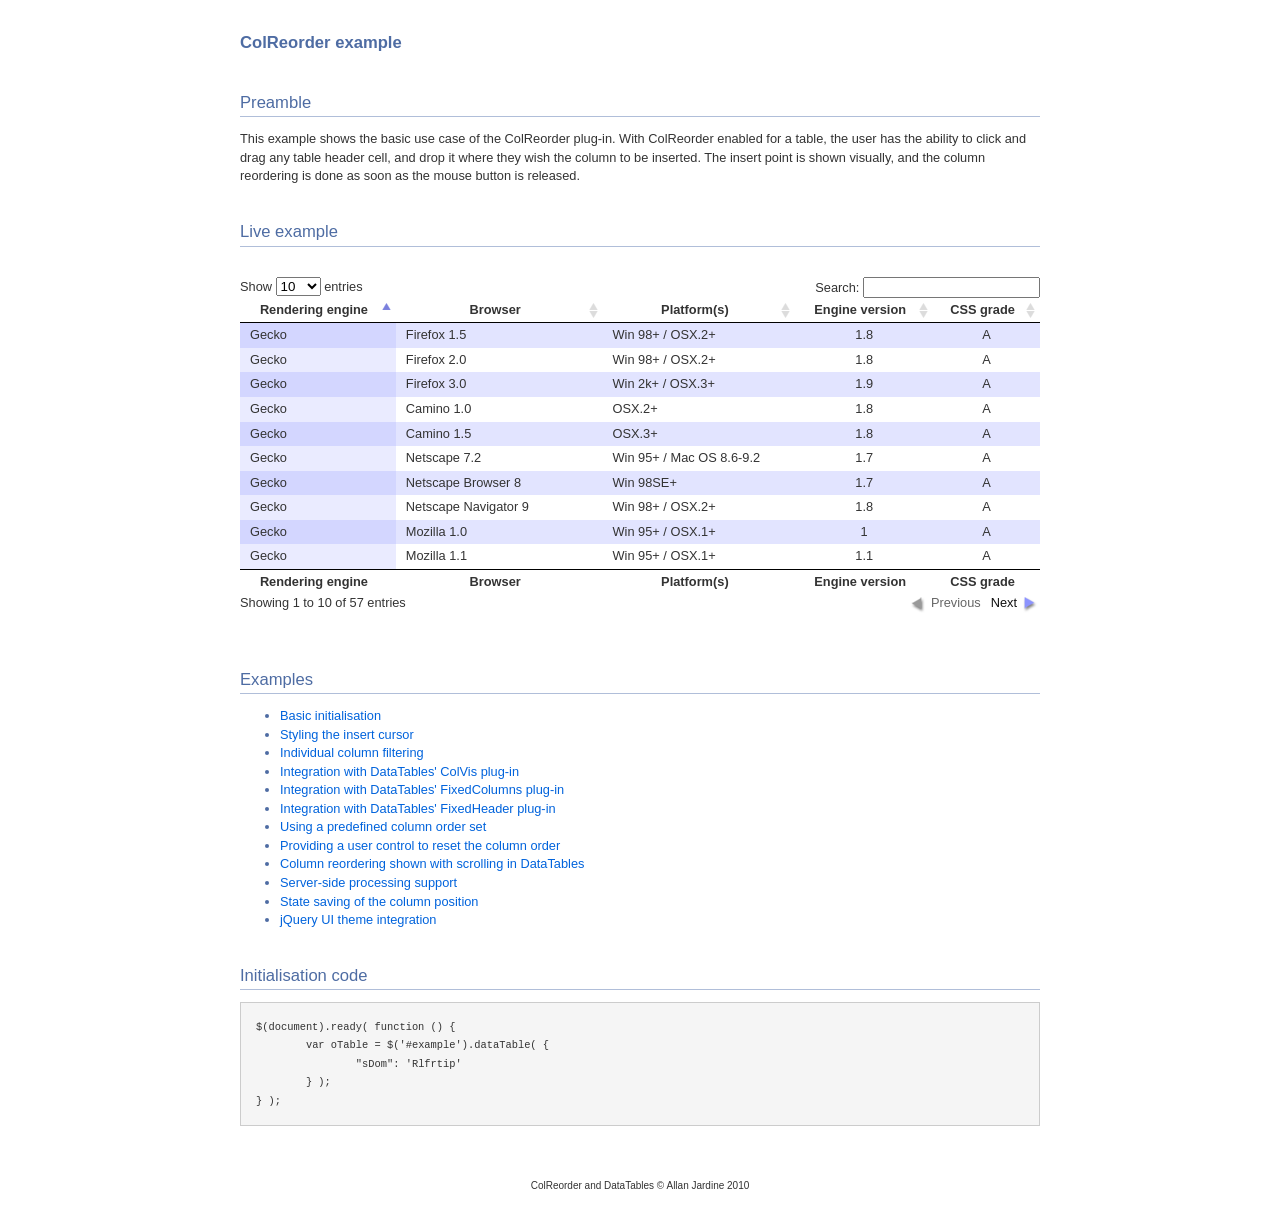
<file: src/main/resources/static/resource/js/datatables/extras/ColReorder/index.html>
<!DOCTYPE HTML PUBLIC "-//W3C//DTD HTML 4.01//EN" "http://www.w3.org/TR/html4/strict.dtd">
<html>
	<head>
		<meta http-equiv="content-type" content="text/html; charset=utf-8">
		<link rel="shortcut icon" type="image/ico" href="http://www.sprymedia.co.uk/media/images/favicon.ico">
		
		<title>ColReorder example</title>
		<style type="text/css" title="currentStyle">
			@import "../../media/css/demo_page.css";
			@import "../../media/css/demo_table.css";
			@import "media/css/ColReorder.css";
		</style>
		<script type="text/javascript" charset="utf-8" src="../../media/js/jquery.js"></script>
		<script type="text/javascript" charset="utf-8" src="../../media/js/jquery.dataTables.js"></script>
		<script type="text/javascript" charset="utf-8" src="media/js/ColReorder.js"></script>
		<script type="text/javascript" charset="utf-8">
			$(document).ready( function () {
				var oTable = $('#example').dataTable( {
					"sDom": 'Rlfrtip'
				} );
			} );
		</script>
	</head>
	<body id="dt_example">
		<div id="container">
			<div class="full_width big">
				ColReorder example
			</div>
			
			<h1>Preamble</h1>
			<p>This example shows the basic use case of the ColReorder plug-in. With ColReorder enabled
				for a table, the user has the ability to click and drag any table header cell, and drop 
				it where they wish the column to be inserted. The insert point is shown visually, and
				the column reordering is done as soon as the mouse button is released.</p>
			
			<h1>Live example</h1>
			<form>
			<div id="demo">
<table cellpadding="0" cellspacing="0" border="0" class="display" id="example">
	<thead>
		<tr>
			<th>Rendering engine</th>
			<th>Browser</th>
			<th>Platform(s)</th>
			<th>Engine version</th>
			<th>CSS grade</th>
		</tr>
	</thead>
	<tfoot>
		<tr>
			<th>Rendering engine</th>
			<th>Browser</th>
			<th>Platform(s)</th>
			<th>Engine version</th>
			<th>CSS grade</th>
		</tr>
	</tfoot>
	<tbody>
		<tr class="odd_gradeX">
			<td>Trident</td>
			<td>Internet Explorer 4.0</td>
			<td>Win 95+ (Entity: &amp;)</td>
			<td class="center">4</td>
			<td class="center">X</td>
		</tr>
		<tr class="even_gradeC">
			<td>Trident</td>
			<td>Internet Explorer 5.0</td>
			<td>Win 95+</td>
			<td class="center">5</td>
			<td class="center">C</td>
		</tr>
		<tr class="odd_gradeA">
			<td>Trident</td>
			<td>Internet Explorer 5.5</td>
			<td>Win 95+</td>
			<td class="center">5.5</td>
			<td class="center">A</td>
		</tr>
		<tr class="even_gradeA">
			<td>Trident</td>
			<td>Internet Explorer 6</td>
			<td>Win 98+</td>
			<td class="center">6</td>
			<td class="center">A</td>
		</tr>
		<tr class="odd_gradeA">
			<td>Trident</td>
			<td>Internet Explorer 7</td>
			<td>Win XP SP2+</td>
			<td class="center">7</td>
			<td class="center">A</td>
		</tr>
		<tr class="even_gradeA">
			<td>Trident</td>
			<td>AOL browser (AOL desktop)</td>
			<td>Win XP</td>
			<td class="center">6</td>
			<td class="center">A</td>
		</tr>
		<tr class="odd_gradeA">
			<td>Gecko (UTF-8: $¢€)</td>
			<td>Firefox 1.0</td>
			<td>Win 98+ / OSX.2+</td>
			<td class="center">1.7</td>
			<td class="center">A</td>
		</tr>
		<tr class="even_gradeA">
			<td>Gecko</td>
			<td>Firefox 1.5</td>
			<td>Win 98+ / OSX.2+</td>
			<td class="center">1.8</td>
			<td class="center">A</td>
		</tr>
		<tr class="odd_gradeA">
			<td>Gecko</td>
			<td>Firefox 2.0</td>
			<td>Win 98+ / OSX.2+</td>
			<td class="center">1.8</td>
			<td class="center">A</td>
		</tr>
		<tr class="even_gradeA">
			<td>Gecko</td>
			<td>Firefox 3.0</td>
			<td>Win 2k+ / OSX.3+</td>
			<td class="center">1.9</td>
			<td class="center">A</td>
		</tr>
		<tr class="odd_gradeA">
			<td>Gecko</td>
			<td>Camino 1.0</td>
			<td>OSX.2+</td>
			<td class="center">1.8</td>
			<td class="center">A</td>
		</tr>
		<tr class="even_gradeA">
			<td>Gecko</td>
			<td>Camino 1.5</td>
			<td>OSX.3+</td>
			<td class="center">1.8</td>
			<td class="center">A</td>
		</tr>
		<tr class="odd_gradeA">
			<td>Gecko</td>
			<td>Netscape 7.2</td>
			<td>Win 95+ / Mac OS 8.6-9.2</td>
			<td class="center">1.7</td>
			<td class="center">A</td>
		</tr>
		<tr class="even_gradeA">
			<td>Gecko</td>
			<td>Netscape Browser 8</td>
			<td>Win 98SE+</td>
			<td class="center">1.7</td>
			<td class="center">A</td>
		</tr>
		<tr class="odd_gradeA">
			<td>Gecko</td>
			<td>Netscape Navigator 9</td>
			<td>Win 98+ / OSX.2+</td>
			<td class="center">1.8</td>
			<td class="center">A</td>
		</tr>
		<tr class="even_gradeA">
			<td>Gecko</td>
			<td>Mozilla 1.0</td>
			<td>Win 95+ / OSX.1+</td>
			<td class="center">1</td>
			<td class="center">A</td>
		</tr>
		<tr class="odd_gradeA">
			<td>Gecko</td>
			<td>Mozilla 1.1</td>
			<td>Win 95+ / OSX.1+</td>
			<td class="center">1.1</td>
			<td class="center">A</td>
		</tr>
		<tr class="even_gradeA">
			<td>Gecko</td>
			<td>Mozilla 1.2</td>
			<td>Win 95+ / OSX.1+</td>
			<td class="center">1.2</td>
			<td class="center">A</td>
		</tr>
		<tr class="odd_gradeA">
			<td>Gecko</td>
			<td>Mozilla 1.3</td>
			<td>Win 95+ / OSX.1+</td>
			<td class="center">1.3</td>
			<td class="center">A</td>
		</tr>
		<tr class="even_gradeA">
			<td>Gecko</td>
			<td>Mozilla 1.4</td>
			<td>Win 95+ / OSX.1+</td>
			<td class="center">1.4</td>
			<td class="center">A</td>
		</tr>
		<tr class="odd_gradeA">
			<td>Gecko</td>
			<td>Mozilla 1.5</td>
			<td>Win 95+ / OSX.1+</td>
			<td class="center">1.5</td>
			<td class="center">A</td>
		</tr>
		<tr class="even_gradeA">
			<td>Gecko</td>
			<td>Mozilla 1.6</td>
			<td>Win 95+ / OSX.1+</td>
			<td class="center">1.6</td>
			<td class="center">A</td>
		</tr>
		<tr class="odd_gradeA">
			<td>Gecko</td>
			<td>Mozilla 1.7</td>
			<td>Win 98+ / OSX.1+</td>
			<td class="center">1.7</td>
			<td class="center">A</td>
		</tr>
		<tr class="even_gradeA">
			<td>Gecko</td>
			<td>Mozilla 1.8</td>
			<td>Win 98+ / OSX.1+</td>
			<td class="center">1.8</td>
			<td class="center">A</td>
		</tr>
		<tr class="odd_gradeA">
			<td>Gecko</td>
			<td>Seamonkey 1.1</td>
			<td>Win 98+ / OSX.2+</td>
			<td class="center">1.8</td>
			<td class="center">A</td>
		</tr>
		<tr class="even_gradeA">
			<td>Gecko</td>
			<td>Epiphany 2.20</td>
			<td>Gnome</td>
			<td class="center">1.8</td>
			<td class="center">A</td>
		</tr>
		<tr class="odd_gradeA">
			<td>Webkit</td>
			<td>Safari 1.2</td>
			<td>OSX.3</td>
			<td class="center">125.5</td>
			<td class="center">A</td>
		</tr>
		<tr class="even_gradeA">
			<td>Webkit</td>
			<td>Safari 1.3</td>
			<td>OSX.3</td>
			<td class="center">312.8</td>
			<td class="center">A</td>
		</tr>
		<tr class="odd_gradeA">
			<td>Webkit</td>
			<td>Safari 2.0</td>
			<td>OSX.4+</td>
			<td class="center">419.3</td>
			<td class="center">A</td>
		</tr>
		<tr class="even_gradeA">
			<td>Webkit</td>
			<td>Safari 3.0</td>
			<td>OSX.4+</td>
			<td class="center">522.1</td>
			<td class="center">A</td>
		</tr>
		<tr class="odd_gradeA">
			<td>Webkit</td>
			<td>OmniWeb 5.5</td>
			<td>OSX.4+</td>
			<td class="center">420</td>
			<td class="center">A</td>
		</tr>
		<tr class="even_gradeA">
			<td>Webkit</td>
			<td>iPod Touch / iPhone</td>
			<td>iPod</td>
			<td class="center">420.1</td>
			<td class="center">A</td>
		</tr>
		<tr class="odd_gradeA">
			<td>Webkit</td>
			<td>S60</td>
			<td>S60</td>
			<td class="center">413</td>
			<td class="center">A</td>
		</tr>
		<tr class="even_gradeA">
			<td>Presto</td>
			<td>Opera 7.0</td>
			<td>Win 95+ / OSX.1+</td>
			<td class="center">-</td>
			<td class="center">A</td>
		</tr>
		<tr class="odd_gradeA">
			<td>Presto</td>
			<td>Opera 7.5</td>
			<td>Win 95+ / OSX.2+</td>
			<td class="center">-</td>
			<td class="center">A</td>
		</tr>
		<tr class="even_gradeA">
			<td>Presto</td>
			<td>Opera 8.0</td>
			<td>Win 95+ / OSX.2+</td>
			<td class="center">-</td>
			<td class="center">A</td>
		</tr>
		<tr class="odd_gradeA">
			<td>Presto</td>
			<td>Opera 8.5</td>
			<td>Win 95+ / OSX.2+</td>
			<td class="center">-</td>
			<td class="center">A</td>
		</tr>
		<tr class="even_gradeA">
			<td>Presto</td>
			<td>Opera 9.0</td>
			<td>Win 95+ / OSX.3+</td>
			<td class="center">-</td>
			<td class="center">A</td>
		</tr>
		<tr class="odd_gradeA">
			<td>Presto</td>
			<td>Opera 9.2</td>
			<td>Win 88+ / OSX.3+</td>
			<td class="center">-</td>
			<td class="center">A</td>
		</tr>
		<tr class="even_gradeA">
			<td>Presto</td>
			<td>Opera 9.5</td>
			<td>Win 88+ / OSX.3+</td>
			<td class="center">-</td>
			<td class="center">A</td>
		</tr>
		<tr class="odd_gradeA">
			<td>Presto</td>
			<td>Opera for Wii</td>
			<td>Wii</td>
			<td class="center">-</td>
			<td class="center">A</td>
		</tr>
		<tr class="even_gradeA">
			<td>Presto</td>
			<td>Nokia N800</td>
			<td>N800</td>
			<td class="center">-</td>
			<td class="center">A</td>
		</tr>
		<tr class="odd_gradeA">
			<td>Presto</td>
			<td>Nintendo DS browser</td>
			<td>Nintendo DS</td>
			<td class="center">8.5</td>
			<td class="center">C/A<sup>1</sup></td>
		</tr>
		<tr class="even_gradeC">
			<td>KHTML</td>
			<td>Konqureror 3.1</td>
			<td>KDE 3.1</td>
			<td class="center">3.1</td>
			<td class="center">C</td>
		</tr>
		<tr class="odd_gradeA">
			<td>KHTML</td>
			<td>Konqureror 3.3</td>
			<td>KDE 3.3</td>
			<td class="center">3.3</td>
			<td class="center">A</td>
		</tr>
		<tr class="even_gradeA">
			<td>KHTML</td>
			<td>Konqureror 3.5</td>
			<td>KDE 3.5</td>
			<td class="center">3.5</td>
			<td class="center">A</td>
		</tr>
		<tr class="odd_gradeX">
			<td>Tasman</td>
			<td>Internet Explorer 4.5</td>
			<td>Mac OS 8-9</td>
			<td class="center">-</td>
			<td class="center">X</td>
		</tr>
		<tr class="even_gradeC">
			<td>Tasman</td>
			<td>Internet Explorer 5.1</td>
			<td>Mac OS 7.6-9</td>
			<td class="center">1</td>
			<td class="center">C</td>
		</tr>
		<tr class="odd_gradeC">
			<td>Tasman</td>
			<td>Internet Explorer 5.2</td>
			<td>Mac OS 8-X</td>
			<td class="center">1</td>
			<td class="center">C</td>
		</tr>
		<tr class="even_gradeA">
			<td>Misc</td>
			<td>NetFront 3.1</td>
			<td>Embedded devices</td>
			<td class="center">-</td>
			<td class="center">C</td>
		</tr>
		<tr class="odd_gradeA">
			<td>Misc</td>
			<td>NetFront 3.4</td>
			<td>Embedded devices</td>
			<td class="center">-</td>
			<td class="center">A</td>
		</tr>
		<tr class="even_gradeX">
			<td>Misc</td>
			<td>Dillo 0.8</td>
			<td>Embedded devices</td>
			<td class="center">-</td>
			<td class="center">X</td>
		</tr>
		<tr class="odd_gradeX">
			<td>Misc</td>
			<td>Links</td>
			<td>Text only</td>
			<td class="center">-</td>
			<td class="center">X</td>
		</tr>
		<tr class="even_gradeX">
			<td>Misc</td>
			<td>Lynx</td>
			<td>Text only</td>
			<td class="center">-</td>
			<td class="center">X</td>
		</tr>
		<tr class="odd_gradeC">
			<td>Misc</td>
			<td>IE Mobile</td>
			<td>Windows Mobile 6</td>
			<td class="center">-</td>
			<td class="center">C</td>
		</tr>
		<tr class="even_gradeC">
			<td>Misc</td>
			<td>PSP browser</td>
			<td>PSP</td>
			<td class="center">-</td>
			<td class="center">C</td>
		</tr>
		<tr class="odd_gradeU">
			<td>Other browsers</td>
			<td>All others</td>
			<td>-</td>
			<td class="center">-</td>
			<td class="center">U</td>
		</tr>
	</tbody>
</table>
			</div>
		</form>
			<div class="spacer"></div>
			
			
			<h1>Examples</h1>
			<ul>
				<li><a href="index.html">Basic initialisation</a></li>
				<li><a href="alt_insert.html">Styling the insert cursor</a></li>
				<li><a href="col_filter.html">Individual column filtering</a></li>
				<li><a href="colvis.html">Integration with DataTables' ColVis plug-in</a></li>
				<li><a href="fixedcolumns.html">Integration with DataTables' FixedColumns plug-in</a></li>
				<li><a href="fixedheader.html">Integration with DataTables' FixedHeader plug-in</a></li>
				<li><a href="predefined.html">Using a predefined column order set</a></li>
				<li><a href="reset.html">Providing a user control to reset the column order</a></li>
				<li><a href="scrolling.html">Column reordering shown with scrolling in DataTables</a></li>
				<li><a href="server_side.html">Server-side processing support</a></li>
				<li><a href="state_save.html">State saving of the column position</a></li>
				<li><a href="theme.html">jQuery UI theme integration</a></li>
			</ul>
			
			
			<h1>Initialisation code</h1>
			<pre>$(document).ready( function () {
	var oTable = $('#example').dataTable( {
		"sDom": 'Rlfrtip'
	} );
} );</pre>
			
			<div id="footer" style="text-align:center;">
				<span style="font-size:10px;">
					ColReorder and DataTables &copy; Allan Jardine 2010
				</span>
			</div>
		</div>
	</body>
</html>
</file>
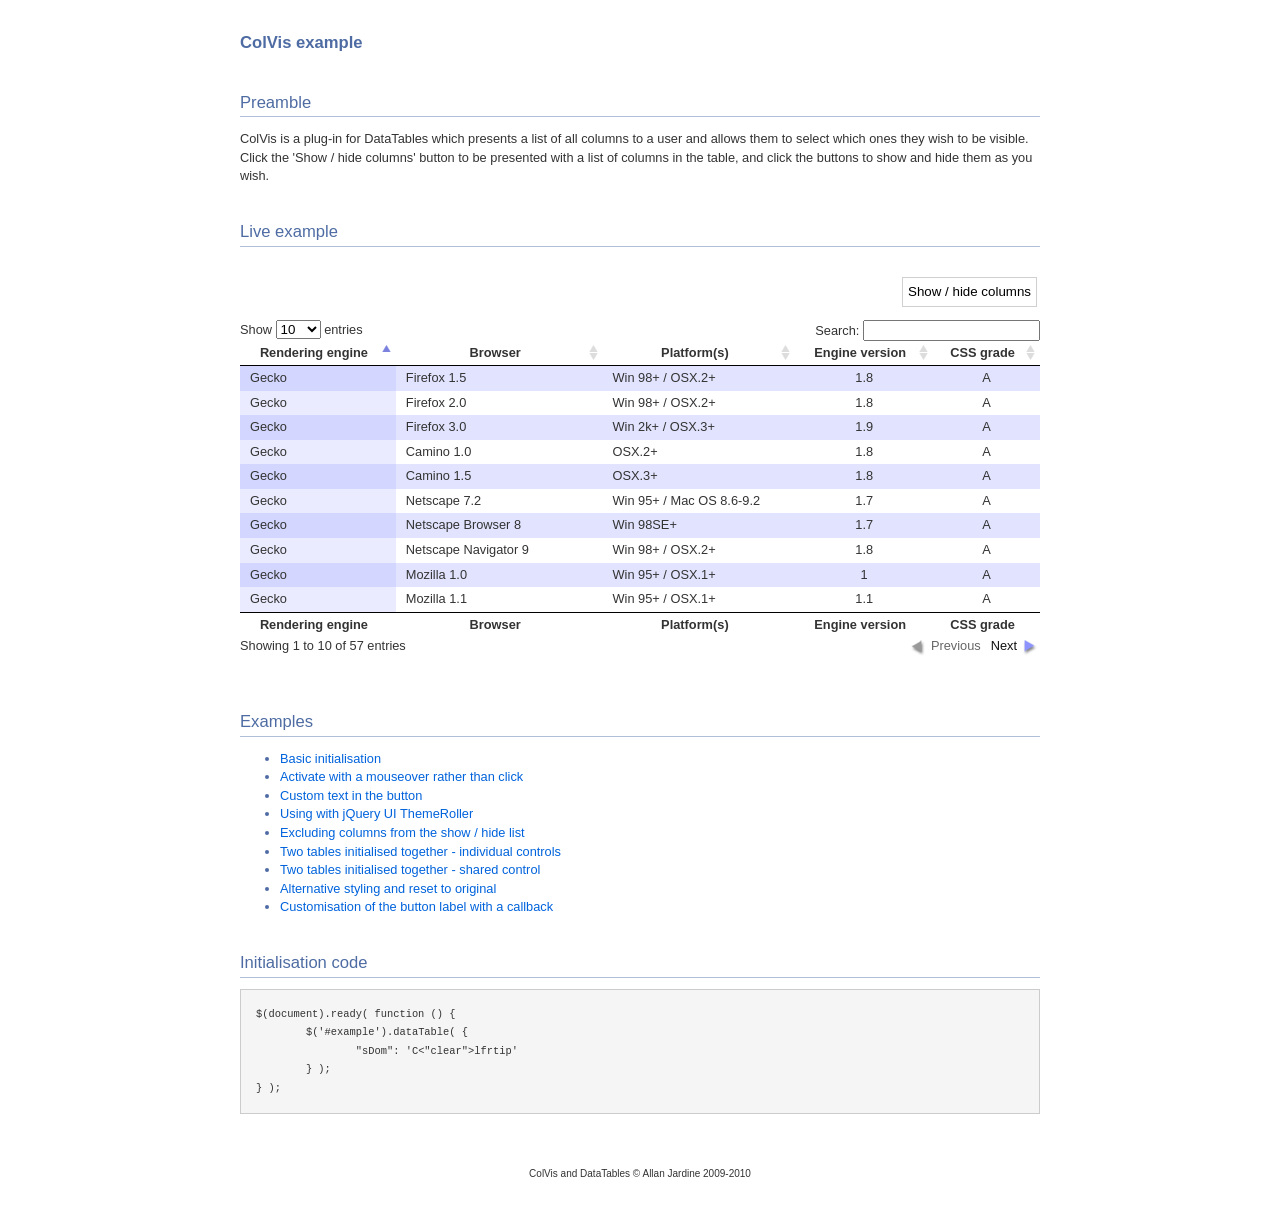
<file: src/main/resources/static/resource/js/datatables/extras/ColVis/index.html>
<!DOCTYPE HTML PUBLIC "-//W3C//DTD HTML 4.01//EN" "http://www.w3.org/TR/html4/strict.dtd">
<html>
	<head>
		<meta http-equiv="content-type" content="text/html; charset=utf-8">
		<link rel="shortcut icon" type="image/ico" href="http://www.sprymedia.co.uk/media/images/favicon.ico">
		
		<title>ColVis example</title>
		<style type="text/css" title="currentStyle">
			@import "../../media/css/demo_page.css";
			@import "../../media/css/demo_table.css";
			@import "media/css/ColVis.css";
		</style>
		<script type="text/javascript" charset="utf-8" src="../../media/js/jquery.js"></script>
		<script type="text/javascript" charset="utf-8" src="../../media/js/jquery.dataTables.js"></script>
		<script type="text/javascript" charset="utf-8" src="media/js/ColVis.js"></script>
		<script type="text/javascript" charset="utf-8">
			$(document).ready( function () {
				$('#example').dataTable( {
					"sDom": 'C<"clear">lfrtip'
				} );
			} );
		</script>
	</head>
	<body id="dt_example">
		<div id="container">
			<div class="full_width big">
				ColVis example
			</div>
			
			<h1>Preamble</h1>
			<p>ColVis is a plug-in for DataTables which presents a list of all columns to a user and allows them to select which ones they wish to be visible. Click the 'Show / hide columns' button to be presented with a list of columns in the table, and click the buttons to show and hide them as you wish.</p>
			
			<h1>Live example</h1>
			<form>
			<div id="demo">
<table cellpadding="0" cellspacing="0" border="0" class="display" id="example">
	<thead>
		<tr>
			<th>Rendering engine</th>
			<th>Browser</th>
			<th>Platform(s)</th>
			<th>Engine version</th>
			<th>CSS grade</th>
		</tr>
	</thead>
	<tfoot>
		<tr>
			<th>Rendering engine</th>
			<th>Browser</th>
			<th>Platform(s)</th>
			<th>Engine version</th>
			<th>CSS grade</th>
		</tr>
	</tfoot>
	<tbody>
		<tr class="odd_gradeX">
			<td>Trident</td>
			<td>Internet Explorer 4.0</td>
			<td>Win 95+ (Entity: &amp;)</td>
			<td class="center">4</td>
			<td class="center">X</td>
		</tr>
		<tr class="even_gradeC">
			<td>Trident</td>
			<td>Internet Explorer 5.0</td>
			<td>Win 95+</td>
			<td class="center">5</td>
			<td class="center">C</td>
		</tr>
		<tr class="odd_gradeA">
			<td>Trident</td>
			<td>Internet Explorer 5.5</td>
			<td>Win 95+</td>
			<td class="center">5.5</td>
			<td class="center">A</td>
		</tr>
		<tr class="even_gradeA">
			<td>Trident</td>
			<td>Internet Explorer 6</td>
			<td>Win 98+</td>
			<td class="center">6</td>
			<td class="center">A</td>
		</tr>
		<tr class="odd_gradeA">
			<td>Trident</td>
			<td>Internet Explorer 7</td>
			<td>Win XP SP2+</td>
			<td class="center">7</td>
			<td class="center">A</td>
		</tr>
		<tr class="even_gradeA">
			<td>Trident</td>
			<td>AOL browser (AOL desktop)</td>
			<td>Win XP</td>
			<td class="center">6</td>
			<td class="center">A</td>
		</tr>
		<tr class="odd_gradeA">
			<td>Gecko (UTF-8: $¢€)</td>
			<td>Firefox 1.0</td>
			<td>Win 98+ / OSX.2+</td>
			<td class="center">1.7</td>
			<td class="center">A</td>
		</tr>
		<tr class="even_gradeA">
			<td>Gecko</td>
			<td>Firefox 1.5</td>
			<td>Win 98+ / OSX.2+</td>
			<td class="center">1.8</td>
			<td class="center">A</td>
		</tr>
		<tr class="odd_gradeA">
			<td>Gecko</td>
			<td>Firefox 2.0</td>
			<td>Win 98+ / OSX.2+</td>
			<td class="center">1.8</td>
			<td class="center">A</td>
		</tr>
		<tr class="even_gradeA">
			<td>Gecko</td>
			<td>Firefox 3.0</td>
			<td>Win 2k+ / OSX.3+</td>
			<td class="center">1.9</td>
			<td class="center">A</td>
		</tr>
		<tr class="odd_gradeA">
			<td>Gecko</td>
			<td>Camino 1.0</td>
			<td>OSX.2+</td>
			<td class="center">1.8</td>
			<td class="center">A</td>
		</tr>
		<tr class="even_gradeA">
			<td>Gecko</td>
			<td>Camino 1.5</td>
			<td>OSX.3+</td>
			<td class="center">1.8</td>
			<td class="center">A</td>
		</tr>
		<tr class="odd_gradeA">
			<td>Gecko</td>
			<td>Netscape 7.2</td>
			<td>Win 95+ / Mac OS 8.6-9.2</td>
			<td class="center">1.7</td>
			<td class="center">A</td>
		</tr>
		<tr class="even_gradeA">
			<td>Gecko</td>
			<td>Netscape Browser 8</td>
			<td>Win 98SE+</td>
			<td class="center">1.7</td>
			<td class="center">A</td>
		</tr>
		<tr class="odd_gradeA">
			<td>Gecko</td>
			<td>Netscape Navigator 9</td>
			<td>Win 98+ / OSX.2+</td>
			<td class="center">1.8</td>
			<td class="center">A</td>
		</tr>
		<tr class="even_gradeA">
			<td>Gecko</td>
			<td>Mozilla 1.0</td>
			<td>Win 95+ / OSX.1+</td>
			<td class="center">1</td>
			<td class="center">A</td>
		</tr>
		<tr class="odd_gradeA">
			<td>Gecko</td>
			<td>Mozilla 1.1</td>
			<td>Win 95+ / OSX.1+</td>
			<td class="center">1.1</td>
			<td class="center">A</td>
		</tr>
		<tr class="even_gradeA">
			<td>Gecko</td>
			<td>Mozilla 1.2</td>
			<td>Win 95+ / OSX.1+</td>
			<td class="center">1.2</td>
			<td class="center">A</td>
		</tr>
		<tr class="odd_gradeA">
			<td>Gecko</td>
			<td>Mozilla 1.3</td>
			<td>Win 95+ / OSX.1+</td>
			<td class="center">1.3</td>
			<td class="center">A</td>
		</tr>
		<tr class="even_gradeA">
			<td>Gecko</td>
			<td>Mozilla 1.4</td>
			<td>Win 95+ / OSX.1+</td>
			<td class="center">1.4</td>
			<td class="center">A</td>
		</tr>
		<tr class="odd_gradeA">
			<td>Gecko</td>
			<td>Mozilla 1.5</td>
			<td>Win 95+ / OSX.1+</td>
			<td class="center">1.5</td>
			<td class="center">A</td>
		</tr>
		<tr class="even_gradeA">
			<td>Gecko</td>
			<td>Mozilla 1.6</td>
			<td>Win 95+ / OSX.1+</td>
			<td class="center">1.6</td>
			<td class="center">A</td>
		</tr>
		<tr class="odd_gradeA">
			<td>Gecko</td>
			<td>Mozilla 1.7</td>
			<td>Win 98+ / OSX.1+</td>
			<td class="center">1.7</td>
			<td class="center">A</td>
		</tr>
		<tr class="even_gradeA">
			<td>Gecko</td>
			<td>Mozilla 1.8</td>
			<td>Win 98+ / OSX.1+</td>
			<td class="center">1.8</td>
			<td class="center">A</td>
		</tr>
		<tr class="odd_gradeA">
			<td>Gecko</td>
			<td>Seamonkey 1.1</td>
			<td>Win 98+ / OSX.2+</td>
			<td class="center">1.8</td>
			<td class="center">A</td>
		</tr>
		<tr class="even_gradeA">
			<td>Gecko</td>
			<td>Epiphany 2.20</td>
			<td>Gnome</td>
			<td class="center">1.8</td>
			<td class="center">A</td>
		</tr>
		<tr class="odd_gradeA">
			<td>Webkit</td>
			<td>Safari 1.2</td>
			<td>OSX.3</td>
			<td class="center">125.5</td>
			<td class="center">A</td>
		</tr>
		<tr class="even_gradeA">
			<td>Webkit</td>
			<td>Safari 1.3</td>
			<td>OSX.3</td>
			<td class="center">312.8</td>
			<td class="center">A</td>
		</tr>
		<tr class="odd_gradeA">
			<td>Webkit</td>
			<td>Safari 2.0</td>
			<td>OSX.4+</td>
			<td class="center">419.3</td>
			<td class="center">A</td>
		</tr>
		<tr class="even_gradeA">
			<td>Webkit</td>
			<td>Safari 3.0</td>
			<td>OSX.4+</td>
			<td class="center">522.1</td>
			<td class="center">A</td>
		</tr>
		<tr class="odd_gradeA">
			<td>Webkit</td>
			<td>OmniWeb 5.5</td>
			<td>OSX.4+</td>
			<td class="center">420</td>
			<td class="center">A</td>
		</tr>
		<tr class="even_gradeA">
			<td>Webkit</td>
			<td>iPod Touch / iPhone</td>
			<td>iPod</td>
			<td class="center">420.1</td>
			<td class="center">A</td>
		</tr>
		<tr class="odd_gradeA">
			<td>Webkit</td>
			<td>S60</td>
			<td>S60</td>
			<td class="center">413</td>
			<td class="center">A</td>
		</tr>
		<tr class="even_gradeA">
			<td>Presto</td>
			<td>Opera 7.0</td>
			<td>Win 95+ / OSX.1+</td>
			<td class="center">-</td>
			<td class="center">A</td>
		</tr>
		<tr class="odd_gradeA">
			<td>Presto</td>
			<td>Opera 7.5</td>
			<td>Win 95+ / OSX.2+</td>
			<td class="center">-</td>
			<td class="center">A</td>
		</tr>
		<tr class="even_gradeA">
			<td>Presto</td>
			<td>Opera 8.0</td>
			<td>Win 95+ / OSX.2+</td>
			<td class="center">-</td>
			<td class="center">A</td>
		</tr>
		<tr class="odd_gradeA">
			<td>Presto</td>
			<td>Opera 8.5</td>
			<td>Win 95+ / OSX.2+</td>
			<td class="center">-</td>
			<td class="center">A</td>
		</tr>
		<tr class="even_gradeA">
			<td>Presto</td>
			<td>Opera 9.0</td>
			<td>Win 95+ / OSX.3+</td>
			<td class="center">-</td>
			<td class="center">A</td>
		</tr>
		<tr class="odd_gradeA">
			<td>Presto</td>
			<td>Opera 9.2</td>
			<td>Win 88+ / OSX.3+</td>
			<td class="center">-</td>
			<td class="center">A</td>
		</tr>
		<tr class="even_gradeA">
			<td>Presto</td>
			<td>Opera 9.5</td>
			<td>Win 88+ / OSX.3+</td>
			<td class="center">-</td>
			<td class="center">A</td>
		</tr>
		<tr class="odd_gradeA">
			<td>Presto</td>
			<td>Opera for Wii</td>
			<td>Wii</td>
			<td class="center">-</td>
			<td class="center">A</td>
		</tr>
		<tr class="even_gradeA">
			<td>Presto</td>
			<td>Nokia N800</td>
			<td>N800</td>
			<td class="center">-</td>
			<td class="center">A</td>
		</tr>
		<tr class="odd_gradeA">
			<td>Presto</td>
			<td>Nintendo DS browser</td>
			<td>Nintendo DS</td>
			<td class="center">8.5</td>
			<td class="center">C/A<sup>1</sup></td>
		</tr>
		<tr class="even_gradeC">
			<td>KHTML</td>
			<td>Konqureror 3.1</td>
			<td>KDE 3.1</td>
			<td class="center">3.1</td>
			<td class="center">C</td>
		</tr>
		<tr class="odd_gradeA">
			<td>KHTML</td>
			<td>Konqureror 3.3</td>
			<td>KDE 3.3</td>
			<td class="center">3.3</td>
			<td class="center">A</td>
		</tr>
		<tr class="even_gradeA">
			<td>KHTML</td>
			<td>Konqureror 3.5</td>
			<td>KDE 3.5</td>
			<td class="center">3.5</td>
			<td class="center">A</td>
		</tr>
		<tr class="odd_gradeX">
			<td>Tasman</td>
			<td>Internet Explorer 4.5</td>
			<td>Mac OS 8-9</td>
			<td class="center">-</td>
			<td class="center">X</td>
		</tr>
		<tr class="even_gradeC">
			<td>Tasman</td>
			<td>Internet Explorer 5.1</td>
			<td>Mac OS 7.6-9</td>
			<td class="center">1</td>
			<td class="center">C</td>
		</tr>
		<tr class="odd_gradeC">
			<td>Tasman</td>
			<td>Internet Explorer 5.2</td>
			<td>Mac OS 8-X</td>
			<td class="center">1</td>
			<td class="center">C</td>
		</tr>
		<tr class="even_gradeA">
			<td>Misc</td>
			<td>NetFront 3.1</td>
			<td>Embedded devices</td>
			<td class="center">-</td>
			<td class="center">C</td>
		</tr>
		<tr class="odd_gradeA">
			<td>Misc</td>
			<td>NetFront 3.4</td>
			<td>Embedded devices</td>
			<td class="center">-</td>
			<td class="center">A</td>
		</tr>
		<tr class="even_gradeX">
			<td>Misc</td>
			<td>Dillo 0.8</td>
			<td>Embedded devices</td>
			<td class="center">-</td>
			<td class="center">X</td>
		</tr>
		<tr class="odd_gradeX">
			<td>Misc</td>
			<td>Links</td>
			<td>Text only</td>
			<td class="center">-</td>
			<td class="center">X</td>
		</tr>
		<tr class="even_gradeX">
			<td>Misc</td>
			<td>Lynx</td>
			<td>Text only</td>
			<td class="center">-</td>
			<td class="center">X</td>
		</tr>
		<tr class="odd_gradeC">
			<td>Misc</td>
			<td>IE Mobile</td>
			<td>Windows Mobile 6</td>
			<td class="center">-</td>
			<td class="center">C</td>
		</tr>
		<tr class="even_gradeC">
			<td>Misc</td>
			<td>PSP browser</td>
			<td>PSP</td>
			<td class="center">-</td>
			<td class="center">C</td>
		</tr>
		<tr class="odd_gradeU">
			<td>Other browsers</td>
			<td>All others</td>
			<td>-</td>
			<td class="center">-</td>
			<td class="center">U</td>
		</tr>
	</tbody>
</table>
			</div>
		</form>
			<div class="spacer"></div>
			
			
			<h1>Examples</h1>
			<ul>
				<li><a href="index.html">Basic initialisation</a></li>
				<li><a href="mouseover.html">Activate with a mouseover rather than click</a></li>
				<li><a href="text.html">Custom text in the button</a></li>
				<li><a href="theme.html">Using with jQuery UI ThemeRoller</a></li>
				<li><a href="exclude_columns.html">Excluding columns from the show / hide list</a></li>
				<li><a href="two_tables.html">Two tables initialised together - individual controls</a></li>
				<li><a href="two_tables_identical.html">Two tables initialised together - shared control</a></li>
				<li><a href="style.html">Alternative styling and reset to original</a></li>
				<li><a href="title_callback.html">Customisation of the button label with a callback</a></li>
			</ul>
			
			
			<h1>Initialisation code</h1>
			<pre>$(document).ready( function () {
	$('#example').dataTable( {
		"sDom": 'C&lt;"clear"&gt;lfrtip'
	} );
} );</pre>
			
			<div id="footer" style="text-align:center;">
				<span style="font-size:10px;">
					ColVis and DataTables &copy; Allan Jardine 2009-2010
				</span>
			</div>
		</div>
	</body>
</html>
</file>
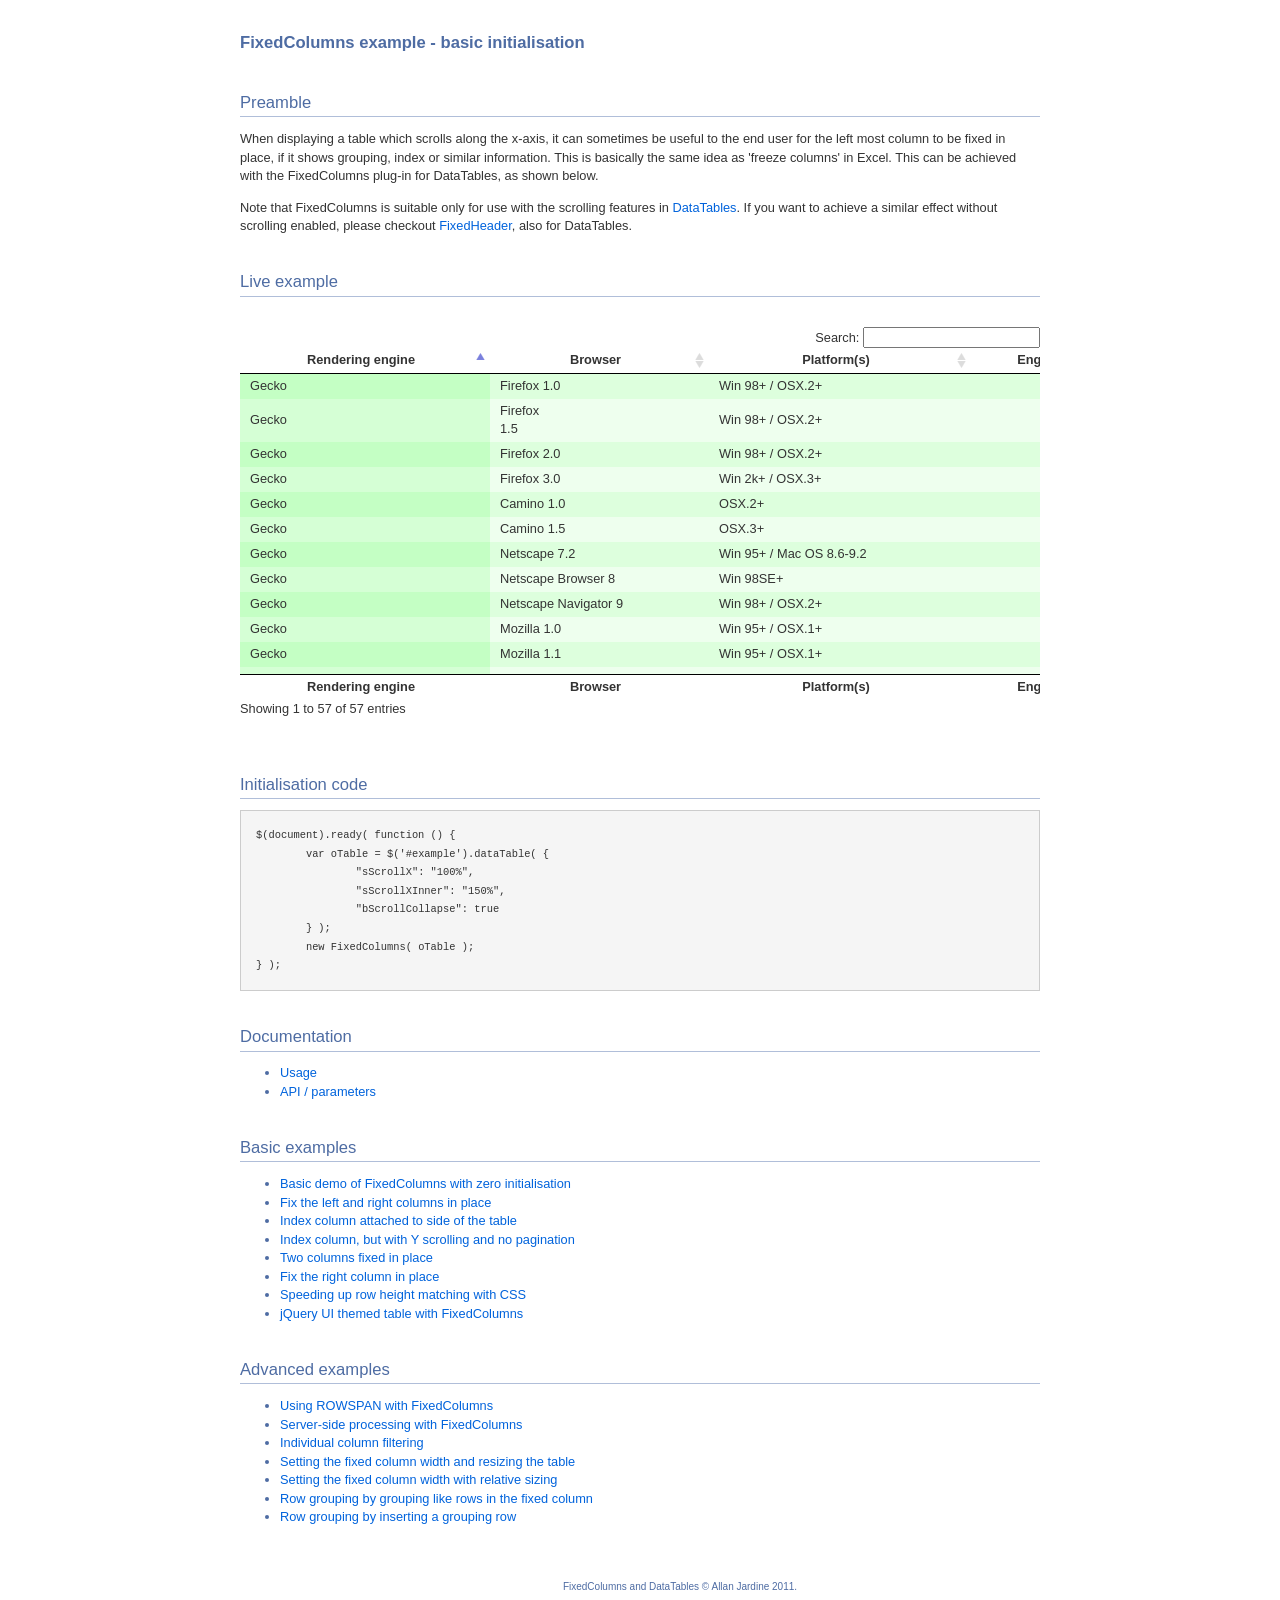
<file: src/main/resources/static/resource/js/datatables/extras/FixedColumns/index.html>
<!DOCTYPE HTML PUBLIC "-//W3C//DTD HTML 4.01//EN" "http://www.w3.org/TR/html4/strict.dtd">
<html>
	<head>
		<meta http-equiv="content-type" content="text/html; charset=utf-8">
		<link rel="shortcut icon" type="image/ico" href="http://www.sprymedia.co.uk/media/images/favicon.ico">
		
		<title>FixedColumns example</title>
		<style type="text/css" title="currentStyle">
			@import "../../media/css/demo_page.css";
			@import "../../media/css/demo_table.css";
		</style>
		<script type="text/javascript" charset="utf-8" src="../../media/js/jquery.js"></script>
		<script type="text/javascript" charset="utf-8" src="../../media/js/jquery.dataTables.js"></script>
		<script type="text/javascript" charset="utf-8" src="media/js/FixedColumns.js"></script>
		<script type="text/javascript" charset="utf-8">
			$(document).ready( function () {
				var oTable = $('#example').dataTable( {
					"sScrollY": "300px",
					"sScrollX": "100%",
					"sScrollXInner": "150%",
					"bScrollCollapse": true,
					"bPaginate": false
				} );
				new FixedColumns( oTable );
			} );
		</script>
	</head>
	<body id="dt_example">
		<div id="container">
			<div class="full_width big">
				FixedColumns example - basic initialisation
			</div>
			
			<h1>Preamble</h1>
			<p>When displaying a table which scrolls along the x-axis, it can sometimes be useful to the end user for the left most column to be fixed in place, if it shows grouping, index or similar information. This is basically the same idea as 'freeze columns' in Excel. This can be achieved with the FixedColumns plug-in for DataTables, as shown below.</p>
			<p>Note that FixedColumns is suitable only for use with the scrolling features in <a href="http://datatables.net">DataTables</a>. If you want to achieve a similar effect without scrolling enabled, please checkout <a href="http://datatables.net/plug-ins">FixedHeader</a>, also for DataTables.</p>
			
			<h1>Live example</h1>
			<div id="demo">
<table cellpadding="0" cellspacing="0" border="0" class="display" id="example">
	<thead>
		<tr>
			<th>Rendering engine</th>
			<th>Browser</th>
			<th>Platform(s)</th>
			<th>Engine version</th>
			<th>CSS grade</th>
		</tr>
	</thead>
	<tfoot>
		<tr>
			<th>Rendering engine</th>
			<th>Browser</th>
			<th>Platform(s)</th>
			<th>Engine version</th>
			<th>CSS grade</th>
		</tr>
	</tfoot>
	<tbody>
		<tr class="gradeX">
			<td>Trident</td>
			<td>Internet
				 Explorer 4.0</td>
			<td>Win 95+</td>
			<td class="center">4</td>
			<td class="center">X</td>
		</tr>
		<tr class="gradeC">
			<td>Trident</td>
			<td>Internet
				 Explorer 5.0</td>
			<td>Win 95+</td>
			<td class="center">5</td>
			<td class="center">C</td>
		</tr>
		<tr class="gradeA">
			<td>Trident</td>
			<td>Internet
				 Explorer 5.5</td>
			<td>Win 95+</td>
			<td class="center">5.5</td>
			<td class="center">A</td>
		</tr>
		<tr class="gradeA">
			<td>Trident</td>
			<td>Internet
				 Explorer 6</td>
			<td>Win 98+</td>
			<td class="center">6</td>
			<td class="center">A</td>
		</tr>
		<tr class="gradeA">
			<td>Trident</td>
			<td>Internet Explorer 7</td>
			<td>Win XP SP2+</td>
			<td class="center">7</td>
			<td class="center">A</td>
		</tr>
		<tr class="gradeA">
			<td>Trident</td>
			<td>AOL browser (AOL desktop)</td>
			<td>Win XP</td>
			<td class="center">6</td>
			<td class="center">A</td>
		</tr>
		<tr class="gradeA">
			<td>Gecko</td>
			<td>Firefox 1.0</td>
			<td>Win 98+ / OSX.2+</td>
			<td class="center">1.7</td>
			<td class="center">A</td>
		</tr>
		<tr class="gradeA">
			<td>Gecko</td>
			<td>Firefox <br>1.5</td>
			<td>Win 98+ / OSX.2+</td>
			<td class="center">1.8</td>
			<td class="center">A</td>
		</tr>
		<tr class="gradeA">
			<td>Gecko</td>
			<td>Firefox 2.0</td>
			<td>Win 98+ / OSX.2+</td>
			<td class="center">1.8</td>
			<td class="center">A</td>
		</tr>
		<tr class="gradeA">
			<td>Gecko</td>
			<td>Firefox 3.0</td>
			<td>Win 2k+ / OSX.3+</td>
			<td class="center">1.9</td>
			<td class="center">A</td>
		</tr>
		<tr class="gradeA">
			<td>Gecko</td>
			<td>Camino 1.0</td>
			<td>OSX.2+</td>
			<td class="center">1.8</td>
			<td class="center">A</td>
		</tr>
		<tr class="gradeA">
			<td>Gecko</td>
			<td>Camino 1.5</td>
			<td>OSX.3+</td>
			<td class="center">1.8</td>
			<td class="center">A</td>
		</tr>
		<tr class="gradeA">
			<td>Gecko</td>
			<td>Netscape 7.2</td>
			<td>Win 95+ / Mac OS 8.6-9.2</td>
			<td class="center">1.7</td>
			<td class="center">A</td>
		</tr>
		<tr class="gradeA">
			<td>Gecko</td>
			<td>Netscape Browser 8</td>
			<td>Win 98SE+</td>
			<td class="center">1.7</td>
			<td class="center">A</td>
		</tr>
		<tr class="gradeA">
			<td>Gecko</td>
			<td>Netscape Navigator 9</td>
			<td>Win 98+ / OSX.2+</td>
			<td class="center">1.8</td>
			<td class="center">A</td>
		</tr>
		<tr class="gradeA">
			<td>Gecko</td>
			<td>Mozilla 1.0</td>
			<td>Win 95+ / OSX.1+</td>
			<td class="center">1</td>
			<td class="center">A</td>
		</tr>
		<tr class="gradeA">
			<td>Gecko</td>
			<td>Mozilla 1.1</td>
			<td>Win 95+ / OSX.1+</td>
			<td class="center">1.1</td>
			<td class="center">A</td>
		</tr>
		<tr class="gradeA">
			<td>Gecko</td>
			<td>Mozilla 1.2</td>
			<td>Win 95+ / OSX.1+</td>
			<td class="center">1.2</td>
			<td class="center">A</td>
		</tr>
		<tr class="gradeA">
			<td>Gecko</td>
			<td>Mozilla 1.3</td>
			<td>Win 95+ / OSX.1+</td>
			<td class="center">1.3</td>
			<td class="center">A</td>
		</tr>
		<tr class="gradeA">
			<td>Gecko</td>
			<td>Mozilla 1.4</td>
			<td>Win 95+ / OSX.1+</td>
			<td class="center">1.4</td>
			<td class="center">A</td>
		</tr>
		<tr class="gradeA">
			<td>Gecko</td>
			<td>Mozilla 1.5</td>
			<td>Win 95+ / OSX.1+</td>
			<td class="center">1.5</td>
			<td class="center">A</td>
		</tr>
		<tr class="gradeA">
			<td>Gecko</td>
			<td>Mozilla 1.6</td>
			<td>Win 95+ / OSX.1+</td>
			<td class="center">1.6</td>
			<td class="center">A</td>
		</tr>
		<tr class="gradeA">
			<td>Gecko</td>
			<td>Mozilla 1.7</td>
			<td>Win 98+ / OSX.1+</td>
			<td class="center">1.7</td>
			<td class="center">A</td>
		</tr>
		<tr class="gradeA">
			<td>Gecko</td>
			<td>Mozilla 1.8</td>
			<td>Win 98+ / OSX.1+</td>
			<td class="center">1.8</td>
			<td class="center">A</td>
		</tr>
		<tr class="gradeA">
			<td>Gecko</td>
			<td>Seamonkey 1.1</td>
			<td>Win 98+ / OSX.2+</td>
			<td class="center">1.8</td>
			<td class="center">A</td>
		</tr>
		<tr class="gradeA">
			<td>Gecko</td>
			<td>Epiphany 2.20</td>
			<td>Gnome</td>
			<td class="center">1.8</td>
			<td class="center">A</td>
		</tr>
		<tr class="gradeA">
			<td>Webkit</td>
			<td>Safari 1.2</td>
			<td>OSX.3</td>
			<td class="center">125.5</td>
			<td class="center">A</td>
		</tr>
		<tr class="gradeA">
			<td>Webkit</td>
			<td>Safari 1.3</td>
			<td>OSX.3</td>
			<td class="center">312.8</td>
			<td class="center">A</td>
		</tr>
		<tr class="gradeA">
			<td>Webkit</td>
			<td>Safari 2.0</td>
			<td>OSX.4+</td>
			<td class="center">419.3</td>
			<td class="center">A</td>
		</tr>
		<tr class="gradeA">
			<td>Webkit</td>
			<td>Safari 3.0</td>
			<td>OSX.4+</td>
			<td class="center">522.1</td>
			<td class="center">A</td>
		</tr>
		<tr class="gradeA">
			<td>Webkit</td>
			<td>OmniWeb 5.5</td>
			<td>OSX.4+</td>
			<td class="center">420</td>
			<td class="center">A</td>
		</tr>
		<tr class="gradeA">
			<td>Webkit</td>
			<td>iPod Touch / iPhone</td>
			<td>iPod</td>
			<td class="center">420.1</td>
			<td class="center">A</td>
		</tr>
		<tr class="gradeA">
			<td>Webkit</td>
			<td>S60</td>
			<td>S60</td>
			<td class="center">413</td>
			<td class="center">A</td>
		</tr>
		<tr class="gradeA">
			<td>Presto</td>
			<td>Opera 7.0</td>
			<td>Win 95+ / OSX.1+</td>
			<td class="center">-</td>
			<td class="center">A</td>
		</tr>
		<tr class="gradeA">
			<td>Presto</td>
			<td>Opera 7.5</td>
			<td>Win 95+ / OSX.2+</td>
			<td class="center">-</td>
			<td class="center">A</td>
		</tr>
		<tr class="gradeA">
			<td>Presto</td>
			<td>Opera 8.0</td>
			<td>Win 95+ / OSX.2+</td>
			<td class="center">-</td>
			<td class="center">A</td>
		</tr>
		<tr class="gradeA">
			<td>Presto</td>
			<td>Opera 8.5</td>
			<td>Win 95+ / OSX.2+</td>
			<td class="center">-</td>
			<td class="center">A</td>
		</tr>
		<tr class="gradeA">
			<td>Presto</td>
			<td>Opera 9.0</td>
			<td>Win 95+ / OSX.3+</td>
			<td class="center">-</td>
			<td class="center">A</td>
		</tr>
		<tr class="gradeA">
			<td>Presto</td>
			<td>Opera 9.2</td>
			<td>Win 88+ / OSX.3+</td>
			<td class="center">-</td>
			<td class="center">A</td>
		</tr>
		<tr class="gradeA">
			<td>Presto</td>
			<td>Opera 9.5</td>
			<td>Win 88+ / OSX.3+</td>
			<td class="center">-</td>
			<td class="center">A</td>
		</tr>
		<tr class="gradeA">
			<td>Presto</td>
			<td>Opera for Wii</td>
			<td>Wii</td>
			<td class="center">-</td>
			<td class="center">A</td>
		</tr>
		<tr class="gradeA">
			<td>Presto</td>
			<td>Nokia N800</td>
			<td>N800</td>
			<td class="center">-</td>
			<td class="center">A</td>
		</tr>
		<tr class="gradeA">
			<td>Presto</td>
			<td>Nintendo DS browser</td>
			<td>Nintendo DS</td>
			<td class="center">8.5</td>
			<td class="center">C/A</td>
		</tr>
		<tr class="gradeC">
			<td>KHTML</td>
			<td>Konqureror 3.1</td>
			<td>KDE 3.1</td>
			<td class="center">3.1</td>
			<td class="center">C</td>
		</tr>
		<tr class="gradeA">
			<td>KHTML</td>
			<td>Konqureror 3.3</td>
			<td>KDE 3.3</td>
			<td class="center">3.3</td>
			<td class="center">A</td>
		</tr>
		<tr class="gradeA">
			<td>KHTML</td>
			<td>Konqureror 3.5</td>
			<td>KDE 3.5</td>
			<td class="center">3.5</td>
			<td class="center">A</td>
		</tr>
		<tr class="gradeX">
			<td>Tasman</td>
			<td>Internet Explorer 4.5</td>
			<td>Mac OS 8-9</td>
			<td class="center">-</td>
			<td class="center">X</td>
		</tr>
		<tr class="gradeC">
			<td>Tasman</td>
			<td>Internet Explorer 5.1</td>
			<td>Mac OS 7.6-9</td>
			<td class="center">1</td>
			<td class="center">C</td>
		</tr>
		<tr class="gradeC">
			<td>Tasman</td>
			<td>Internet Explorer 5.2</td>
			<td>Mac OS 8-X</td>
			<td class="center">1</td>
			<td class="center">C</td>
		</tr>
		<tr class="gradeA">
			<td>Misc</td>
			<td>NetFront 3.1</td>
			<td>Embedded devices</td>
			<td class="center">-</td>
			<td class="center">C</td>
		</tr>
		<tr class="gradeA">
			<td>Misc</td>
			<td>NetFront 3.4</td>
			<td>Embedded devices</td>
			<td class="center">-</td>
			<td class="center">A</td>
		</tr>
		<tr class="gradeX">
			<td>Misc</td>
			<td>Dillo 0.8</td>
			<td>Embedded devices</td>
			<td class="center">-</td>
			<td class="center">X</td>
		</tr>
		<tr class="gradeX">
			<td>Misc</td>
			<td>Links</td>
			<td>Text only</td>
			<td class="center">-</td>
			<td class="center">X</td>
		</tr>
		<tr class="gradeX">
			<td>Misc</td>
			<td>Lynx</td>
			<td>Text only</td>
			<td class="center">-</td>
			<td class="center">X</td>
		</tr>
		<tr class="gradeC">
			<td>Misc</td>
			<td>IE Mobile</td>
			<td>Windows Mobile 6</td>
			<td class="center">-</td>
			<td class="center">C</td>
		</tr>
		<tr class="gradeC">
			<td>Misc</td>
			<td>PSP browser</td>
			<td>PSP</td>
			<td class="center">-</td>
			<td class="center">C</td>
		</tr>
		<tr class="gradeU">
			<td>Other browsers</td>
			<td>All others</td>
			<td>-</td>
			<td class="center">-</td>
			<td class="center">U</td>
		</tr>
	</tbody>
</table>
			</div>
			<div class="spacer"></div>
			
			
			<h1>Initialisation code</h1>
			<pre>$(document).ready( function () {
	var oTable = $('#example').dataTable( {
		"sScrollX": "100%",
		"sScrollXInner": "150%",
		"bScrollCollapse": true
	} );
	new FixedColumns( oTable );
} );</pre>


			<h1>Documentation</h1>
			<ul>
				<li><a href="http://datatables.net/extras/fixedcolumns">Usage</a></li>
				<li><a href="http://datatables.net/docs/FixedColumns">API / parameters</a></li>
			</ul>

			<h1>Basic examples</h1>
			<ul>
				<li><a href="index.html">Basic demo of FixedColumns with zero initialisation</a></li>
				<li><a href="left_right_columns.html">Fix the left and right columns in place</a></li>
				<li><a href="index_column.html">Index column attached to side of the table</a></li>
				<li><a href="x_y_scrolling.html">Index column, but with Y scrolling and no pagination</a></li>
				<li><a href="two_columns.html">Two columns fixed in place</a></li>
				<li><a href="right_column.html">Fix the right column in place</a></li>
				<li><a href="css_size.html">Speeding up row height matching with CSS</a></li>
				<li><a href="themed.html">jQuery UI themed table with FixedColumns</a></li>
			</ul>
			
			<h1>Advanced examples</h1>
			<ul>
				<li><a href="rowspan.html">Using ROWSPAN with FixedColumns</a></li>
				<li><a href="server-side-processing.html">Server-side processing with FixedColumns</a></li>
				<li><a href="col_filter.html">Individual column filtering</a></li>
				<li><a href="scale_fixed.html">Setting the fixed column width and resizing the table</a></li>
				<li><a href="scale_relative.html">Setting the fixed column width with relative sizing</a></li>
				<li><a href="row_grouping_height.html">Row grouping by grouping like rows in the fixed column</a></li>
				<li><a href="row_grouping.html">Row grouping by inserting a grouping row</a></li>
			<ul>
			
			
			<div id="footer" style="text-align:center;">
				<span style="font-size:10px;">
					FixedColumns and DataTables &copy; Allan Jardine 2011.<br>
				</span>
			</div>
		</div>
	</body>
</html>
</file>
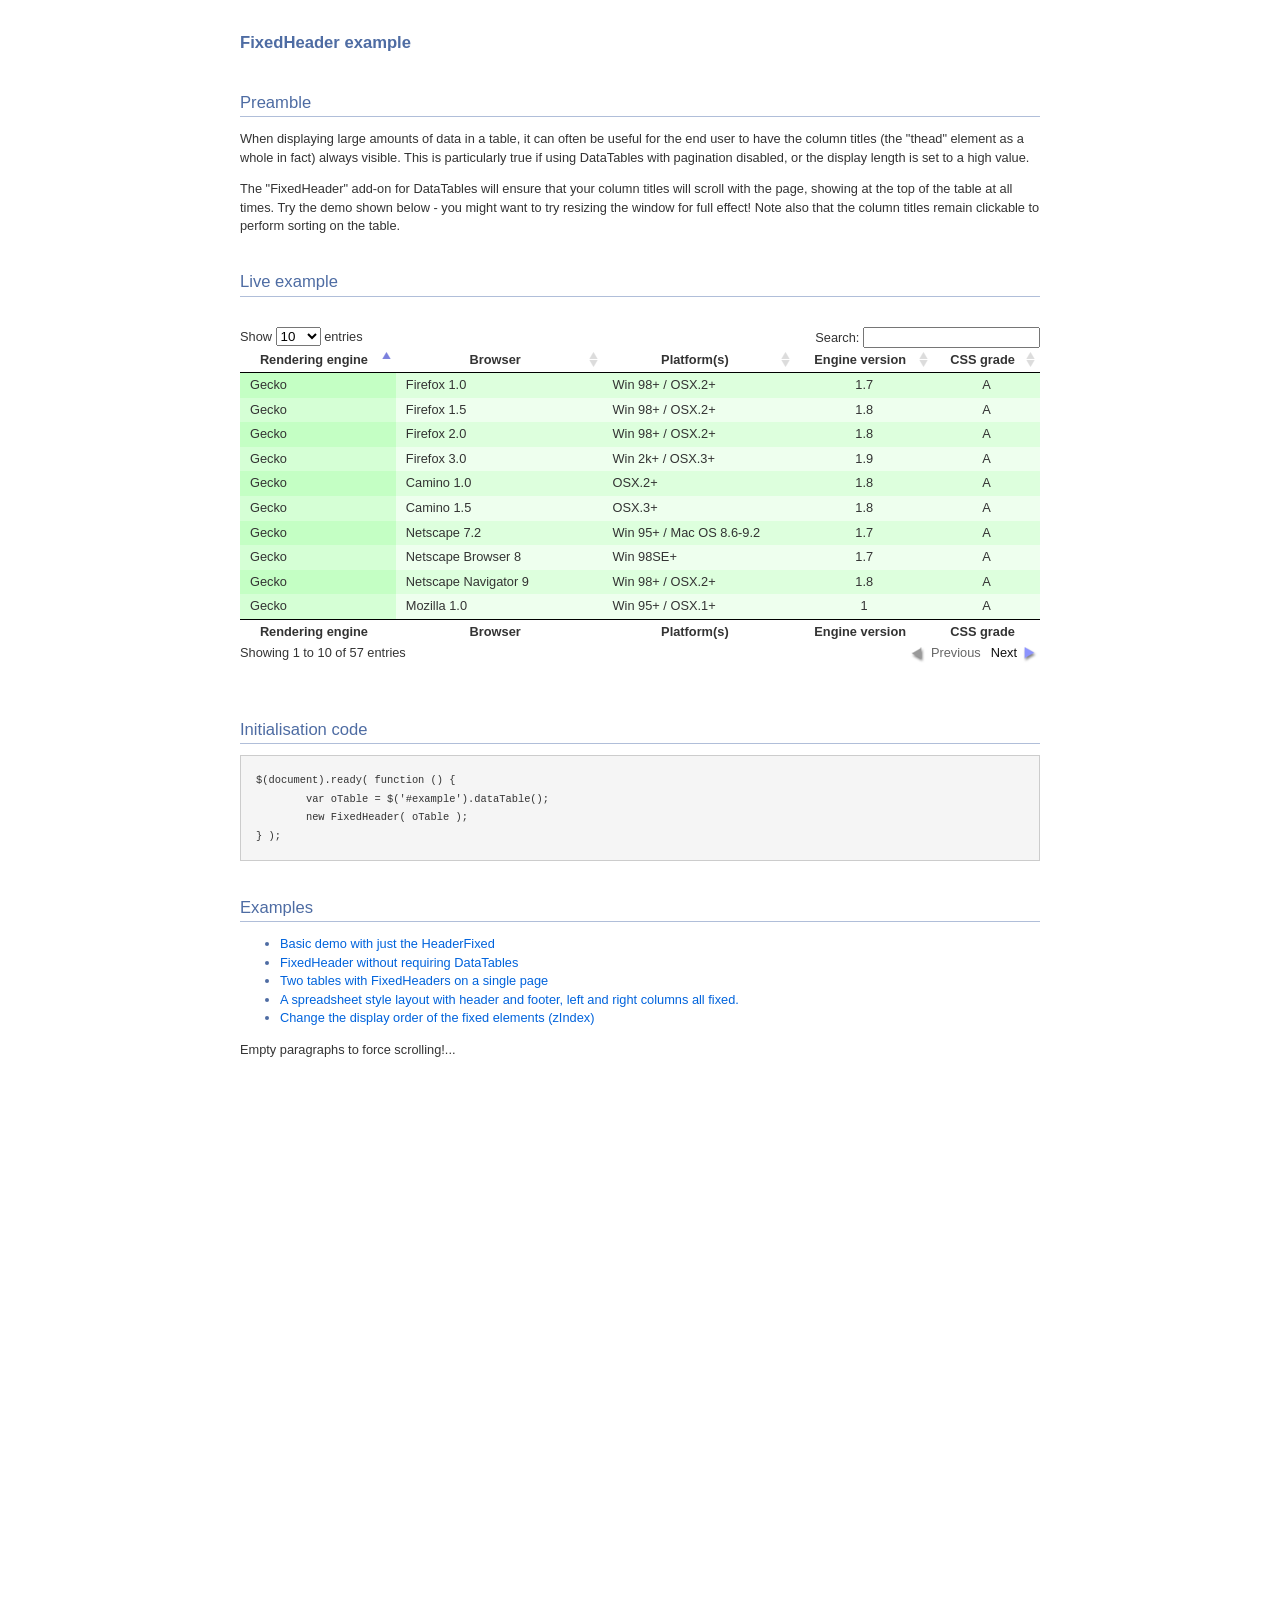
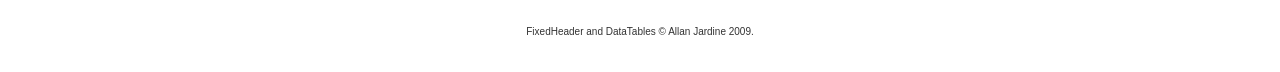
<file: src/main/resources/static/resource/js/datatables/extras/FixedHeader/index.html>
<!DOCTYPE HTML PUBLIC "-//W3C//DTD HTML 4.01//EN" "http://www.w3.org/TR/html4/strict.dtd">
<html>
	<head>
		<meta http-equiv="content-type" content="text/html; charset=utf-8">
		<link rel="shortcut icon" type="image/ico" href="http://www.sprymedia.co.uk/media/images/favicon.ico">
		
		<title>FixedHeader example</title>
		<style type="text/css" title="currentStyle">
			@import "../../media/css/demo_page.css";
			@import "../../media/css/demo_table.css";
			.FixedHeader_Cloned th { background-color: white; }
		</style>
		<script type="text/javascript" charset="utf-8" src="../../media/js/jquery.js"></script>
		<script type="text/javascript" charset="utf-8" src="../../media/js/jquery.dataTables.js"></script>
		<script type="text/javascript" charset="utf-8" src="js/FixedHeader.js"></script>
		<script type="text/javascript" charset="utf-8">
			$(document).ready( function () {
				var oTable = $('#example').dataTable();
				new FixedHeader( oTable );
			} );
		</script>
	</head>
	<body id="dt_example">
		<div id="container">
			<div class="full_width big">
				FixedHeader example
			</div>
			
			<h1>Preamble</h1>
			<p>When displaying large amounts of data in a table, it can often be useful for the end user to have the column titles (the "thead" element as a whole in fact) always visible. This is particularly true if using DataTables with pagination disabled, or the display length is set to a high value.</p>
			<p>The "FixedHeader" add-on for DataTables will ensure that your column titles will scroll with the page, showing at the top of the table at all times. Try the demo shown below - you might want to try resizing the window for full effect! Note also that the column titles remain clickable to perform sorting on the table.</p>
			
			<h1>Live example</h1>
			<div id="demo">
<table cellpadding="0" cellspacing="0" border="0" class="display" id="example">
	<thead>
		<tr>
			<th>Rendering engine</th>
			<th>Browser</th>
			<th>Platform(s)</th>
			<th>Engine version</th>
			<th>CSS grade</th>
		</tr>
	</thead>
	<tbody>
		<tr class="gradeX">
			<td>Trident</td>
			<td>Internet
				 Explorer 4.0</td>
			<td>Win 95+</td>
			<td class="center">4</td>
			<td class="center">X</td>
		</tr>
		<tr class="gradeC">
			<td>Trident</td>
			<td>Internet
				 Explorer 5.0</td>
			<td>Win 95+</td>
			<td class="center">5</td>
			<td class="center">C</td>
		</tr>
		<tr class="gradeA">
			<td>Trident</td>
			<td>Internet
				 Explorer 5.5</td>
			<td>Win 95+</td>
			<td class="center">5.5</td>
			<td class="center">A</td>
		</tr>
		<tr class="gradeA">
			<td>Trident</td>
			<td>Internet
				 Explorer 6</td>
			<td>Win 98+</td>
			<td class="center">6</td>
			<td class="center">A</td>
		</tr>
		<tr class="gradeA">
			<td>Trident</td>
			<td>Internet Explorer 7</td>
			<td>Win XP SP2+</td>
			<td class="center">7</td>
			<td class="center">A</td>
		</tr>
		<tr class="gradeA">
			<td>Trident</td>
			<td>AOL browser (AOL desktop)</td>
			<td>Win XP</td>
			<td class="center">6</td>
			<td class="center">A</td>
		</tr>
		<tr class="gradeA">
			<td>Gecko</td>
			<td>Firefox 1.0</td>
			<td>Win 98+ / OSX.2+</td>
			<td class="center">1.7</td>
			<td class="center">A</td>
		</tr>
		<tr class="gradeA">
			<td>Gecko</td>
			<td>Firefox 1.5</td>
			<td>Win 98+ / OSX.2+</td>
			<td class="center">1.8</td>
			<td class="center">A</td>
		</tr>
		<tr class="gradeA">
			<td>Gecko</td>
			<td>Firefox 2.0</td>
			<td>Win 98+ / OSX.2+</td>
			<td class="center">1.8</td>
			<td class="center">A</td>
		</tr>
		<tr class="gradeA">
			<td>Gecko</td>
			<td>Firefox 3.0</td>
			<td>Win 2k+ / OSX.3+</td>
			<td class="center">1.9</td>
			<td class="center">A</td>
		</tr>
		<tr class="gradeA">
			<td>Gecko</td>
			<td>Camino 1.0</td>
			<td>OSX.2+</td>
			<td class="center">1.8</td>
			<td class="center">A</td>
		</tr>
		<tr class="gradeA">
			<td>Gecko</td>
			<td>Camino 1.5</td>
			<td>OSX.3+</td>
			<td class="center">1.8</td>
			<td class="center">A</td>
		</tr>
		<tr class="gradeA">
			<td>Gecko</td>
			<td>Netscape 7.2</td>
			<td>Win 95+ / Mac OS 8.6-9.2</td>
			<td class="center">1.7</td>
			<td class="center">A</td>
		</tr>
		<tr class="gradeA">
			<td>Gecko</td>
			<td>Netscape Browser 8</td>
			<td>Win 98SE+</td>
			<td class="center">1.7</td>
			<td class="center">A</td>
		</tr>
		<tr class="gradeA">
			<td>Gecko</td>
			<td>Netscape Navigator 9</td>
			<td>Win 98+ / OSX.2+</td>
			<td class="center">1.8</td>
			<td class="center">A</td>
		</tr>
		<tr class="gradeA">
			<td>Gecko</td>
			<td>Mozilla 1.0</td>
			<td>Win 95+ / OSX.1+</td>
			<td class="center">1</td>
			<td class="center">A</td>
		</tr>
		<tr class="gradeA">
			<td>Gecko</td>
			<td>Mozilla 1.1</td>
			<td>Win 95+ / OSX.1+</td>
			<td class="center">1.1</td>
			<td class="center">A</td>
		</tr>
		<tr class="gradeA">
			<td>Gecko</td>
			<td>Mozilla 1.2</td>
			<td>Win 95+ / OSX.1+</td>
			<td class="center">1.2</td>
			<td class="center">A</td>
		</tr>
		<tr class="gradeA">
			<td>Gecko</td>
			<td>Mozilla 1.3</td>
			<td>Win 95+ / OSX.1+</td>
			<td class="center">1.3</td>
			<td class="center">A</td>
		</tr>
		<tr class="gradeA">
			<td>Gecko</td>
			<td>Mozilla 1.4</td>
			<td>Win 95+ / OSX.1+</td>
			<td class="center">1.4</td>
			<td class="center">A</td>
		</tr>
		<tr class="gradeA">
			<td>Gecko</td>
			<td>Mozilla 1.5</td>
			<td>Win 95+ / OSX.1+</td>
			<td class="center">1.5</td>
			<td class="center">A</td>
		</tr>
		<tr class="gradeA">
			<td>Gecko</td>
			<td>Mozilla 1.6</td>
			<td>Win 95+ / OSX.1+</td>
			<td class="center">1.6</td>
			<td class="center">A</td>
		</tr>
		<tr class="gradeA">
			<td>Gecko</td>
			<td>Mozilla 1.7</td>
			<td>Win 98+ / OSX.1+</td>
			<td class="center">1.7</td>
			<td class="center">A</td>
		</tr>
		<tr class="gradeA">
			<td>Gecko</td>
			<td>Mozilla 1.8</td>
			<td>Win 98+ / OSX.1+</td>
			<td class="center">1.8</td>
			<td class="center">A</td>
		</tr>
		<tr class="gradeA">
			<td>Gecko</td>
			<td>Seamonkey 1.1</td>
			<td>Win 98+ / OSX.2+</td>
			<td class="center">1.8</td>
			<td class="center">A</td>
		</tr>
		<tr class="gradeA">
			<td>Gecko</td>
			<td>Epiphany 2.20</td>
			<td>Gnome</td>
			<td class="center">1.8</td>
			<td class="center">A</td>
		</tr>
		<tr class="gradeA">
			<td>Webkit</td>
			<td>Safari 1.2</td>
			<td>OSX.3</td>
			<td class="center">125.5</td>
			<td class="center">A</td>
		</tr>
		<tr class="gradeA">
			<td>Webkit</td>
			<td>Safari 1.3</td>
			<td>OSX.3</td>
			<td class="center">312.8</td>
			<td class="center">A</td>
		</tr>
		<tr class="gradeA">
			<td>Webkit</td>
			<td>Safari 2.0</td>
			<td>OSX.4+</td>
			<td class="center">419.3</td>
			<td class="center">A</td>
		</tr>
		<tr class="gradeA">
			<td>Webkit</td>
			<td>Safari 3.0</td>
			<td>OSX.4+</td>
			<td class="center">522.1</td>
			<td class="center">A</td>
		</tr>
		<tr class="gradeA">
			<td>Webkit</td>
			<td>OmniWeb 5.5</td>
			<td>OSX.4+</td>
			<td class="center">420</td>
			<td class="center">A</td>
		</tr>
		<tr class="gradeA">
			<td>Webkit</td>
			<td>iPod Touch / iPhone</td>
			<td>iPod</td>
			<td class="center">420.1</td>
			<td class="center">A</td>
		</tr>
		<tr class="gradeA">
			<td>Webkit</td>
			<td>S60</td>
			<td>S60</td>
			<td class="center">413</td>
			<td class="center">A</td>
		</tr>
		<tr class="gradeA">
			<td>Presto</td>
			<td>Opera 7.0</td>
			<td>Win 95+ / OSX.1+</td>
			<td class="center">-</td>
			<td class="center">A</td>
		</tr>
		<tr class="gradeA">
			<td>Presto</td>
			<td>Opera 7.5</td>
			<td>Win 95+ / OSX.2+</td>
			<td class="center">-</td>
			<td class="center">A</td>
		</tr>
		<tr class="gradeA">
			<td>Presto</td>
			<td>Opera 8.0</td>
			<td>Win 95+ / OSX.2+</td>
			<td class="center">-</td>
			<td class="center">A</td>
		</tr>
		<tr class="gradeA">
			<td>Presto</td>
			<td>Opera 8.5</td>
			<td>Win 95+ / OSX.2+</td>
			<td class="center">-</td>
			<td class="center">A</td>
		</tr>
		<tr class="gradeA">
			<td>Presto</td>
			<td>Opera 9.0</td>
			<td>Win 95+ / OSX.3+</td>
			<td class="center">-</td>
			<td class="center">A</td>
		</tr>
		<tr class="gradeA">
			<td>Presto</td>
			<td>Opera 9.2</td>
			<td>Win 88+ / OSX.3+</td>
			<td class="center">-</td>
			<td class="center">A</td>
		</tr>
		<tr class="gradeA">
			<td>Presto</td>
			<td>Opera 9.5</td>
			<td>Win 88+ / OSX.3+</td>
			<td class="center">-</td>
			<td class="center">A</td>
		</tr>
		<tr class="gradeA">
			<td>Presto</td>
			<td>Opera for Wii</td>
			<td>Wii</td>
			<td class="center">-</td>
			<td class="center">A</td>
		</tr>
		<tr class="gradeA">
			<td>Presto</td>
			<td>Nokia N800</td>
			<td>N800</td>
			<td class="center">-</td>
			<td class="center">A</td>
		</tr>
		<tr class="gradeA">
			<td>Presto</td>
			<td>Nintendo DS browser</td>
			<td>Nintendo DS</td>
			<td class="center">8.5</td>
			<td class="center">C/A<sup>1</sup></td>
		</tr>
		<tr class="gradeC">
			<td>KHTML</td>
			<td>Konqureror 3.1</td>
			<td>KDE 3.1</td>
			<td class="center">3.1</td>
			<td class="center">C</td>
		</tr>
		<tr class="gradeA">
			<td>KHTML</td>
			<td>Konqureror 3.3</td>
			<td>KDE 3.3</td>
			<td class="center">3.3</td>
			<td class="center">A</td>
		</tr>
		<tr class="gradeA">
			<td>KHTML</td>
			<td>Konqureror 3.5</td>
			<td>KDE 3.5</td>
			<td class="center">3.5</td>
			<td class="center">A</td>
		</tr>
		<tr class="gradeX">
			<td>Tasman</td>
			<td>Internet Explorer 4.5</td>
			<td>Mac OS 8-9</td>
			<td class="center">-</td>
			<td class="center">X</td>
		</tr>
		<tr class="gradeC">
			<td>Tasman</td>
			<td>Internet Explorer 5.1</td>
			<td>Mac OS 7.6-9</td>
			<td class="center">1</td>
			<td class="center">C</td>
		</tr>
		<tr class="gradeC">
			<td>Tasman</td>
			<td>Internet Explorer 5.2</td>
			<td>Mac OS 8-X</td>
			<td class="center">1</td>
			<td class="center">C</td>
		</tr>
		<tr class="gradeA">
			<td>Misc</td>
			<td>NetFront 3.1</td>
			<td>Embedded devices</td>
			<td class="center">-</td>
			<td class="center">C</td>
		</tr>
		<tr class="gradeA">
			<td>Misc</td>
			<td>NetFront 3.4</td>
			<td>Embedded devices</td>
			<td class="center">-</td>
			<td class="center">A</td>
		</tr>
		<tr class="gradeX">
			<td>Misc</td>
			<td>Dillo 0.8</td>
			<td>Embedded devices</td>
			<td class="center">-</td>
			<td class="center">X</td>
		</tr>
		<tr class="gradeX">
			<td>Misc</td>
			<td>Links</td>
			<td>Text only</td>
			<td class="center">-</td>
			<td class="center">X</td>
		</tr>
		<tr class="gradeX">
			<td>Misc</td>
			<td>Lynx</td>
			<td>Text only</td>
			<td class="center">-</td>
			<td class="center">X</td>
		</tr>
		<tr class="gradeC">
			<td>Misc</td>
			<td>IE Mobile</td>
			<td>Windows Mobile 6</td>
			<td class="center">-</td>
			<td class="center">C</td>
		</tr>
		<tr class="gradeC">
			<td>Misc</td>
			<td>PSP browser</td>
			<td>PSP</td>
			<td class="center">-</td>
			<td class="center">C</td>
		</tr>
		<tr class="gradeU">
			<td>Other browsers</td>
			<td>All others</td>
			<td>-</td>
			<td class="center">-</td>
			<td class="center">U</td>
		</tr>
	</tbody>
	<tfoot>
		<tr>
			<th>Rendering engine</th>
			<th>Browser</th>
			<th>Platform(s)</th>
			<th>Engine version</th>
			<th>CSS grade</th>
		</tr>
	</tfoot>
</table>
			</div>
			<div class="spacer"></div>
			
			
			<h1>Initialisation code</h1>
			<pre>$(document).ready( function () {
	var oTable = $('#example').dataTable();
	new FixedHeader( oTable );
} );</pre>

			<h1>Examples</h1>
			<ul>
				<li><a href="index.html">Basic demo with just the HeaderFixed</a></li>
				<li><a href="html_table.html">FixedHeader without requiring DataTables</a></li>
				<li><a href="two_tables.html">Two tables with FixedHeaders on a single page</a></li>
				<li><a href="top_bottom_left_right.html">A spreadsheet style layout with header and footer, left and right columns all fixed.</a></li>
				<li><a href="zIndexes.html">Change the display order of the fixed elements (zIndex)</a></li>
			</ul>
		
			<p>Empty paragraphs to force scrolling!...</p>
			<p style="height:500px;">&nbsp;</p>
			
			
			<div id="footer" style="text-align:center;">
				<span style="font-size:10px;">
					FixedHeader and DataTables &copy; Allan Jardine 2009.<br>
				</span>
			</div>
		</div>
	</body>
</html>
</file>
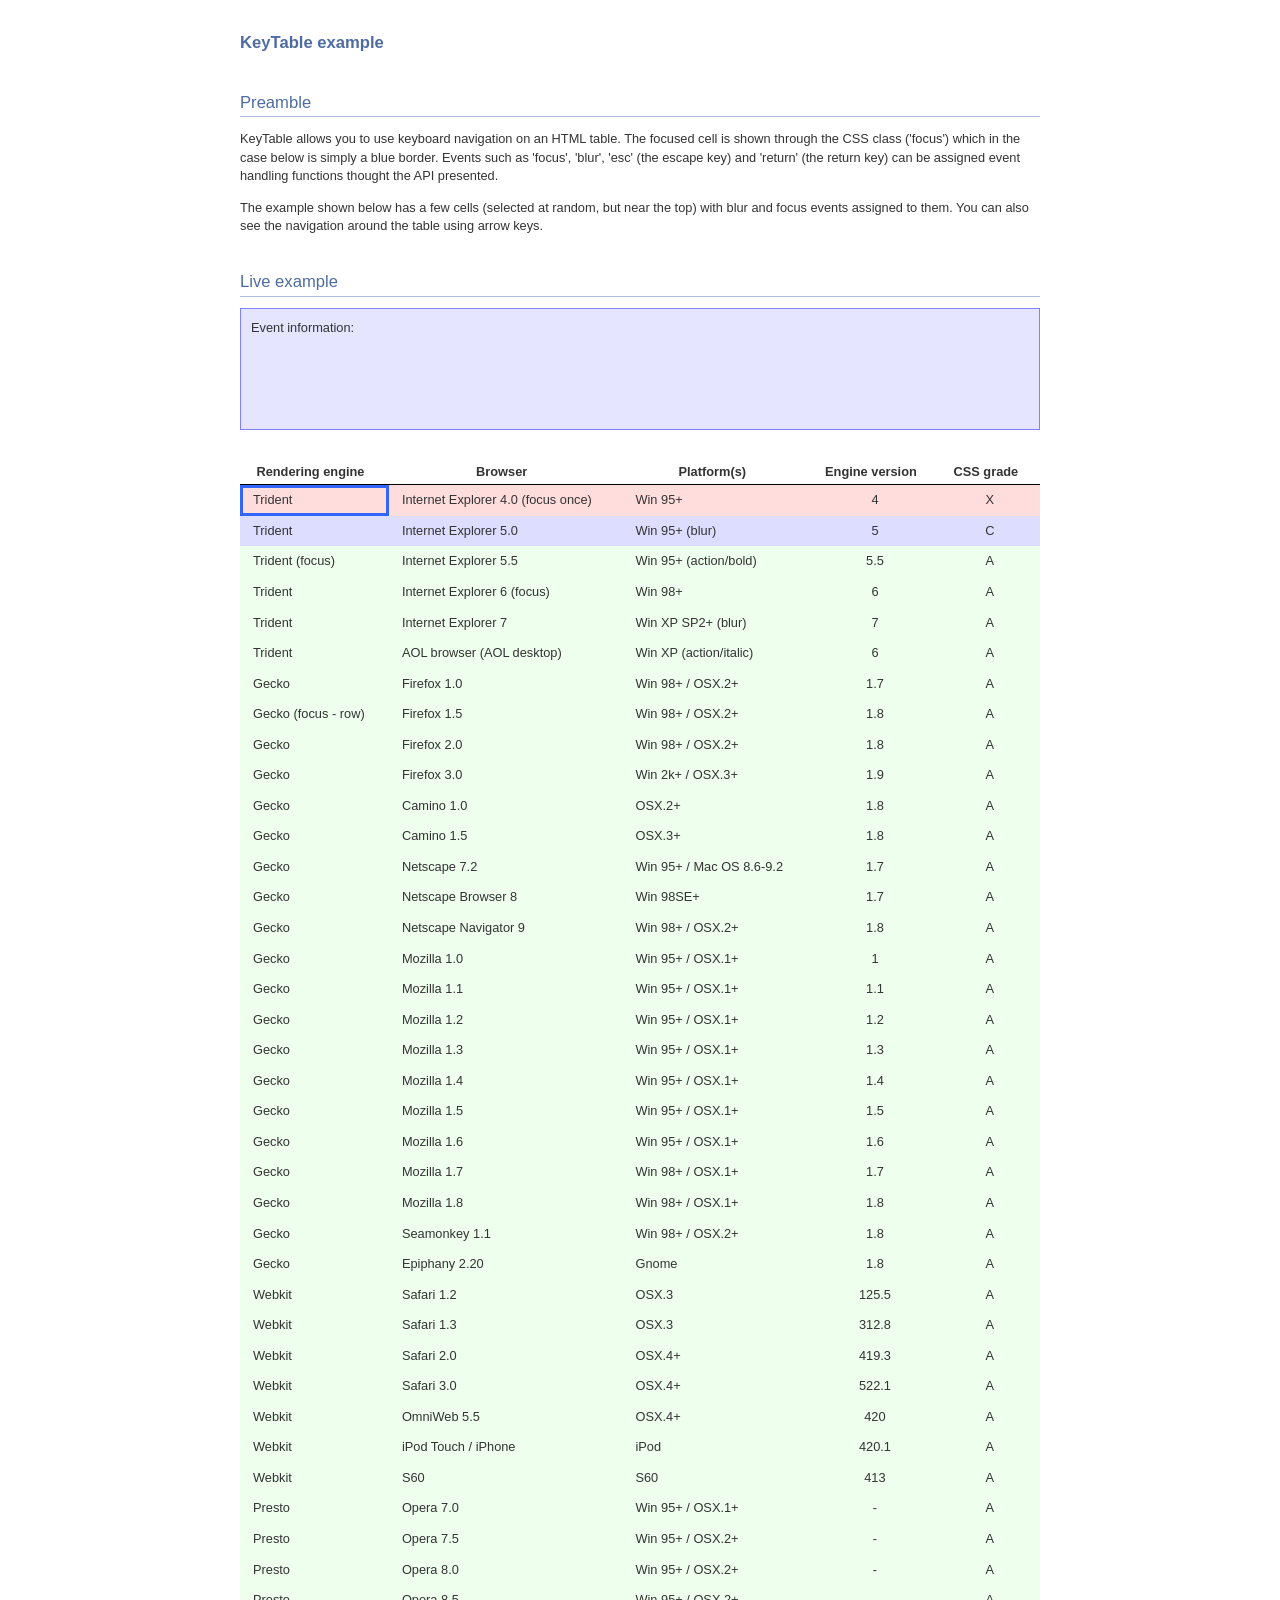
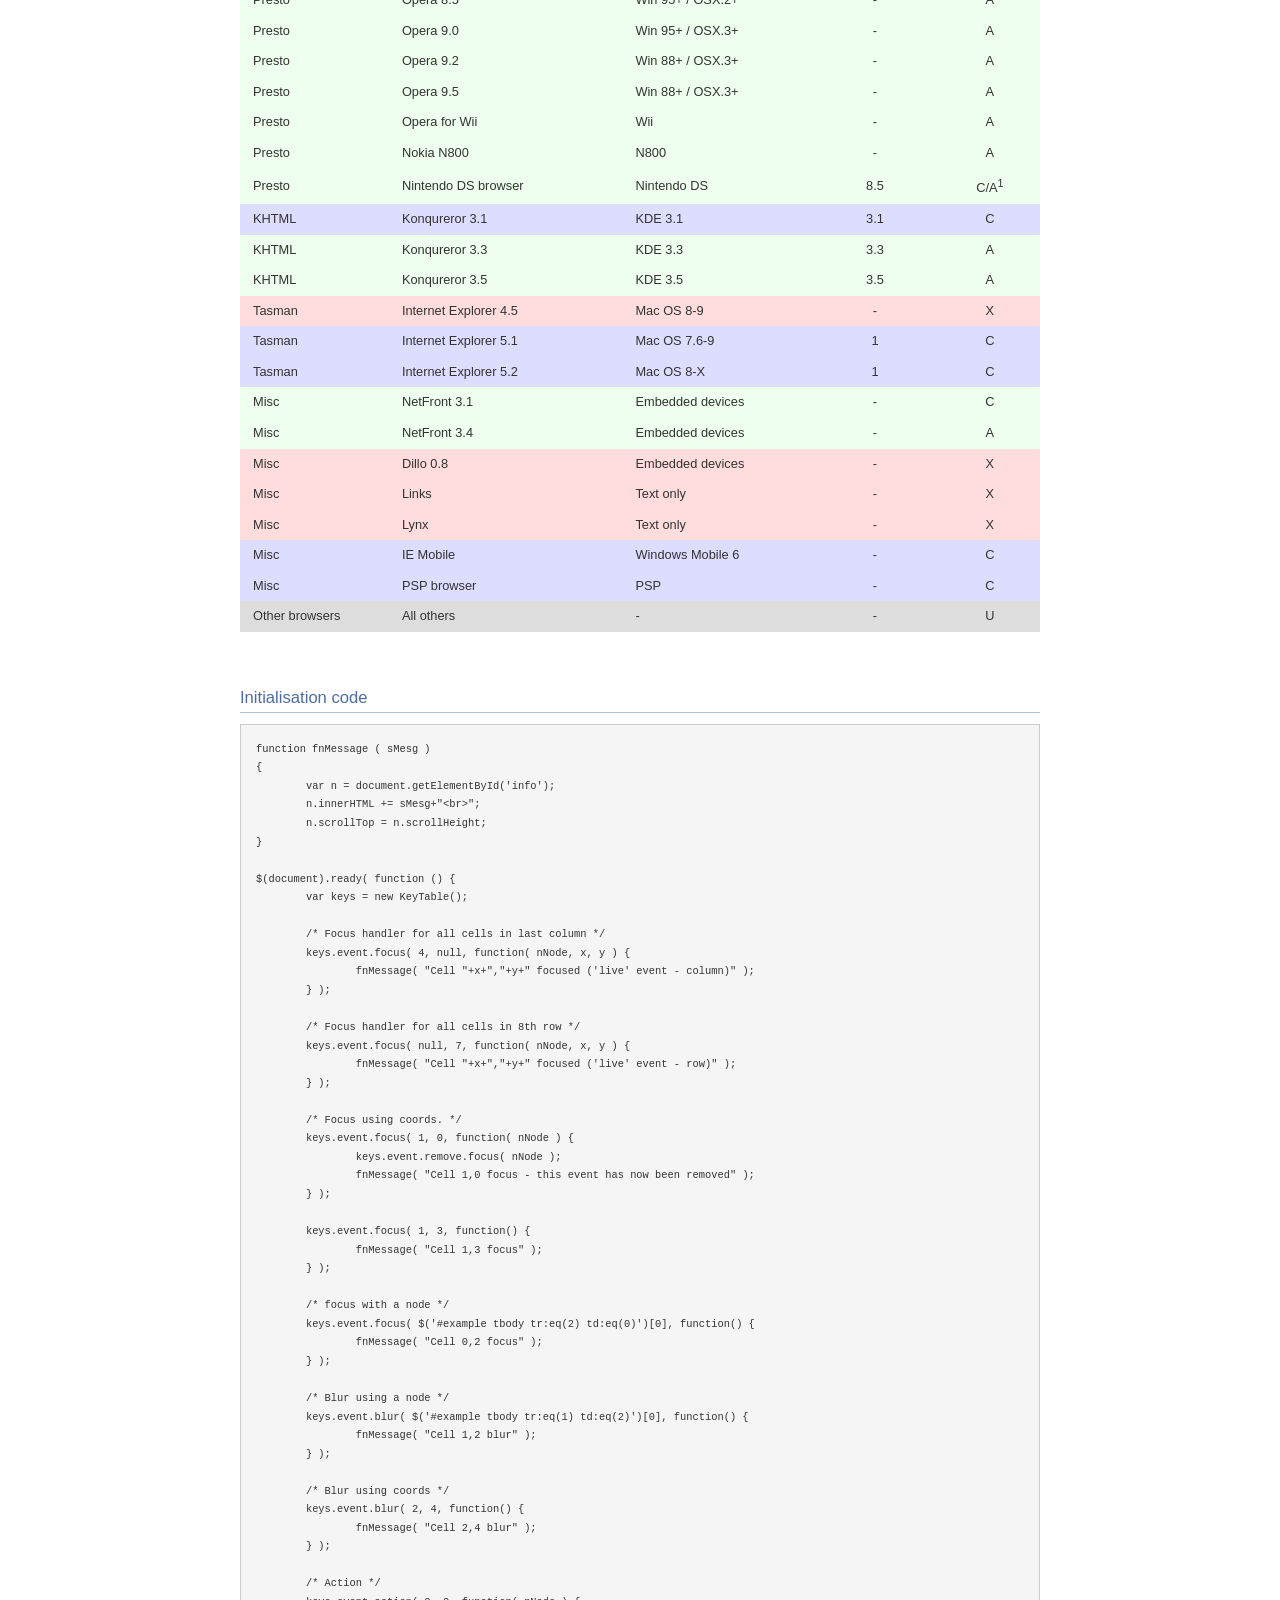
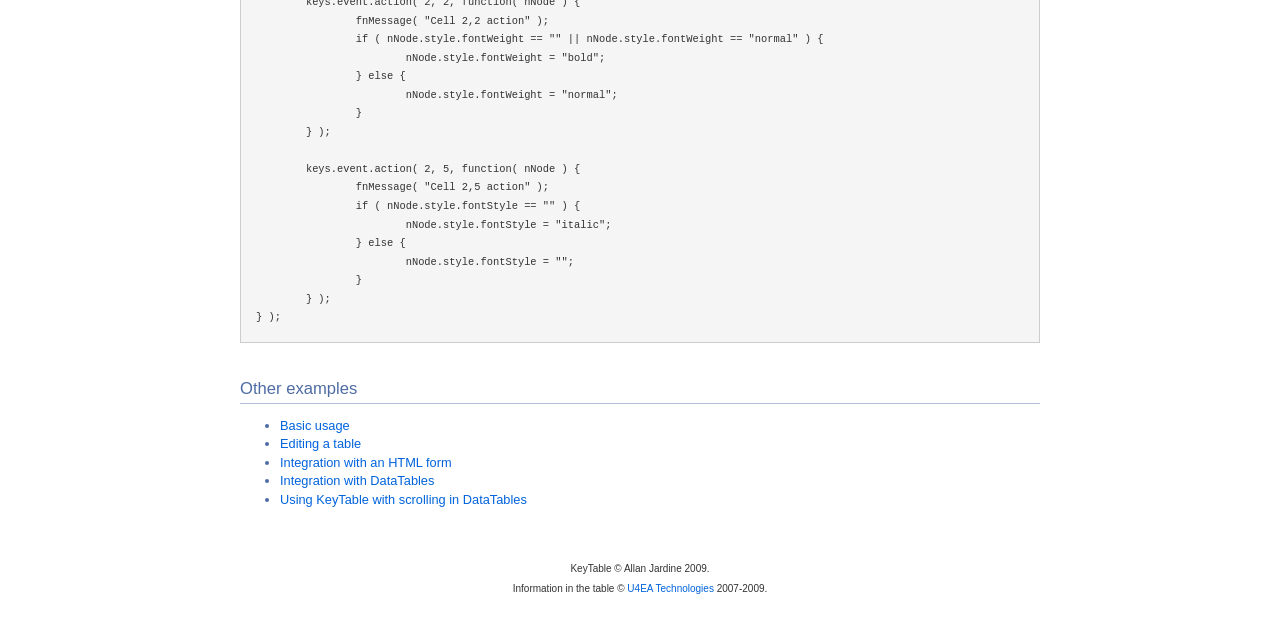
<file: src/main/resources/static/resource/js/datatables/extras/KeyTable/index.html>
<!DOCTYPE HTML PUBLIC "-//W3C//DTD HTML 4.01//EN" "http://www.w3.org/TR/html4/strict.dtd">
<html>
	<head>
		<meta http-equiv="content-type" content="text/html; charset=utf-8">
		<link rel="shortcut icon" type="image/ico" href="http://www.sprymedia.co.uk/media/images/favicon.ico">
		
		<title>KeyTables example</title>
		<style type="text/css" title="currentStyle">
			@import "../../media/css/demo_page.css";
			@import "../../media/css/demo_table.css";
		</style>
		<script type="text/javascript" charset="utf-8" src="../../media/js/jquery.js"></script>
		<script type="text/javascript" charset="utf-8" src="js/KeyTable.js"></script>
		<script type="text/javascript" charset="utf-8">
			function fnMessage ( sMesg )
			{
				var n = document.getElementById('info');
				n.innerHTML += sMesg+"<br>";
				n.scrollTop = n.scrollHeight;
			}
			
			$(document).ready( function () {
				var keys = new KeyTable();
				
				/* Focus handler for all cells in last column */
				keys.event.focus( 4, null, function( nNode, x, y ) {
					fnMessage( "Cell "+x+","+y+" focused ('live' event - column)" );
				} );
				
				/* Focus handler for all cells in 8th row */
				keys.event.focus( null, 7, function( nNode, x, y ) {
					fnMessage( "Cell "+x+","+y+" focused ('live' event - row)" );
				} );
				
				/* Focus using coords. */
				keys.event.focus( 1, 0, function( nNode ) {
					keys.event.remove.focus( nNode );
					fnMessage( "Cell 1,0 focus - this event has now been removed" );
				} );
				
				keys.event.focus( 1, 3, function() {
					fnMessage( "Cell 1,3 focus" );
				} );
				
				/* focus with a node */
				keys.event.focus( $('#example tbody tr:eq(2) td:eq(0)')[0], function() {
					fnMessage( "Cell 0,2 focus" );
				} );
				
				/* Blur using a node */
				keys.event.blur( $('#example tbody tr:eq(1) td:eq(2)')[0], function() {
					fnMessage( "Cell 1,2 blur" );
				} );
				
				/* Blur using coords */
				keys.event.blur( 2, 4, function() {
					fnMessage( "Cell 2,4 blur" );
				} );
				
				/* Action */
				keys.event.action( 2, 2, function( nNode ) {
					fnMessage( "Cell 2,2 action" );
					if ( nNode.style.fontWeight == "" || nNode.style.fontWeight == "normal" ) {
						nNode.style.fontWeight = "bold";
					} else {
						nNode.style.fontWeight = "normal";
					}
				} );
				
				keys.event.action( 2, 5, function( nNode ) {
					fnMessage( "Cell 2,5 action" );
					if ( nNode.style.fontStyle == "" ) {
						nNode.style.fontStyle = "italic";
					} else {
						nNode.style.fontStyle = "";
					}
				} );
			} );
		</script>
	</head>
	<body id="dt_example">
		<div id="container">
			<div class="full_width big">
				KeyTable example
			</div>
			
			<h1>Preamble</h1>
			<p>KeyTable allows you to use keyboard navigation on an HTML table. The focused cell is shown through the CSS class ('focus') which in the case below is simply a blue border. Events such as 'focus', 'blur', 'esc' (the escape key) and 'return' (the return key) can be assigned event handling functions thought the API presented.</p>
			<p>The example shown below has a few cells (selected at random, but near the top) with blur and focus events assigned to them. You can also see the navigation around the table using arrow keys.</p>
			
			<h1>Live example</h1>
			<div id="info" class="box">
				Event information:<br>
			</div>
			<div id="demo">
<table cellpadding="0" cellspacing="0" border="0" class="display KeyTable" id="example">
	<thead>
		<tr>
			<th>Rendering engine</th>
			<th>Browser</th>
			<th>Platform(s)</th>
			<th>Engine version</th>
			<th>CSS grade</th>
		</tr>
	</thead>
	<tbody>
		<tr class="gradeX">
			<td>Trident</td>
			<td>Internet Explorer 4.0 (focus once)</td>
			<td>Win 95+</td>
			<td class="center">4</td>
			<td class="center">X</td>
		</tr>
		<tr class="gradeC">
			<td>Trident</td>
			<td>Internet Explorer 5.0</td>
			<td>Win 95+ (blur)</td>
			<td class="center">5</td>
			<td class="center">C</td>
		</tr>
		<tr class="gradeA">
			<td>Trident (focus)</td>
			<td>Internet Explorer 5.5</td>
			<td>Win 95+ (action/bold)</td>
			<td class="center">5.5</td>
			<td class="center">A</td>
		</tr>
		<tr class="gradeA">
			<td>Trident</td>
			<td>Internet Explorer 6 (focus)</td>
			<td>Win 98+</td>
			<td class="center">6</td>
			<td class="center">A</td>
		</tr>
		<tr class="gradeA">
			<td>Trident</td>
			<td>Internet Explorer 7</td>
			<td>Win XP SP2+ (blur)</td>
			<td class="center">7</td>
			<td class="center">A</td>
		</tr>
		<tr class="gradeA">
			<td>Trident</td>
			<td>AOL browser (AOL desktop)</td>
			<td>Win XP (action/italic)</td>
			<td class="center">6</td>
			<td class="center">A</td>
		</tr>
		<tr class="gradeA">
			<td>Gecko</td>
			<td>Firefox 1.0</td>
			<td>Win 98+ / OSX.2+</td>
			<td class="center">1.7</td>
			<td class="center">A</td>
		</tr>
		<tr class="gradeA">
			<td>Gecko (focus - row)</td>
			<td>Firefox 1.5</td>
			<td>Win 98+ / OSX.2+</td>
			<td class="center">1.8</td>
			<td class="center">A</td>
		</tr>
		<tr class="gradeA">
			<td>Gecko</td>
			<td>Firefox 2.0</td>
			<td>Win 98+ / OSX.2+</td>
			<td class="center">1.8</td>
			<td class="center">A</td>
		</tr>
		<tr class="gradeA">
			<td>Gecko</td>
			<td>Firefox 3.0</td>
			<td>Win 2k+ / OSX.3+</td>
			<td class="center">1.9</td>
			<td class="center">A</td>
		</tr>
		<tr class="gradeA">
			<td>Gecko</td>
			<td>Camino 1.0</td>
			<td>OSX.2+</td>
			<td class="center">1.8</td>
			<td class="center">A</td>
		</tr>
		<tr class="gradeA">
			<td>Gecko</td>
			<td>Camino 1.5</td>
			<td>OSX.3+</td>
			<td class="center">1.8</td>
			<td class="center">A</td>
		</tr>
		<tr class="gradeA">
			<td>Gecko</td>
			<td>Netscape 7.2</td>
			<td>Win 95+ / Mac OS 8.6-9.2</td>
			<td class="center">1.7</td>
			<td class="center">A</td>
		</tr>
		<tr class="gradeA">
			<td>Gecko</td>
			<td>Netscape Browser 8</td>
			<td>Win 98SE+</td>
			<td class="center">1.7</td>
			<td class="center">A</td>
		</tr>
		<tr class="gradeA">
			<td>Gecko</td>
			<td>Netscape Navigator 9</td>
			<td>Win 98+ / OSX.2+</td>
			<td class="center">1.8</td>
			<td class="center">A</td>
		</tr>
		<tr class="gradeA">
			<td>Gecko</td>
			<td>Mozilla 1.0</td>
			<td>Win 95+ / OSX.1+</td>
			<td class="center">1</td>
			<td class="center">A</td>
		</tr>
		<tr class="gradeA">
			<td>Gecko</td>
			<td>Mozilla 1.1</td>
			<td>Win 95+ / OSX.1+</td>
			<td class="center">1.1</td>
			<td class="center">A</td>
		</tr>
		<tr class="gradeA">
			<td>Gecko</td>
			<td>Mozilla 1.2</td>
			<td>Win 95+ / OSX.1+</td>
			<td class="center">1.2</td>
			<td class="center">A</td>
		</tr>
		<tr class="gradeA">
			<td>Gecko</td>
			<td>Mozilla 1.3</td>
			<td>Win 95+ / OSX.1+</td>
			<td class="center">1.3</td>
			<td class="center">A</td>
		</tr>
		<tr class="gradeA">
			<td>Gecko</td>
			<td>Mozilla 1.4</td>
			<td>Win 95+ / OSX.1+</td>
			<td class="center">1.4</td>
			<td class="center">A</td>
		</tr>
		<tr class="gradeA">
			<td>Gecko</td>
			<td>Mozilla 1.5</td>
			<td>Win 95+ / OSX.1+</td>
			<td class="center">1.5</td>
			<td class="center">A</td>
		</tr>
		<tr class="gradeA">
			<td>Gecko</td>
			<td>Mozilla 1.6</td>
			<td>Win 95+ / OSX.1+</td>
			<td class="center">1.6</td>
			<td class="center">A</td>
		</tr>
		<tr class="gradeA">
			<td>Gecko</td>
			<td>Mozilla 1.7</td>
			<td>Win 98+ / OSX.1+</td>
			<td class="center">1.7</td>
			<td class="center">A</td>
		</tr>
		<tr class="gradeA">
			<td>Gecko</td>
			<td>Mozilla 1.8</td>
			<td>Win 98+ / OSX.1+</td>
			<td class="center">1.8</td>
			<td class="center">A</td>
		</tr>
		<tr class="gradeA">
			<td>Gecko</td>
			<td>Seamonkey 1.1</td>
			<td>Win 98+ / OSX.2+</td>
			<td class="center">1.8</td>
			<td class="center">A</td>
		</tr>
		<tr class="gradeA">
			<td>Gecko</td>
			<td>Epiphany 2.20</td>
			<td>Gnome</td>
			<td class="center">1.8</td>
			<td class="center">A</td>
		</tr>
		<tr class="gradeA">
			<td>Webkit</td>
			<td>Safari 1.2</td>
			<td>OSX.3</td>
			<td class="center">125.5</td>
			<td class="center">A</td>
		</tr>
		<tr class="gradeA">
			<td>Webkit</td>
			<td>Safari 1.3</td>
			<td>OSX.3</td>
			<td class="center">312.8</td>
			<td class="center">A</td>
		</tr>
		<tr class="gradeA">
			<td>Webkit</td>
			<td>Safari 2.0</td>
			<td>OSX.4+</td>
			<td class="center">419.3</td>
			<td class="center">A</td>
		</tr>
		<tr class="gradeA">
			<td>Webkit</td>
			<td>Safari 3.0</td>
			<td>OSX.4+</td>
			<td class="center">522.1</td>
			<td class="center">A</td>
		</tr>
		<tr class="gradeA">
			<td>Webkit</td>
			<td>OmniWeb 5.5</td>
			<td>OSX.4+</td>
			<td class="center">420</td>
			<td class="center">A</td>
		</tr>
		<tr class="gradeA">
			<td>Webkit</td>
			<td>iPod Touch / iPhone</td>
			<td>iPod</td>
			<td class="center">420.1</td>
			<td class="center">A</td>
		</tr>
		<tr class="gradeA">
			<td>Webkit</td>
			<td>S60</td>
			<td>S60</td>
			<td class="center">413</td>
			<td class="center">A</td>
		</tr>
		<tr class="gradeA">
			<td>Presto</td>
			<td>Opera 7.0</td>
			<td>Win 95+ / OSX.1+</td>
			<td class="center">-</td>
			<td class="center">A</td>
		</tr>
		<tr class="gradeA">
			<td>Presto</td>
			<td>Opera 7.5</td>
			<td>Win 95+ / OSX.2+</td>
			<td class="center">-</td>
			<td class="center">A</td>
		</tr>
		<tr class="gradeA">
			<td>Presto</td>
			<td>Opera 8.0</td>
			<td>Win 95+ / OSX.2+</td>
			<td class="center">-</td>
			<td class="center">A</td>
		</tr>
		<tr class="gradeA">
			<td>Presto</td>
			<td>Opera 8.5</td>
			<td>Win 95+ / OSX.2+</td>
			<td class="center">-</td>
			<td class="center">A</td>
		</tr>
		<tr class="gradeA">
			<td>Presto</td>
			<td>Opera 9.0</td>
			<td>Win 95+ / OSX.3+</td>
			<td class="center">-</td>
			<td class="center">A</td>
		</tr>
		<tr class="gradeA">
			<td>Presto</td>
			<td>Opera 9.2</td>
			<td>Win 88+ / OSX.3+</td>
			<td class="center">-</td>
			<td class="center">A</td>
		</tr>
		<tr class="gradeA">
			<td>Presto</td>
			<td>Opera 9.5</td>
			<td>Win 88+ / OSX.3+</td>
			<td class="center">-</td>
			<td class="center">A</td>
		</tr>
		<tr class="gradeA">
			<td>Presto</td>
			<td>Opera for Wii</td>
			<td>Wii</td>
			<td class="center">-</td>
			<td class="center">A</td>
		</tr>
		<tr class="gradeA">
			<td>Presto</td>
			<td>Nokia N800</td>
			<td>N800</td>
			<td class="center">-</td>
			<td class="center">A</td>
		</tr>
		<tr class="gradeA">
			<td>Presto</td>
			<td>Nintendo DS browser</td>
			<td>Nintendo DS</td>
			<td class="center">8.5</td>
			<td class="center">C/A<sup>1</sup></td>
		</tr>
		<tr class="gradeC">
			<td>KHTML</td>
			<td>Konqureror 3.1</td>
			<td>KDE 3.1</td>
			<td class="center">3.1</td>
			<td class="center">C</td>
		</tr>
		<tr class="gradeA">
			<td>KHTML</td>
			<td>Konqureror 3.3</td>
			<td>KDE 3.3</td>
			<td class="center">3.3</td>
			<td class="center">A</td>
		</tr>
		<tr class="gradeA">
			<td>KHTML</td>
			<td>Konqureror 3.5</td>
			<td>KDE 3.5</td>
			<td class="center">3.5</td>
			<td class="center">A</td>
		</tr>
		<tr class="gradeX">
			<td>Tasman</td>
			<td>Internet Explorer 4.5</td>
			<td>Mac OS 8-9</td>
			<td class="center">-</td>
			<td class="center">X</td>
		</tr>
		<tr class="gradeC">
			<td>Tasman</td>
			<td>Internet Explorer 5.1</td>
			<td>Mac OS 7.6-9</td>
			<td class="center">1</td>
			<td class="center">C</td>
		</tr>
		<tr class="gradeC">
			<td>Tasman</td>
			<td>Internet Explorer 5.2</td>
			<td>Mac OS 8-X</td>
			<td class="center">1</td>
			<td class="center">C</td>
		</tr>
		<tr class="gradeA">
			<td>Misc</td>
			<td>NetFront 3.1</td>
			<td>Embedded devices</td>
			<td class="center">-</td>
			<td class="center">C</td>
		</tr>
		<tr class="gradeA">
			<td>Misc</td>
			<td>NetFront 3.4</td>
			<td>Embedded devices</td>
			<td class="center">-</td>
			<td class="center">A</td>
		</tr>
		<tr class="gradeX">
			<td>Misc</td>
			<td>Dillo 0.8</td>
			<td>Embedded devices</td>
			<td class="center">-</td>
			<td class="center">X</td>
		</tr>
		<tr class="gradeX">
			<td>Misc</td>
			<td>Links</td>
			<td>Text only</td>
			<td class="center">-</td>
			<td class="center">X</td>
		</tr>
		<tr class="gradeX">
			<td>Misc</td>
			<td>Lynx</td>
			<td>Text only</td>
			<td class="center">-</td>
			<td class="center">X</td>
		</tr>
		<tr class="gradeC">
			<td>Misc</td>
			<td>IE Mobile</td>
			<td>Windows Mobile 6</td>
			<td class="center">-</td>
			<td class="center">C</td>
		</tr>
		<tr class="gradeC">
			<td>Misc</td>
			<td>PSP browser</td>
			<td>PSP</td>
			<td class="center">-</td>
			<td class="center">C</td>
		</tr>
		<tr class="gradeU">
			<td>Other browsers</td>
			<td>All others</td>
			<td>-</td>
			<td class="center">-</td>
			<td class="center">U</td>
		</tr>
	</tbody>
</table>
			</div>
			<div class="spacer"></div>
			
			
			<h1>Initialisation code</h1>
			<pre>function fnMessage ( sMesg )
{
	var n = document.getElementById('info');
	n.innerHTML += sMesg+"&lt;br&gt;";
	n.scrollTop = n.scrollHeight;
}

$(document).ready( function () {
	var keys = new KeyTable();
	
	/* Focus handler for all cells in last column */
	keys.event.focus( 4, null, function( nNode, x, y ) {
		fnMessage( "Cell "+x+","+y+" focused ('live' event - column)" );
	} );
	
	/* Focus handler for all cells in 8th row */
	keys.event.focus( null, 7, function( nNode, x, y ) {
		fnMessage( "Cell "+x+","+y+" focused ('live' event - row)" );
	} );
	
	/* Focus using coords. */
	keys.event.focus( 1, 0, function( nNode ) {
		keys.event.remove.focus( nNode );
		fnMessage( "Cell 1,0 focus - this event has now been removed" );
	} );
	
	keys.event.focus( 1, 3, function() {
		fnMessage( "Cell 1,3 focus" );
	} );
	
	/* focus with a node */
	keys.event.focus( $('#example tbody tr:eq(2) td:eq(0)')[0], function() {
		fnMessage( "Cell 0,2 focus" );
	} );
	
	/* Blur using a node */
	keys.event.blur( $('#example tbody tr:eq(1) td:eq(2)')[0], function() {
		fnMessage( "Cell 1,2 blur" );
	} );
	
	/* Blur using coords */
	keys.event.blur( 2, 4, function() {
		fnMessage( "Cell 2,4 blur" );
	} );
	
	/* Action */
	keys.event.action( 2, 2, function( nNode ) {
		fnMessage( "Cell 2,2 action" );
		if ( nNode.style.fontWeight == "" || nNode.style.fontWeight == "normal" ) {
			nNode.style.fontWeight = "bold";
		} else {
			nNode.style.fontWeight = "normal";
		}
	} );
	
	keys.event.action( 2, 5, function( nNode ) {
		fnMessage( "Cell 2,5 action" );
		if ( nNode.style.fontStyle == "" ) {
			nNode.style.fontStyle = "italic";
		} else {
			nNode.style.fontStyle = "";
		}
	} );
} );</pre>
			
			
			<h1>Other examples</h1>
			<ul>
				<li><a href="index.html">Basic usage</a></li>
				<li><a href="editing.html">Editing a table</a></li>
				<li><a href="form.html">Integration with an HTML form</a></li>
				<li><a href="datatable.html">Integration with DataTables</a></li>
				<li><a href="datatable_scrolling.html">Using KeyTable with scrolling in DataTables</a></li>
			</ul>
			
			<div id="footer" style="text-align:center;">
				<span style="font-size:10px;">
					KeyTable &copy; Allan Jardine 2009.<br>
					Information in the table &copy; <a href="http://www.u4eatech.com">U4EA Technologies</a> 2007-2009.</span>
			</div>
		</div>
	</body>
</html>
</file>
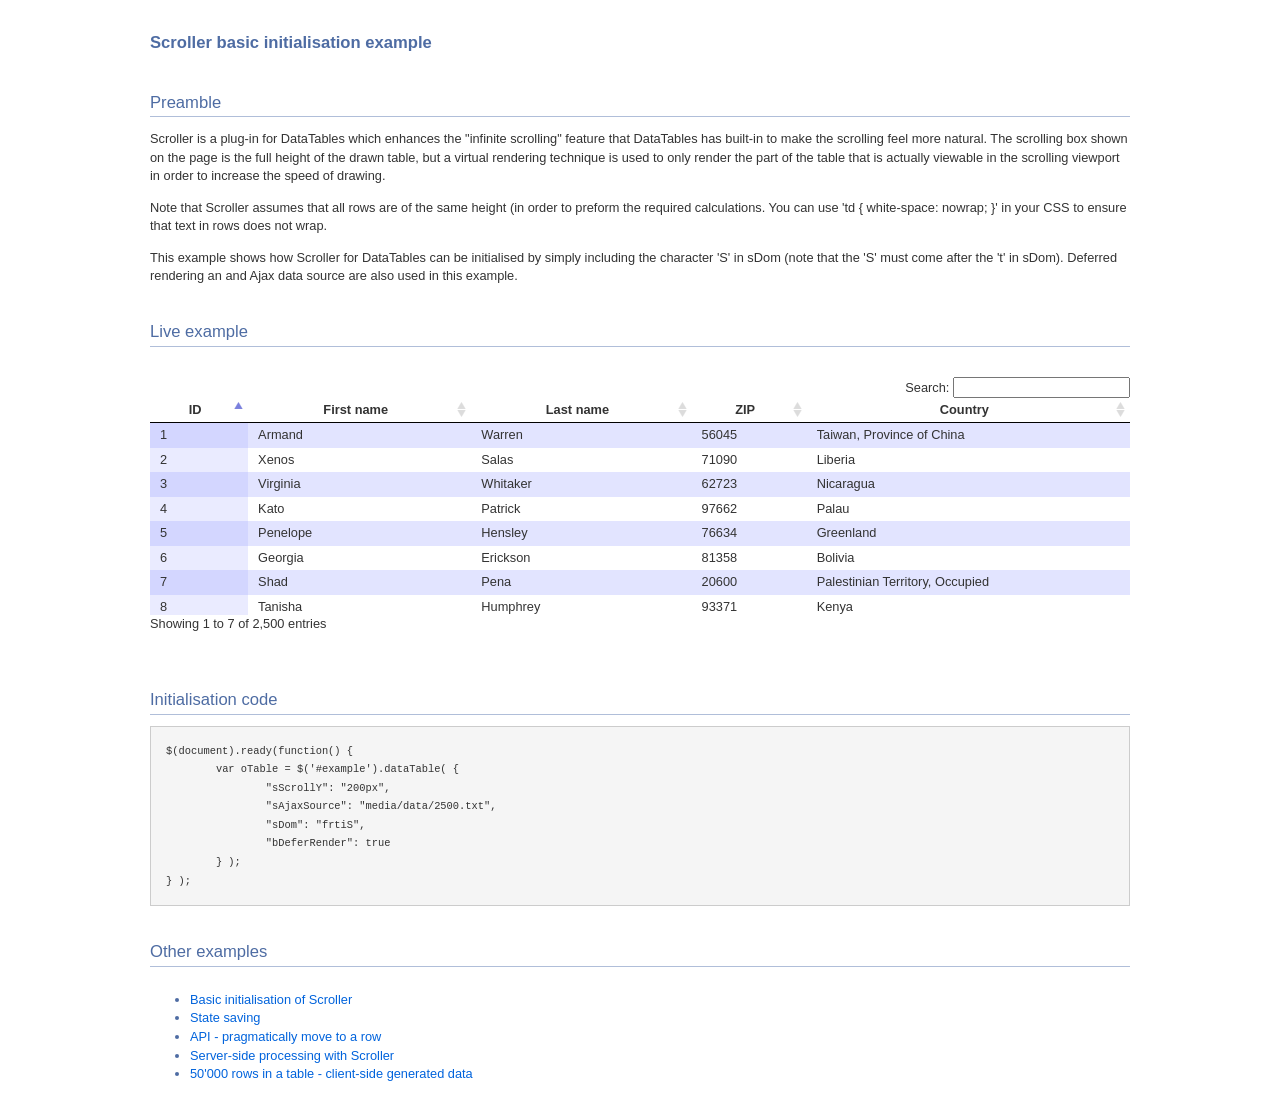
<file: src/main/resources/static/resource/js/datatables/extras/Scroller/index.html>
<!DOCTYPE HTML PUBLIC "-//W3C//DTD HTML 4.01//EN" "http://www.w3.org/TR/html4/strict.dtd">
<html>
	<head>
		<meta http-equiv="content-type" content="text/html; charset=utf-8" />
		<link rel="shortcut icon" type="image/ico" href="http://www.datatables.net/favicon.ico" />
		
		<title>DataTables example</title>
		<style type="text/css">
			@import "../../media/css/demo_page.css";
			@import "../../media/css/demo_table.css";
			@import "media/css/dataTables.scroller.css";
		</style>
		<script type="text/javascript" language="javascript" src="../../media/js/jquery.js"></script>
		<script type="text/javascript" language="javascript" src="../../media/js/jquery.dataTables.js"></script>
		<script type="text/javascript" language="javascript" src="media/js/dataTables.scroller.js"></script>
		<script type="text/javascript" charset="utf-8">
			$(document).ready(function() {
				var oTable = $('#example').dataTable( {
					"sScrollY": "192px",
					"sAjaxSource": "media/data/2500.txt",
					"sDom": "frtiS",
					"bDeferRender": true
				} );
			} );
		</script>
	</head>
	<body id="dt_example">
		<div id="container" style="width:980px">
			<div class="full_width big">
				Scroller basic initialisation example
			</div>
			
			<h1>Preamble</h1>
			<p>Scroller is a plug-in for DataTables which enhances the "infinite scrolling" feature that DataTables has built-in to make the scrolling feel more natural. The scrolling box shown on the page is the full height of the drawn table, but a virtual rendering technique is used to only render the part of the table that is actually viewable in the scrolling viewport in order to increase the speed of drawing.</p>
			<p>Note that Scroller assumes that all rows are of the same height (in order to preform the required calculations. You can use 'td { white-space: nowrap; }' in your CSS to ensure that text in rows does not wrap.</p>
			<p>This example shows how Scroller for DataTables can be initialised by simply including the character 'S' in sDom (note that the 'S' must come after the 't' in sDom). Deferred rendering an and Ajax data source are also used in this example.</p>
			
			<h1>Live example</h1>
			<div id="demo">
<table cellpadding="0" cellspacing="0" border="0" class="display" id="example">
	<thead>
		<tr>
			<th>ID</th>
			<th>First name</th>
			<th>Last name</th>
			<th>ZIP</th>
			<th width="33%">Country</th>
		</tr>
	</thead>
</table>
			</div>
			<div class="spacer"></div>
			
			
			<h1>Initialisation code</h1>
			<pre>$(document).ready(function() {
	var oTable = $('#example').dataTable( {
		"sScrollY": "200px",
		"sAjaxSource": "media/data/2500.txt",
		"sDom": "frtiS",
		"bDeferRender": true
	} );
} );</pre>
			
			
			<h1>Other examples</h1>
			<div class="demo_links">
				<ul>
					<li><a href="index.html">Basic initialisation of Scroller</a></li>
					<li><a href="state_saving.html">State saving</a></li>
					<li><a href="api_scrolling.html">API - pragmatically move to a row</a></li>
					<li><a href="server-side_processing.html">Server-side processing with Scroller</a></li>
					<li><a href="large_js_source.html">50'000 rows in a table - client-side generated data</a></li>
				</ul>
			</div>
			
		</div>
	</body>
</html>
</file>
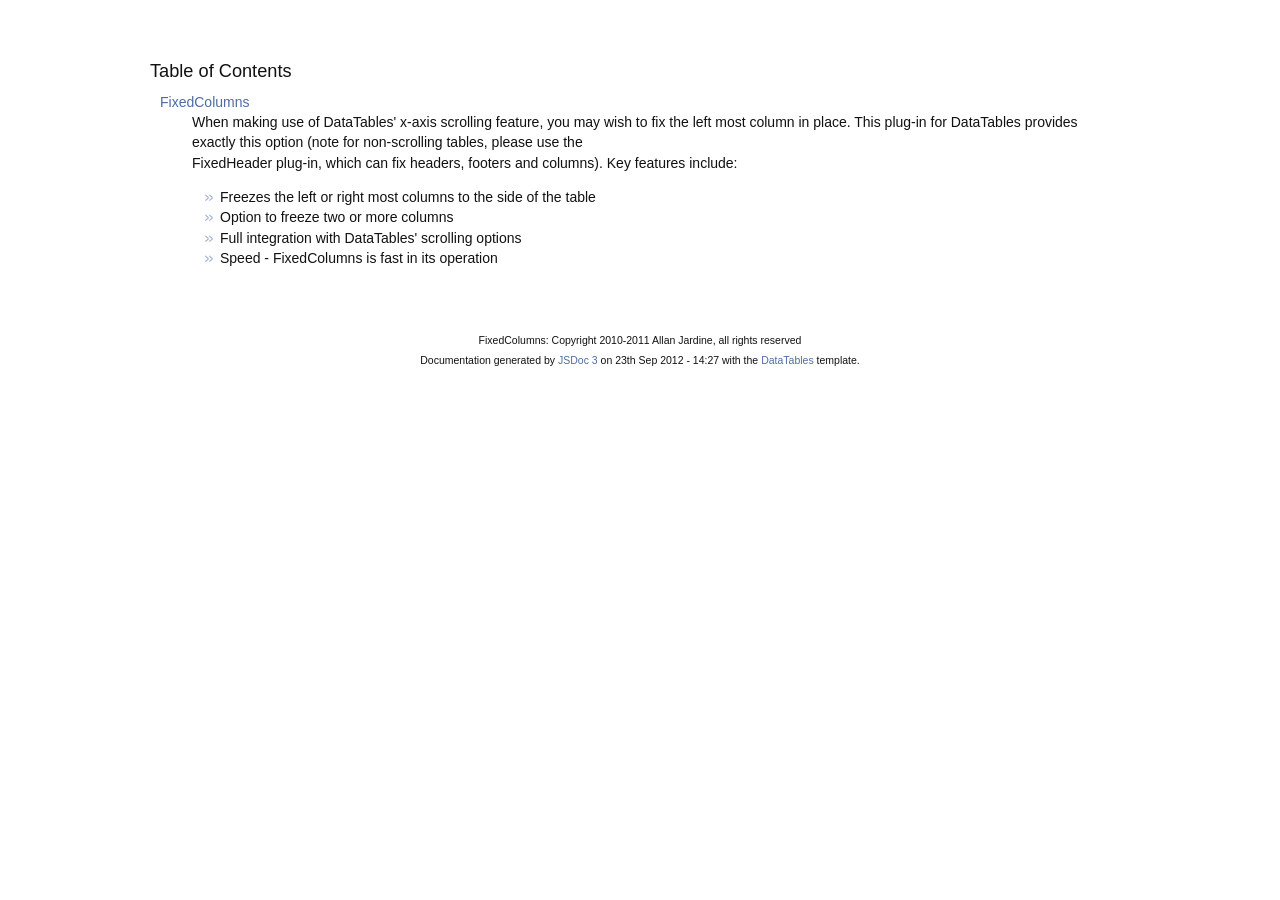
<file: src/main/resources/static/resource/js/datatables/extras/FixedColumns/docs/index.html>
<!DOCTYPE HTML PUBLIC "-//W3C//DTD HTML 4.01//EN" "http://www.w3.org/TR/html4/strict.dtd">
<html>
	<head>
		<meta http-equiv="Content-type" content="text/html; charset=utf-8">
		<title>Table of Contents - documentation</title>
  
		<style type="text/css" media="screen">
			@import "media/css/doc.css";
			@import "media/css/shCore.css";
			@import "media/css/shThemeDataTables.css";
		</style>
	
		<script type="text/javascript" src="media/js/shCore.js"></script>
		<script type="text/javascript" src="media/js/shBrushJScript.js"></script>
		<script type="text/javascript" src="media/js/jquery.js"></script>
		<script type="text/javascript" src="media/js/doc.js"></script>
	</head>
	<body>
		<div class="fw_container">
			<a name="top"></a>
			<div class="fw_header">
			</div>

			<div class="fw_content">
				<h3 class="subsection-title">Table of Contents</h3>
				<dl>
					<dt><a href="FixedColumns.html">FixedColumns</a></dt><dd><p>When making use of DataTables' x-axis scrolling feature, you may wish to 
fix the left most column in place. This plug-in for DataTables provides 
exactly this option (note for non-scrolling tables, please use the <br />
FixedHeader plug-in, which can fix headers, footers and columns). Key 
features include:
  <ul class="limit_length">
    <li>Freezes the left or right most columns to the side of the table</li>
    <li>Option to freeze two or more columns</li>
    <li>Full integration with DataTables' scrolling options</li>
    <li>Speed - FixedColumns is fast in its operation</li>
  </ul></p></dd>
				</dl>
   			</div>
		</div>

		<div class="fw_footer">
			FixedColumns: Copyright 2010-2011 Allan Jardine, all rights reserved<br>

			Documentation generated by <a href="https://github.com/micmath/JSDoc">JSDoc 3</a> on
			23th Sep 2012 - 14:27
			with the <a href="http://datatables.net/">DataTables</a> template.
		</div>
	</body>
</html>
</file>
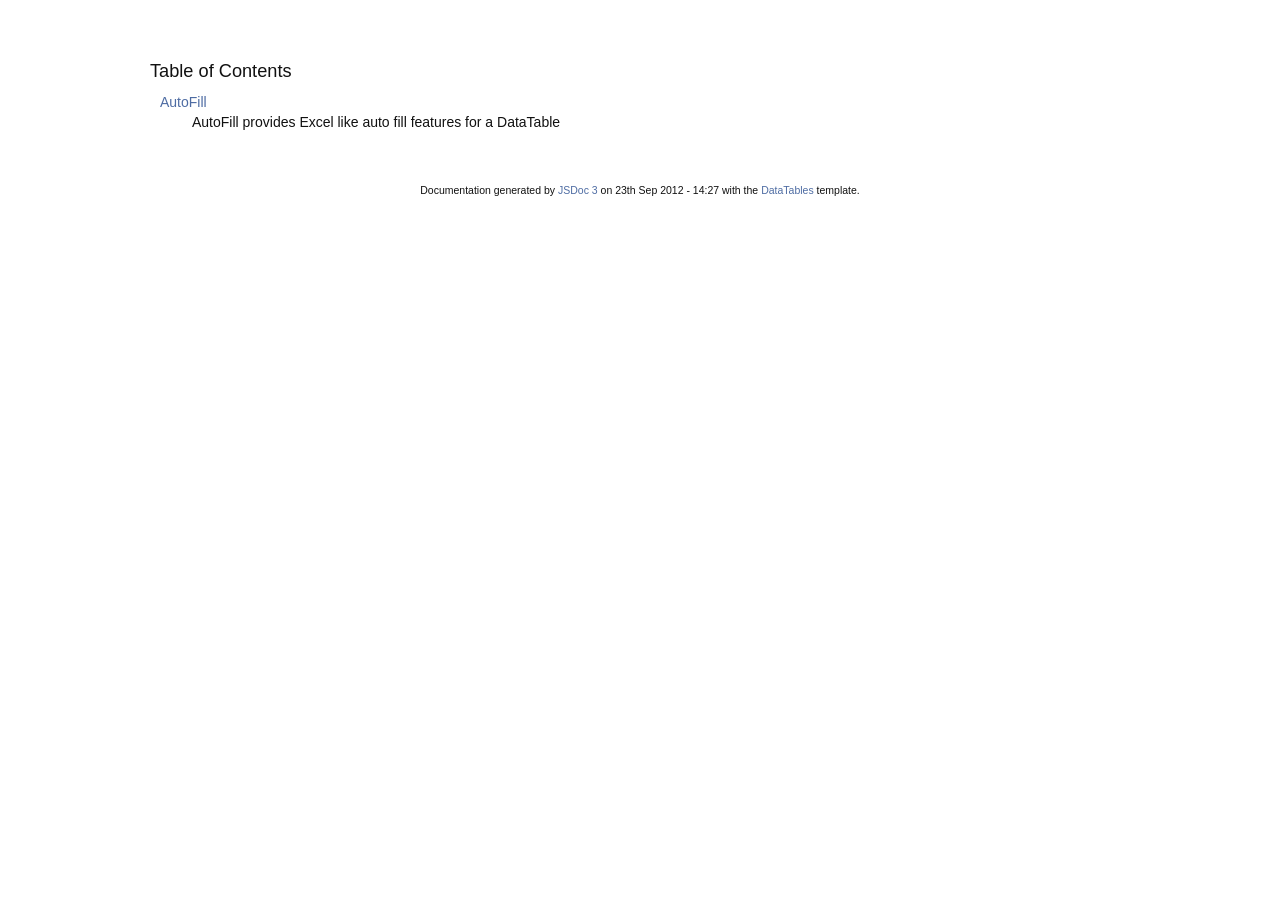
<file: src/main/resources/static/resource/js/datatables/extras/AutoFill/media/docs/index.html>
<!DOCTYPE HTML PUBLIC "-//W3C//DTD HTML 4.01//EN" "http://www.w3.org/TR/html4/strict.dtd">
<html>
	<head>
		<meta http-equiv="Content-type" content="text/html; charset=utf-8">
		<title>Table of Contents - documentation</title>
  
		<style type="text/css" media="screen">
			@import "media/css/doc.css";
			@import "media/css/shCore.css";
			@import "media/css/shThemeDataTables.css";
		</style>
	
		<script type="text/javascript" src="media/js/shCore.js"></script>
		<script type="text/javascript" src="media/js/shBrushJScript.js"></script>
		<script type="text/javascript" src="media/js/jquery.js"></script>
		<script type="text/javascript" src="media/js/doc.js"></script>
	</head>
	<body>
		<div class="fw_container">
			<a name="top"></a>
			<div class="fw_header">
			</div>

			<div class="fw_content">
				<h3 class="subsection-title">Table of Contents</h3>
				<dl>
					<dt><a href="AutoFill.html">AutoFill</a></dt><dd><p>AutoFill provides Excel like auto fill features for a DataTable</p></dd>
				</dl>
   			</div>
		</div>

		<div class="fw_footer">
			

			Documentation generated by <a href="https://github.com/micmath/JSDoc">JSDoc 3</a> on
			23th Sep 2012 - 14:27
			with the <a href="http://datatables.net/">DataTables</a> template.
		</div>
	</body>
</html>
</file>
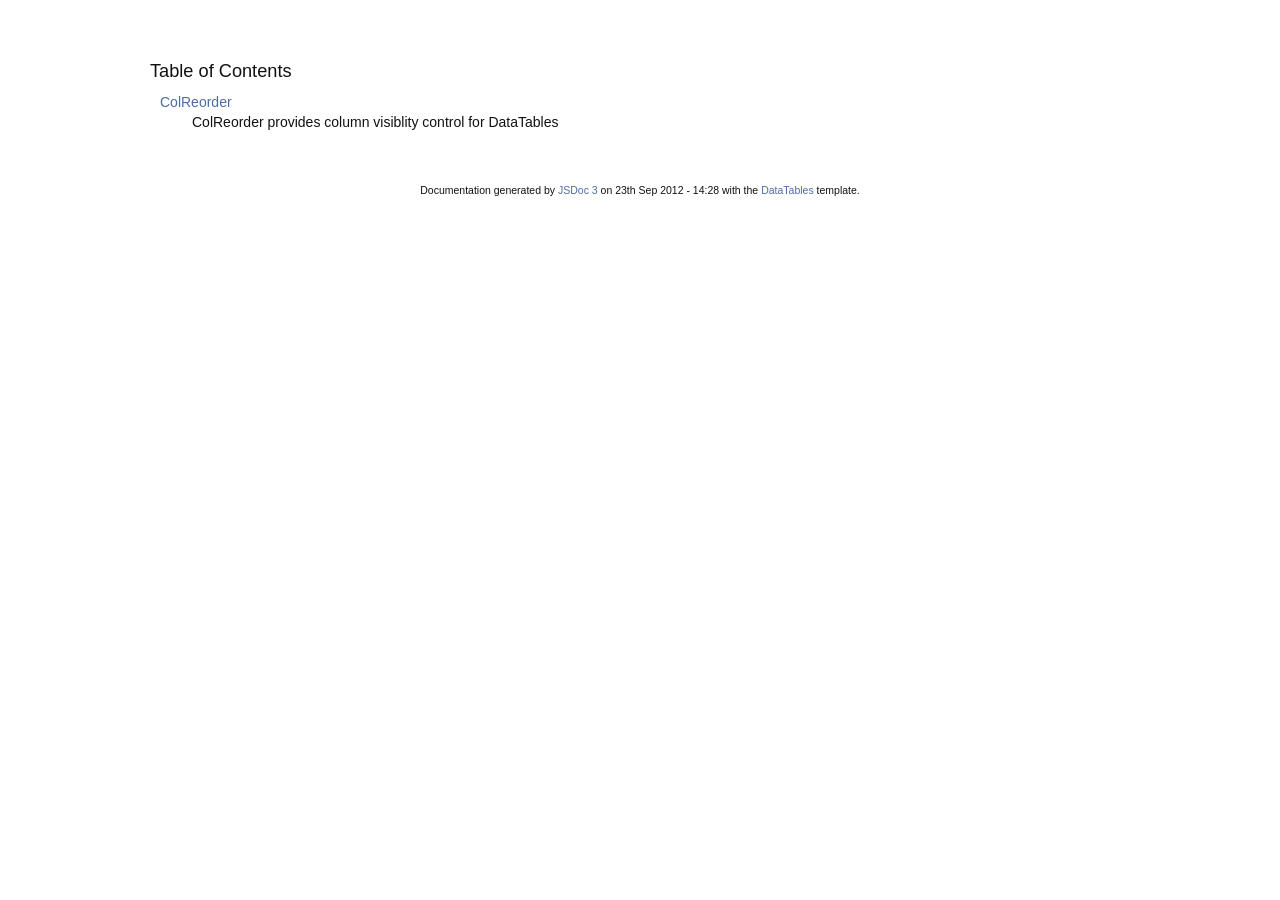
<file: src/main/resources/static/resource/js/datatables/extras/ColReorder/media/docs/index.html>
<!DOCTYPE HTML PUBLIC "-//W3C//DTD HTML 4.01//EN" "http://www.w3.org/TR/html4/strict.dtd">
<html>
	<head>
		<meta http-equiv="Content-type" content="text/html; charset=utf-8">
		<title>Table of Contents - documentation</title>
  
		<style type="text/css" media="screen">
			@import "media/css/doc.css";
			@import "media/css/shCore.css";
			@import "media/css/shThemeDataTables.css";
		</style>
	
		<script type="text/javascript" src="media/js/shCore.js"></script>
		<script type="text/javascript" src="media/js/shBrushJScript.js"></script>
		<script type="text/javascript" src="media/js/jquery.js"></script>
		<script type="text/javascript" src="media/js/doc.js"></script>
	</head>
	<body>
		<div class="fw_container">
			<a name="top"></a>
			<div class="fw_header">
			</div>

			<div class="fw_content">
				<h3 class="subsection-title">Table of Contents</h3>
				<dl>
					<dt><a href="ColReorder.html">ColReorder</a></dt><dd><p>ColReorder provides column visiblity control for DataTables</p></dd>
				</dl>
   			</div>
		</div>

		<div class="fw_footer">
			

			Documentation generated by <a href="https://github.com/micmath/JSDoc">JSDoc 3</a> on
			23th Sep 2012 - 14:28
			with the <a href="http://datatables.net/">DataTables</a> template.
		</div>
	</body>
</html>
</file>
<file: src/main/resources/static/resource/css/themes/default.css>
/* Colors */
/* Primary colors */
#page {
  background: none repeat scroll 0 0 #f4f4f4;
}
/* Start Navbar */
.navbar {
  background: none repeat scroll 0 0 #5e87b0;
  border: none;
  border-radius: 0;
  margin: 0;
}
.navbar .navbar-brand {
  float: left;
  font-size: 18px;
  line-height: 20px;
  padding: 15px;
  width: 250px;
}
.navbar .dropdown-toggle {
  color: #FFFFFF;
}
.navbar .dropdown-toggle i {
  color: #FFFFFF;
  font-size: 17px;
}
.navbar .dropdown-toggle .badge {
  background-color: #dd5a43;
  border-radius: 99px !important;
  font-size: 12px !important;
  font-weight: 300;
  height: 16px;
  padding: 2px 6px;
  position: absolute;
  right: 24px;
  text-align: center;
  text-shadow: none !important;
  top: 8px;
}
.navbar .dropdown-toggle .username {
  font-weight: 600;
}
.navbar #header-notification .dropdown-toggle i,
.navbar #header-message .dropdown-toggle i,
.navbar #header-tasks .dropdown-toggle i {
  color: #486d93;
  text-shadow: 1px 1px #b4c7da, -1px -1px #375471;
}
.navbar #navbar-left li.dropdown {
  background-color: #6f94b8;
  border-right: 1px solid #507aa4;
  font-weight: 400;
}
.navbar #navbar-left li.dropdown:first-child {
  border-left: 1px solid #507aa4;
}
.navbar #navbar-left i {
  margin-right: 5px;
  color: #FFFFFF;
}
.navbar .nav.navbar-nav.pull-right {
  min-width: 300px;
}
.navbar .nav > li > a:hover,
.navbar .nav > li > a:focus,
.navbar .nav .open > a,
.navbar .nav .open > a:hover,
.navbar .nav .open > a :focus {
  background-color: #80a0c1 !important;
}
/* Navbar Dropdown */
.dropdown-menu {
  background: none repeat scroll 0 0 #FFFFFF;
  border: 1px solid #C7CBD5;
  display: none;
  float: left;
  left: 0;
  font-size: 14px;
  list-style: none outside none;
  margin: 0;
  max-width: 300px;
  min-width: 166px;
  padding: 0;
  position: absolute;
  text-shadow: none;
  top: 100%;
  z-index: 1000;
  font-family: "Segoe UI", "Helvetica Neue", Helvetica, Arial, sans-serif;
}
.dropdown-menu .dropdown-title {
  background: none repeat scroll 0 0 #486d93;
  color: #FFFFFF;
  display: block;
  font-weight: 600;
  line-height: 30px;
  padding: 5px 10px;
}
.dropdown-menu .dropdown-title i {
  margin-right: 5px;
}
.dropdown-menu .footer {
  display: block;
}
.dropdown-menu .footer a {
  background-color: #dbdbdb !important;
  font-weight: 600;
  line-height: 30px;
  text-align: center;
  border-bottom: none !important;
  border-top: none !important;
}
.dropdown-menu .footer a i {
  margin-left: 5px;
  font-size: 16px;
}
.dropdown-menu ul {
  margin: 0 !important;
  padding: 0 !important;
}
/* Navbar Settings Menu */
.dropdown-menu.skins {
  border-top: 1px solid #486d93;
}
/* Navbar Right Menu */
.dropdown-menu {
  background-color: #f4f4f4;
}
.dropdown-menu li a {
  background-color: #f4f4f4;
  border-bottom: 1px solid #FFFFFF;
  border-top: 1px solid #E7E7E7;
  display: block;
  line-height: 40px;
  padding: 0 10px;
}
.dropdown-menu li a:hover {
  color: #333333;
  background-color: #ffffff;
}
.dropdown-menu.context {
  /* For smaller menus */

}
.dropdown-menu.context li a {
  line-height: 30px;
}
.dropdown-menu .divider {
  height: 1px;
  border-bottom: 0 !important;
  border-top: 1px solid #cecece !important;
  color: #555555 !important;
  margin: 0 !important;
}
/* Notification */
.dropdown-menu.notification {
  border-top: 1px solid #486d93;
  width: 270px;
}
.dropdown-menu.notification .label {
  color: #FFFFFF;
  display: inline-block;
  margin: -1px 10px -5px -10px !important;
  padding: 9px;
  text-align: center;
  width: 40px;
  height: 42px;
  border-radius: 0;
  position: absolute;
}
.dropdown-menu.notification .label i {
  font-size: 18px;
}
.dropdown-menu.notification .body {
  position: relative;
  display: inline-block;
  line-height: 20px;
  vertical-align: middle;
  white-space: normal;
  margin: 5px 5px 5px 40px;
  width: 100%;
}
.dropdown-menu.notification .message {
  line-height: 16px;
  display: inline-block;
  margin: 0 5px 5px 0;
}
.dropdown-menu.notification .time {
  color: #777777;
  display: inline-block;
  font-size: 12px;
}
/* Messages */
.dropdown-menu.inbox {
  border-top: 1px solid #486d93;
  width: 280px;
}
.dropdown-menu.inbox img {
  border-radius: 50em 50em 50em 50em;
  height: 40px;
  margin-right: 10px;
  margin-top: 5px;
  width: 40px;
}
.dropdown-menu.inbox .body {
  position: relative;
  display: inline-block;
  line-height: 20px;
  max-width: 220px;
  vertical-align: middle;
  white-space: normal;
  margin: 5px 0;
}
.dropdown-menu.inbox .from {
  display: inline-block;
  line-height: 14px;
  font-weight: 600;
  margin-bottom: 5px;
}
.dropdown-menu.inbox .message {
  line-height: 18px;
  display: block;
  margin-bottom: 5px;
  color: #666;
  overflow: hidden;
  height: 36px;
}
.dropdown-menu.inbox .time {
  color: #777777;
  font-size: 12px;
  float: right;
  margin-right: 20px;
}
.dropdown-menu.inbox .compose {
  display: block;
}
.dropdown-menu.inbox .compose :hover {
  cursor: pointer;
}
/* Tasks */
.dropdown-menu.tasks {
  border-top: 1px solid #486d93;
  width: 250px;
}
.dropdown-menu.tasks .progress {
  margin-top: 0 !important;
  margin-bottom: 10px !important;
  height: 9px !important;
}
/* User Menu */
.dropdown.user a.dropdown-toggle {
  padding: 10px 10px 11px;
}
.dropdown.user .dropdown-menu {
  border-top: none;
}
.dropdown.user img {
  margin-right: 5px;
  border-radius: 99px;
  height: 29px;
  width: 29px;
  /* filter: url("data:image/svg+xml;filter: gray;utf8,<svg xmlns=\'http://www.w3.org/2000/svg\'><filter id=\'grayscale\'><feColorMatrix type=\'matrix\' values=\'0.3333 0.3333 0.3333 0 0 0.3333 0.3333 0.3333 0 0 0.3333 0.3333 0.3333 0 0 0 0 0 1 0\'/></filter></svg>#grayscale"); */

}
.dropdown.user a:hover img,
.dropdown.user a:focus img {
  filter: none;
}
/* End Navbar */
/* Start Sidebar */
#sidebar {
  background: none repeat scroll 0 0 #f4f4f4;
  padding: 0 !important;
  width: 250px;
  position: absolute;
  border-bottom: 1px solid #e7e7e7;
}
.sidebar-fixed {
  position: fixed !important;
}
#sidebar * {
  text-overflow: ellipsis;
}
.sidebar-menu > ul {
  list-style: none;
  margin: 0;
  padding: 0;
  margin-top: 15px;
  border-bottom: 1px solid #FFFFFF !important;
  border-top: 1px solid #FFFFFF !important;
}
.sidebar-menu > ul > li {
  display: block;
  margin: 0;
  padding: 0;
  border: 0px;
}
.sidebar-menu > ul > li > a {
  display: block;
  position: relative;
  margin: 0;
  border: 0 none;
  padding: 15px 15px 15px 20px;
  text-decoration: none;
  font-size: 13px;
  font-weight: 600;
  text-transform: uppercase;
}
.sidebar-menu > ul > li a i {
  color: #555555;
  font-size: 16px;
  margin-right: 5px;
}
.sidebar-menu > ul > li.has-sub {
  position: relative;
}
.sidebar-menu > ul > li.has-sub .sub {
  position: relative;
  background: #e7e7e7;
  border-top: 1px solid #e7e7e7;
  box-shadow: 0 1px 1px rgba(0, 0, 0, 0.1) inset;
}
.sidebar-menu > ul > li.has-sub .sub .has-sub-sub .sub-sub {
  position: relative;
  background: #e7e7e7;
  border-top: 1px solid #e7e7e7;
  box-shadow: 0 1px 1px rgba(0, 0, 0, 0.1) inset;
}
.sidebar-menu > ul > li.active > a {
  border: none;
  text-shadow: none;
}
.sidebar-menu ul > li > a .arrow:before {
  float: right;
  margin-top: 1px;
  margin-right: 5px;
  display: inline;
  font-size: 16px;
  font-family: FontAwesome;
  height: auto;
  content: "\f0d9";
  font-weight: 300;
  text-shadow: none;
}
.sidebar-menu > ul > li > a .arrow.open:before {
  float: right;
  margin-top: 1px;
  margin-right: 5px;
  display: inline;
  font-family: FontAwesome;
  height: auto;
  font-size: 16px;
  content: "\f0d7";
  font-weight: 300;
  text-shadow: none;
}
.sidebar-menu > ul > li >ul >li > a .arrow.open:before {
  float: right;
  margin-top: 1px;
  margin-right: 5px;
  display: inline;
  font-family: FontAwesome;
  height: auto;
  font-size: 16px;
  content: "\f0d7";
  font-weight: 300;
  text-shadow: none;
}
.sidebar-menu > ul > li > ul.sub:before {
  -moz-border-bottom-colors: none;
  -moz-border-left-colors: none;
  -moz-border-right-colors: none;
  -moz-border-top-colors: none;
  border-color: #3b3b3b;
  border-image: none;
  border-style: dotted;
  border-width: 0 0 0 1px;
  bottom: 0;
  content: "";
  display: block;
  position: absolute;
  top: 0;
  z-index: 1;
}
.sidebar-menu > ul > li > ul.sub > li:before {
  border-top: 1px dotted #3b3b3b;
  content: "";
  display: inline-block;
  position: absolute;
  width: 17px;
  margin: 5% 0 0;
}
.sidebar-menu > ul > li > ul.sub {
  display: none;
  list-style: none;
  clear: both;
  padding-left: 25px;
}
.sidebar-menu > ul > li > ul.sub .has-sub-sub ul.sub-sub {
  display: none;
  list-style: none;
  clear: both;
}
.sidebar-menu > ul > li.active > ul.sub {
  display: block;
}
.sidebar-menu > ul > li.active > ul.sub .has-sub-sub ul.sub-sub {
  display: block;
}
.sidebar-menu > ul > li > ul.sub > li,
.sidebar-menu > ul > li > ul.sub .has-sub-sub ul.sub-sub > li {
  background: none;
  margin: 0px;
  padding: 0px;
  margin-top: 1px !important;
}
.sidebar-menu > ul > li > ul.sub > li > a {
  display: block;
  margin: 0px 0px 0px 0px;
  padding: 5px 0px;
  padding-left: 30px !important;
  color: #555555;
  text-decoration: none;
  font-size: 13px;
  font-weight: 300;
  background: none;
}
.sidebar-menu > ul > li > ul.sub .has-sub-sub ul.sub-sub > li > a {
  display: block;
  margin: 0px 0px 0px 0px;
  padding: 5px 0px;
  padding-left: 30px !important;
  color: #555555;
  text-decoration: none;
  font-size: 13px;
  font-weight: 300;
  background: none;
}
.sidebar-menu > ul > li > ul.sub .has-sub-sub ul.sub-sub > li :hover,
.sidebar-menu > ul > li > ul.sub .has-sub-sub ul.sub-sub > li :focus {
  text-decoration: underline;
}
.sidebar-menu > ul > li > ul.sub > li > a > i,
.sidebar-menu > ul > li > ul.sub .has-sub-sub ul.sub-sub > li > a > i {
  font-size: 13px;
}
.sidebar-menu > ul > li > a {
  border-bottom: 1px solid #ffffff !important;
  border-top: 1px solid #e7e7e7 !important;
  color: #555555 !important;
}
.sidebar-menu > ul > li:last-child > a {
  border-bottom: 1px solid transparent !important;
}
.sidebar-menu > ul > li:first-child > a {
  /* border-top-color: transparent !important; */

}
.sidebar-menu > ul > li a i {
  color: #555555;
}
.sidebar-menu > ul > li.has-sub.open > a,
.sidebar-menu > ul > li > a:hover,
.sidebar-menu > ul > li:hover > a {
  background: #ffffff;
}
.sidebar-menu > ul > li.has-sub.open > ul > li.has-sub-sub.open > a {
  background: #ffffff;
}
.sidebar-menu > ul > li.active > a {
  background: #dbdbdb !important;
  border-top-color: transparent !important;
  color: #fff;
}
.sidebar-menu > ul > li > a.open {
  background: #313131;
}
.sidebar-menu ul > li > a .arrow:before,
.sidebar-menu > ul > li > a .arrow.open:before {
  color: #555555 !important;
}
/*.sidebar-menu ul > li.active > a .arrow:before,
.sidebar-menu > ul > li.active > a .arrow.open:before {  
   color: #fff !important;
} */
.sidebar-menu > ul > li > ul.sub > li > a {
  color: #555555;
  margin-left: 0px;
  padding-left: 5px;
  font-size: 13px;
  font-weight: 400;
}
.sidebar-menu > ul > li > ul.sub > li:first-child > a {
  border-top: 0px !important;
}
.sidebar-menu > ul > li > ul.sub > li.active > a,
.sidebar-menu > ul > li > ul.sub > li > a:hover,
.sidebar-menu > ul > li > ul.sub > li.current {
  background: #f4f4f4 !important;
}
.sidebar-menu > ul > li > ul.sub > li > a:hover {
  background: #f4f4f4 !important;
}
/* Search */
.sidebar-menu #search-bar {
  display: block;
  text-align: center;
}
.sidebar-menu #search-bar .search {
  background: none repeat scroll 0 0 #ffffff;
  border: 0 none;
  border-radius: 4px;
  color: #555555;
  padding: 8px 10px;
  width: 90%;
  margin: 0 auto 10px;
  padding-right: 30px !important;
}
.sidebar-menu #search-bar .search-icon {
  display: block;
  font-size: 14px;
  line-height: 1;
  position: absolute;
  right: 22px;
  top: 29px;
  color: #888888;
}
/* Mini Menu Search */
.mini-menu .sidebar-menu #search-bar {
  display: block;
  text-align: center;
}
.mini-menu .sidebar-menu #search-bar .search {
  background: none repeat scroll 0 0 #ffffff;
  border: 0 none;
  border-radius: 4px;
  color: #555555;
  padding: 8px 10px;
  width: 90%;
  margin: 0 auto 10px;
}
.mini-menu .sidebar-menu #search-bar .search-icon {
  display: block;
  font-size: 14px;
  line-height: 1;
  position: absolute;
  right: 22px;
  top: 29px;
  color: #888888;
}
/* Quick launch */
.sidebar-menu .quicklaunch-lg {
  line-height: 39px;
  margin-bottom: 0;
  max-height: 41px;
  text-align: center;
}
.sidebar-menu .quicklaunch-lg .btn {
  margin-right: 1rem;
}
.sidebar-menu .quicklaunch-mini {
  display: none;
  font-size: 0;
  line-height: 18px;
  padding-bottom: 2px;
  padding-top: 2px;
  text-align: center;
  width: 50px;
}
/* Sidebar collapse */
.sidebar-collapse,
.switcher {
  padding: 10px 10px 0 0;
  position: absolute;
  top: 10px;
  left: 10px;
  border-color: rgba(0, 0, 0, 0.1) rgba(0, 0, 0, 0.1) rgba(0, 0, 0, 0.25);
  box-shadow: 0 1px 0 rgba(255, 255, 255, 0.2) inset, 0 1px 2px rgba(0, 0, 0, 0.05);
  color: #FFFFFF;
  padding: 6px 8px;
}
.sidebar-collapse:hover,
.switcher:hover {
  background-color: #507aa4;
}
.sidebar-collapse > [class*="fa-"],
.switcher > [class*="fa-"] {
  color: #FFFFFF;
  cursor: pointer;
  display: inline-block;
  padding: 0 5px;
  position: relative;
  float: right;
}
.menu-text .badge {
  position: absolute;
  right: 35px;
  line-height: 15px;
  padding-bottom: 3px;
  padding-top: 2px;
  text-shadow: none;
  background-color: #dd5a43 !important;
}
/* Min Menu */
.mini-menu#sidebar {
  width: 50px;
}
.mini-menu#sidebar:before {
  width: 50px;
}
.mini-menu#sidebar .sidebar-menu > ul > li > a > .menu-text .badge {
  top: 15px;
  right: 10px;
}
.mini-menu#sidebar .sidebar-menu > ul > li > a > .menu-text .label {
  position: absolute;
  top: 15px;
  right: 10px;
}
.mini-menu#sidebar .sidebar-menu > ul > li > a > .menu-text {
  background-color: #f4f4f4;
  display: none;
  height: 50px;
  left: 50px;
  line-height: 38px;
  padding-left: 12px;
  position: absolute;
  top: 0;
  width: 174px;
  padding: 5px 0 0 15px;
  z-index: 121;
  border: 1px solid #cecece;
}
.mini-menu#sidebar .sidebar-menu > ul > li.has-sub > a > .menu-text {
  border-right: none;
  border-top: none;
}
.mini-menu#sidebar .sidebar-menu > ul > li:hover > a > .menu-text {
  display: block;
}
.mini-menu#sidebar .sidebar-menu > ul > li > ul.sub {
  background-color: #e7e7e7;
  border: 1px solid #cecece;
  display: none !important;
  left: 50px;
  padding-bottom: 2px;
  padding-top: 50px;
  position: absolute;
  top: 0;
  width: 176px;
  z-index: 120;
  border-top: 1px solid #e7e7e7;
  box-shadow: 0 1px 1px rgba(0, 0, 0, 0.1) inset;
}
.mini-menu#sidebar .sidebar-menu > ul > li:hover > ul.sub {
  display: block !important;
}
.mini-menu#sidebar .sidebar-menu ul > li > a .arrow:before {
  display: none;
}
.mini-menu#sidebar .sidebar-menu > ul > li > a .arrow.open:before {
  display: none;
}
.mini-menu#sidebar .quicklaunch-mini {
  display: block;
}
.mini-menu#sidebar #quicklaunch {
  position: relative;
}
.mini-menu#sidebar .quicklaunch-lg {
  background-color: #f4f4f4;
  display: none;
  left: 50px;
  position: absolute;
  top: -1px;
  width: 190px;
  z-index: 20;
  padding: 0 0 0 1px;
  max-height: 50px;
  height: 115%;
  border: 1px solid #cecece;
}
.mini-menu#sidebar .quicklaunch-lg .btn {
  margin-right: 0.25rem;
}
.mini-menu#sidebar #quicklaunch:hover .quicklaunch-lg {
  display: block;
}
/* End Sidebar */
/* Team Status */
.team-status {
  background-color: #6f6f6f;
  display: none;
  border-bottom: 2px solid #555555;
}
.team-status.open {
  display: block;
}
.team-status .team-list {
  height: 100%;
  list-style: none outside none;
  margin: 0 auto;
  padding: 15px 10px 20px;
  text-align: center;
}
.team-status .team-list li {
  color: #FFFFFF;
  display: inline-block;
  padding: 0 30px;
}
.team-status .team-list li:last-child {
  border-right: 0 none;
}
.team-status .team-list li a {
  color: #FFFFFF;
  display: block;
  opacity: 0.9;
  padding: 15px;
  border-radius: 4px;
  min-width: 200px;
}
.team-status .team-list li a .progress {
  margin-top: 10px !important;
  height: 9px !important;
  margin-bottom: 10px !important;
}
.team-status .team-list li a .status {
  text-align: left;
  font-size: 11px;
  text-transform: uppercase;
}
.team-status .team-list li a .status .field {
  margin-bottom: 5px;
}
.team-status .team-list li a:hover {
  background-color: rgba(255, 255, 255, 0.07);
  opacity: 1;
  text-decoration: none;
}
.team-status .team-list li .image,
.team-status .team-list li .title {
  display: block;
}
.team-status .team-list li .image img {
  height: 45px;
  width: 45px;
  border-radius: 150px 150px 150px 150px;
}
.team-status .team-list li .title {
  font-weight: 600;
}
.team-status .team-list li .image + .title {
  padding-top: 10px;
}
.team-status .team-list li.current a {
  background-color: rgba(255, 255, 255, 0.07);
  opacity: 1;
  text-decoration: none;
}
</file>
<file: src/main/resources/static/resource/css/responsive.css>
/* Colors */
/* Primary colors */
@media only screen and (max-width: 767px) {
  body {
    overflow-x: hidden;
  }
  /* NAVBAR */
  .navbar .navbar-nav.pull-right {
    display: block;
    float: none !important;
    background-color: #404040;
    text-align: center;
  }
  .navbar .nav > li > a:hover,
  .navbar .nav > li > a:focus,
  .navbar .nav .open > a,
  .navbar .nav .open > a:hover,
  .navbar .nav .open > a :focus {
    background-color: #5a5a5a !important;
  }
  .navbar .navbar-brand {
    float: none;
    height: 45px;
    width: 100%;
  }
  .navbar .navbar-brand img {
    left: 10px;
  }
  .navbar .navbar-brand a.switcher {
    position: absolute;
    left: auto;
    right: 70px;
  }
  .navbar .navbar-brand a.switcher i {
    font-size: 14px;
  }
  .navbar .nav li.dropdown {
    display: inline-block;
    vertical-align: middle;
  }
  .navbar .dropdown-menu {
    position: absolute !important;
    box-shadow: 2px 1px 2px 0 rgba(0, 0, 0, 0.2) !important;
    text-align: left;
  }
  .navbar #header-notification .dropdown-toggle i,
  .navbar #header-message .dropdown-toggle i,
  .navbar #header-tasks .dropdown-toggle i {
    color: #FFFFFF;
    text-shadow: none;
  }
  .navbar-nav {
    margin: 5px -15px 0px;
  }
  .navbar-nav .open .dropdown-menu.notification {
    min-width: 270px;
    right: auto !important;
    left: 0 !important;
  }
  .navbar-nav .open .dropdown-menu.inbox {
    min-width: 280px;
    left: -50px !important;
  }
  .navbar-nav .open .dropdown-menu.tasks {
    min-width: 250px;
    left: -100px !important;
  }
  .navbar-nav .open .dropdown-menu > li > a {
    line-height: 40px;
    padding: 0 10px;
  }
  .navbar-nav .open .dropdown-menu > li.footer > a {
    line-height: 30px;
    padding: 0 10px;
  }
  .navbar-nav > li > a {
    padding: 15px;
  }
  .dropdown.user a.dropdown-toggle {
    padding: 10.5px;
  }
  /* SIDEBAR */
  .sidebar {
    box-shadow: 2px 1px 2px 0 rgba(0, 0, 0, 0.2);
    right: -250px;
    position: absolute;
    top: 0 !important;
    z-index: 1001;
    transition: right 0.3s ease 0s;
    display: none;
    -webkit-transform: scale3d(1, 1, 1);
  }
  .sidebar.mini-menu {
    box-shadow: none;
    right: auto;
    top: auto !important;
    z-index: 1;
  }
  body {
    right: 0;
    transition: right 0.3s ease 0s;
  }
  .slidebar {
    position: absolute;
    right: 250px;
  }
  .slidebar .sidebar {
    right: 0;
    width: 250px !important;
    display: block;
    height: 100%;
  }
  .slidebar #content {
    border-right: 1px solid #cdd2d2;
  }
  .sidebar-collapse {
    right: 20px;
    left: auto;
  }
  /* DATE RANGE */
  .date-range.pull-right {
    display: block;
    float: none !important;
    padding-bottom: 5px;
  }
  /* CONTENT TITLE */
  .content-title.pull-left {
    display: block;
    float: none !important;
  }
  /* CALENDAR */
  .fc-header-left,
  .fc-header-center,
  .fc-header-right {
    display: block;
    float: none !important;
  }
  /* TABS AND ACCORDIONS */
  .box .box-tabs .nav-tabs {
    top: 0;
  }
  .box .box-tabs .nav-tabs > li {
    display: block;
    float: none;
  }
  .box.border.orange .box-tabs .nav-tabs,
  .box.border.blue .box-tabs .nav-tabs,
  .box.border.red .box-tabs .nav-tabs,
  .box.border.green .box-tabs .nav-tabs,
  .box.border.primary .box-tabs .nav-tabs,
  .box.border.pink .box-tabs .nav-tabs,
  .box.border.purple .box-tabs .nav-tabs,
  .box.border.inverse .box-tabs .nav-tabs {
    top: 0;
  }
  .box.border.orange .box-tabs .nav-tabs > li,
  .box.border.blue .box-tabs .nav-tabs > li,
  .box.border.red .box-tabs .nav-tabs > li,
  .box.border.green .box-tabs .nav-tabs > li,
  .box.border.primary .box-tabs .nav-tabs > li,
  .box.border.pink .box-tabs .nav-tabs > li,
  .box.border.purple .box-tabs .nav-tabs > li,
  .box.border.inverse .box-tabs .nav-tabs > li {
    display: block;
    float: none;
  }
  .box.border.orange .box-tabs .nav-tabs > li > a,
  .box.border.blue .box-tabs .nav-tabs > li > a,
  .box.border.red .box-tabs .nav-tabs > li > a,
  .box.border.green .box-tabs .nav-tabs > li > a,
  .box.border.primary .box-tabs .nav-tabs > li > a,
  .box.border.pink .box-tabs .nav-tabs > li > a,
  .box.border.purple .box-tabs .nav-tabs > li > a,
  .box.border.inverse .box-tabs .nav-tabs > li > a {
    color: #666666;
  }
  .box.border.orange .box-tabs .nav-tabs > li.active a,
  .box.border.blue .box-tabs .nav-tabs > li.active a,
  .box.border.red .box-tabs .nav-tabs > li.active a,
  .box.border.green .box-tabs .nav-tabs > li.active a,
  .box.border.primary .box-tabs .nav-tabs > li.active a,
  .box.border.pink .box-tabs .nav-tabs > li.active a,
  .box.border.purple .box-tabs .nav-tabs > li.active a,
  .box.border.inverse .box-tabs .nav-tabs > li.active a {
    font-weight: 600;
    color: #555555;
  }
  .box.border.orange .box-tabs .nav-tabs > li.active a:before,
  .box.border.blue .box-tabs .nav-tabs > li.active a:before,
  .box.border.red .box-tabs .nav-tabs > li.active a:before,
  .box.border.green .box-tabs .nav-tabs > li.active a:before,
  .box.border.primary .box-tabs .nav-tabs > li.active a:before,
  .box.border.pink .box-tabs .nav-tabs > li.active a:before,
  .box.border.purple .box-tabs .nav-tabs > li.active a:before,
  .box.border.inverse .box-tabs .nav-tabs > li.active a:before {
    color: #333;
    display: inline;
    font-size: 16px;
    font-family: FontAwesome;
    height: auto;
    content: "\f00c";
    font-weight: 300;
    text-shadow: none;
    padding: 0 5px;
  }
  /* HUBSPOT MESSENGER */
  ul.messenger.messenger-fixed.messenger-on-right,
  ul.messenger.messenger-fixed.messenger-on-left {
    width: 50% !important;
  }
  /* WIZARDS AND VALIDATION */
  .form-wizard .nav-justified > li > a {
    text-align: left;
  }
  /* CHAT WIDGET */
  .chat-widget {
    right: 5px;
    width: 85%;
  }
  /* PRICING */
  .pricing_table {
    margin: 0 -15px 10px -15px;
  }
  /* INVOICE */
  .invoice-header {
    margin-bottom: 20px;
  }
  .invoice-header .pull-left,
  .invoice-header .pull-right {
    display: block;
    float: none !important;
  }
  .amount {
    margin-right: 0;
  }
  /* ERROR 404 & 500 */
  .not-found .error {
    right: 30%;
  }
  .not-found .error-500 {
    right: 30%;
  }
}
@media only screen and (min-width: 768px) and (max-width: 800px) {
  body {
    overflow-x: hidden;
  }
  #navbar-left .name {
    display: none;
  }
}
</file>
<file: src/main/resources/static/resource/js/jquery-todo/css/styles.css>
#toDoList {
	margin: 0 0 5px 0;
	padding: 0;
	overflow-x: hidden;
	color: #FFFFFF;
	border-radius: 4px;
}

#completeList {
	margin: 0 0 20px 0;
	padding: 0;
	overflow-x: hidden;
	border-radius: 4px;
}
#toDoList li {
	padding: 10px 3% 10px 3%;
	font-size: inherit;
	font-weight: 600;
}
#toDoList li:hover {
	cursor: pointer;
}
.toDo {
	background: #F45D4C;
	text-decoration: none;
}
	.toDo:hover {
		background: #F35644;
	}

.toDo:first-child {
	background: #FACA66;
}
	.toDo:first-child:hover {
		background: #F9BE63;
	}

.toDo:nth-child(2) {
	background: #F9B260;
}
	.toDo:nth-child(2):hover {
		background: #F8A65D;
	}

.toDo:nth-child(3) {
	background: #F79A5A;
}
	.toDo:nth-child(3):hover {
		background: #F78D58;
	}

.toDo:nth-child(4) {
	background: #F68155;
}
	.toDo:nth-child(4):hover {
		background: #F57552;
	}

.toDo:nth-child(5) {
	background: #F5694F;
}
	.toDo:nth-child(5):hover {
		background: #F45D4C;
	}
	
.notEasy {
	background: #94B86E;
}

.youCompleteMe {
	text-decoration: line-through;
	text-shadow: none;
	background: #555555;
	color: #999999;
	padding: 10px 3% 10px 3%;
	font-weight: 600;
	cursor: pointer;
}
	.youCompleteMe:hover {
		background: #484848;
	}
.emptyBox {
	width: 69.6% !important;
	height: 32px !important;
	border: 4px solid #de1919 !important;
}
</file>
<file: src/main/resources/static/resource/js/bootstrap-daterangepicker/daterangepicker-bs3.css>
/*!
 * Stylesheet for the Date Range Picker, for use with Bootstrap 3.x
 *
 * Copyright 2013 Dan Grossman ( http://www.dangrossman.info )
 * Licensed under the Apache License v2.0
 * http://www.apache.org/licenses/LICENSE-2.0
 *
 * Built for http://www.improvely.com
 */

 .daterangepicker.dropdown-menu {
  max-width: none;
  z-index: 3000;
}

.daterangepicker.opensleft .ranges, .daterangepicker.opensleft .calendar {
  float: left;
  margin: 4px;
}

.daterangepicker.opensright .ranges, .daterangepicker.opensright .calendar {
  float: right;
  margin: 4px;
}

.daterangepicker .ranges {
  width: 160px;
  text-align: left;
}

.daterangepicker .ranges .range_inputs>div {
  float: left;
}

.daterangepicker .ranges .range_inputs>div:nth-child(2) {
  padding-left: 11px;
}

.daterangepicker .calendar {
  display: none;
  max-width: 270px;
}

.daterangepicker .calendar th, .daterangepicker .calendar td {
  font-family: 'Helvetica Neue', Helvetica, Arial, sans-serif;
  white-space: nowrap;
  text-align: center;
  min-width: 32px;
}

.daterangepicker .ranges label {
  color: #333;
  display: block;
  font-size: 11px;
  font-weight: normal;
  height: 20px;
  line-height: 20px;
  margin-bottom: 2px;
  text-shadow: #fff 1px 1px 0px;
  text-transform: uppercase;
  width: 74px;
}

.daterangepicker .ranges input {
  font-size: 11px;
}

.daterangepicker .ranges .input-mini {
  background-color: #eee;
  border: 1px solid #ccc;
  border-radius: 4px;
  color: #555;
  display: block;
  font-size: 11px;
  height: 30px;
  line-height: 30px;
  vertical-align: middle;
  margin: 0 0 10px 0;
  padding: 0 6px;
  width: 74px;
}

.daterangepicker .ranges ul {
  list-style: none;
  margin: 0;
  padding: 0;
}

.daterangepicker .ranges li {
  font-size: 13px;
  background: #f5f5f5;
  border: 1px solid #f5f5f5;
  color: #5E87B0;
  padding: 3px 12px;
  margin-bottom: 8px;
  -webkit-border-radius: 5px;
  -moz-border-radius: 5px;
  border-radius: 5px;
  cursor: pointer;
}

.daterangepicker .ranges li.active, .daterangepicker .ranges li:hover {
  background: #5E87B0;
  border: 1px solid #5E87B0;
  color: #fff;
}

.daterangepicker .calendar-date {
  border: 1px solid #ddd;
  padding: 4px;
  border-radius: 4px;
  background: #fff;
}

.daterangepicker .calendar-time {
  text-align: center;
  margin: 8px auto 0 auto;
  line-height: 30px;
}

.daterangepicker {
  position: absolute;
  background: #fff;
  top: 100px;
  left: 20px;
  padding: 4px;
  margin-top: 1px;
  -webkit-border-radius: 4px;
  -moz-border-radius: 4px;
  border-radius: 4px;
}

.daterangepicker.opensleft:before {
  position: absolute;
  top: -7px;
  right: 9px;
  display: inline-block;
  border-right: 7px solid transparent;
  border-bottom: 7px solid #ccc;
  border-left: 7px solid transparent;
  border-bottom-color: rgba(0, 0, 0, 0.2);
  content: '';
}

.daterangepicker.opensleft:after {
  position: absolute;
  top: -6px;
  right: 10px;
  display: inline-block;
  border-right: 6px solid transparent;
  border-bottom: 6px solid #fff;
  border-left: 6px solid transparent;
  content: '';
}

.daterangepicker.opensright:before {
  position: absolute;
  top: -7px;
  left: 9px;
  display: inline-block;
  border-right: 7px solid transparent;
  border-bottom: 7px solid #ccc;
  border-left: 7px solid transparent;
  border-bottom-color: rgba(0, 0, 0, 0.2);
  content: '';
}

.daterangepicker.opensright:after {
  position: absolute;
  top: -6px;
  left: 10px;
  display: inline-block;
  border-right: 6px solid transparent;
  border-bottom: 6px solid #fff;
  border-left: 6px solid transparent;
  content: '';
}

.daterangepicker table {
  width: 100%;
  margin: 0;
}

.daterangepicker td, .daterangepicker th {
  text-align: center;
  width: 20px;
  height: 20px;
  -webkit-border-radius: 4px;
  -moz-border-radius: 4px;
  border-radius: 4px;
  cursor: pointer;
  white-space: nowrap;
}

.daterangepicker td.off {
  color: #999;
}

.daterangepicker td.disabled {
  color: #999;
}

.daterangepicker td.available:hover, .daterangepicker th.available:hover {
  background: #eee;
}

.daterangepicker td.in-range {
  background: #E1EBD6;
  -webkit-border-radius: 0;
  -moz-border-radius: 0;
  border-radius: 0;
}

.daterangepicker td.active, .daterangepicker td.active:hover {
  background-color: #94B86E;
  border-color: #8EB365;
  color: #fff;
}

.daterangepicker td.week, .daterangepicker th.week {
  font-size: 80%;
  color: #ccc;
}

.daterangepicker select.monthselect, .daterangepicker select.yearselect {
  font-size: 12px;
  padding: 1px;
  height: auto;
  margin: 0;
  cursor: default;
}

.daterangepicker select.monthselect {
  margin-right: 2%;
  width: 56%;
}

.daterangepicker select.yearselect {
  width: 40%;
}

.daterangepicker select.hourselect, .daterangepicker select.minuteselect, .daterangepicker select.ampmselect {
  width: 50px;
  margin-bottom: 0;
}
</file>
